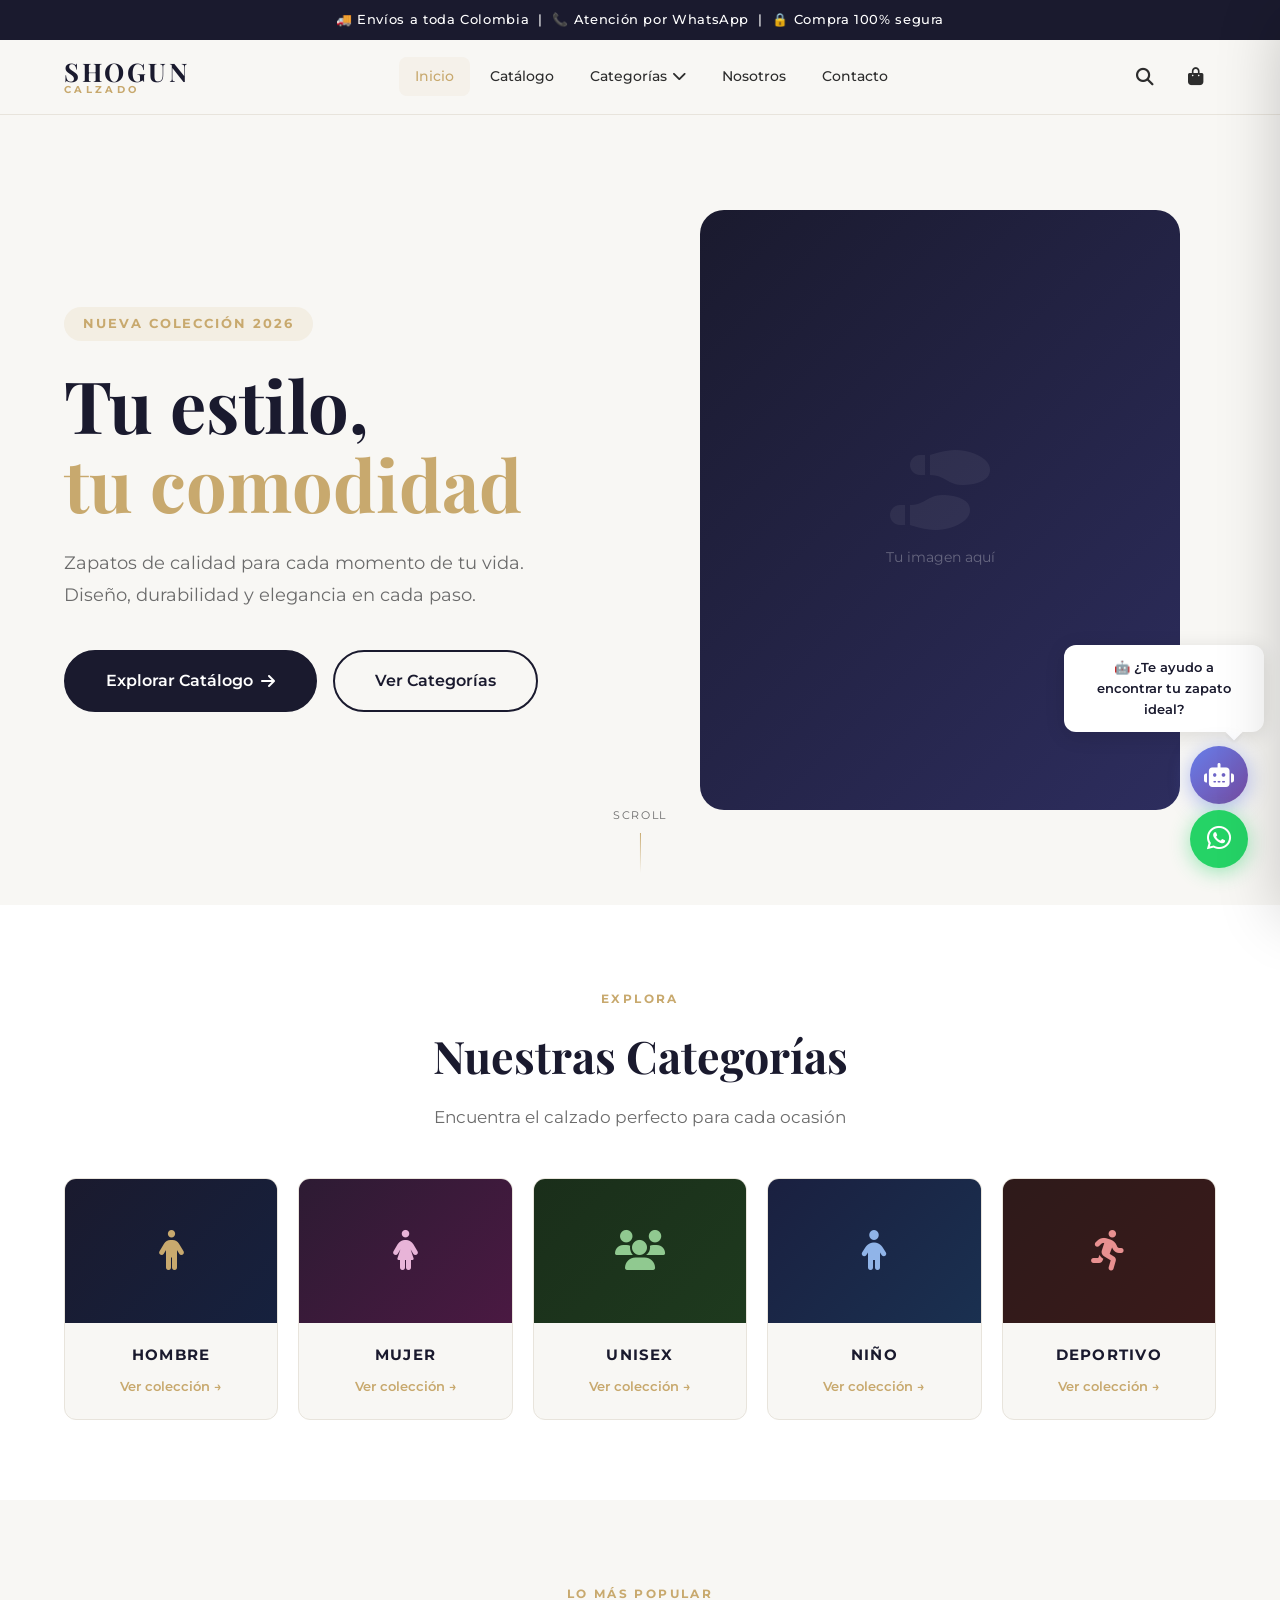
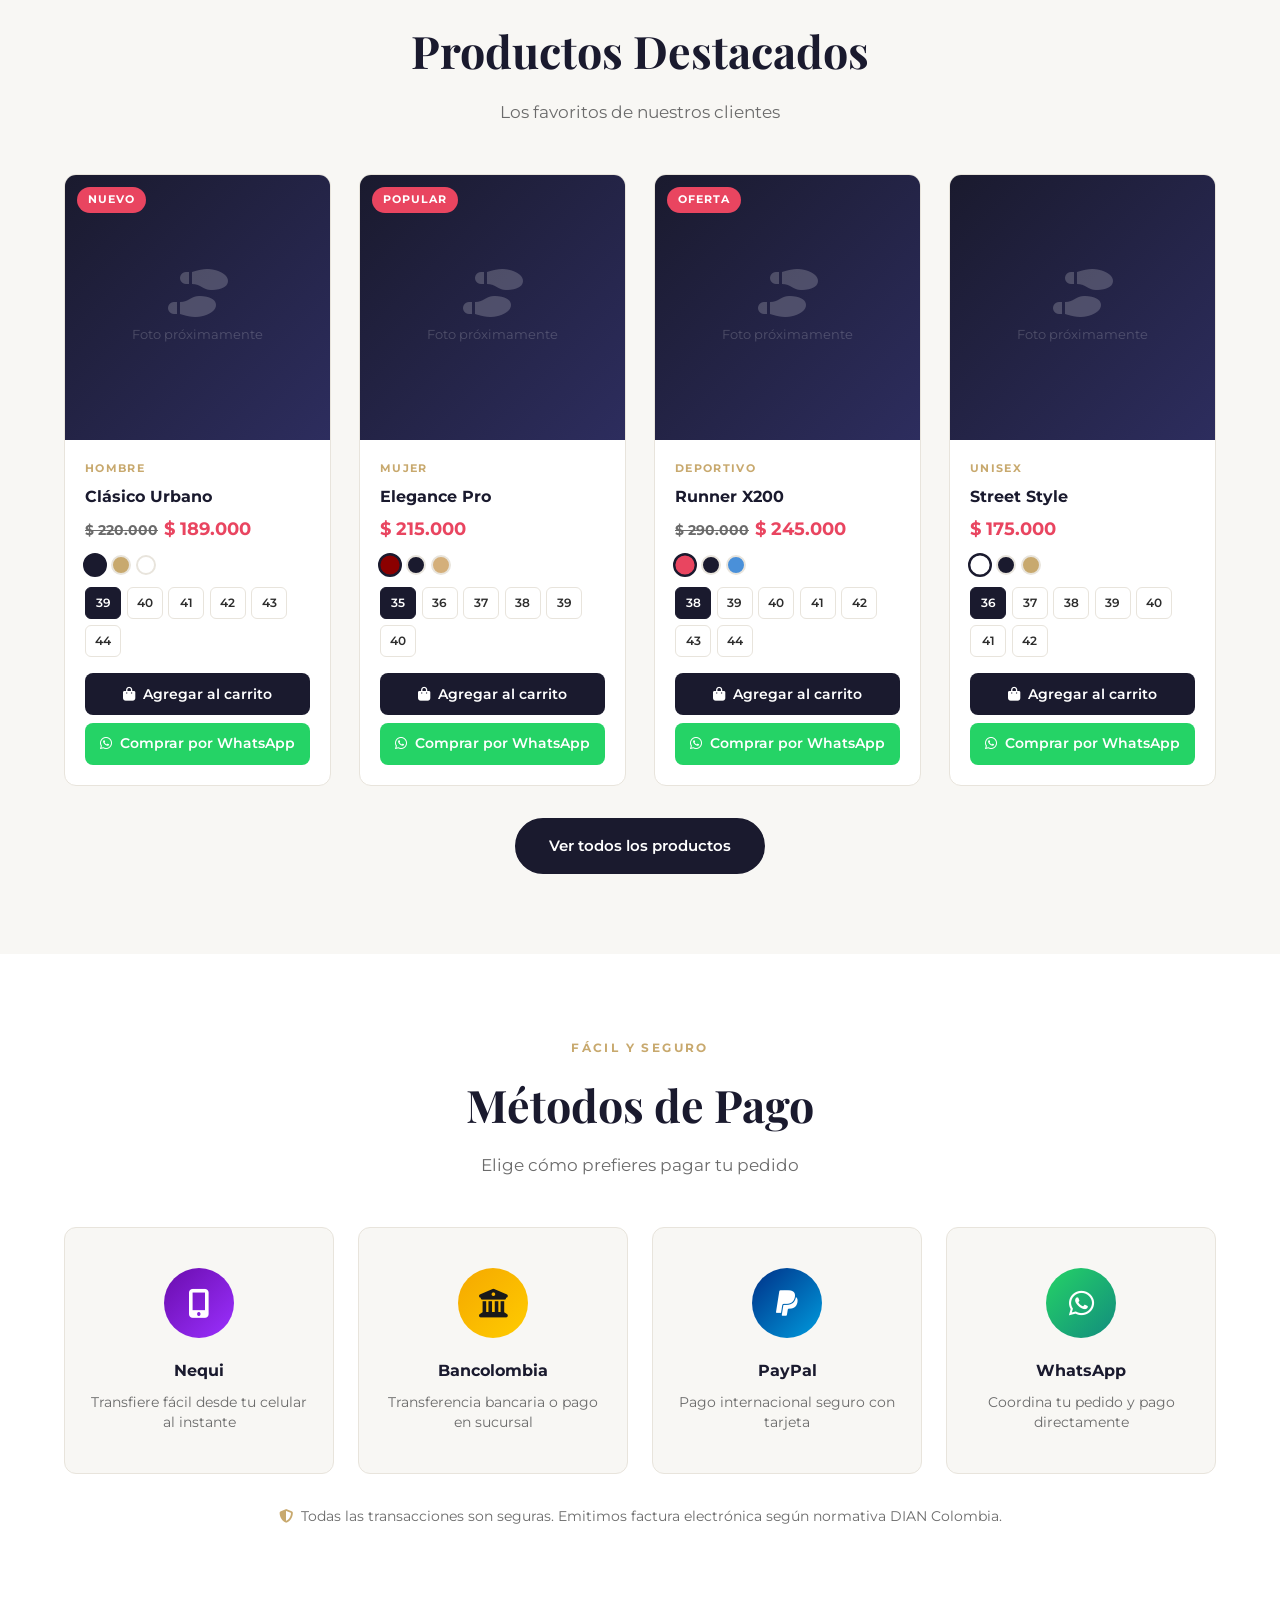
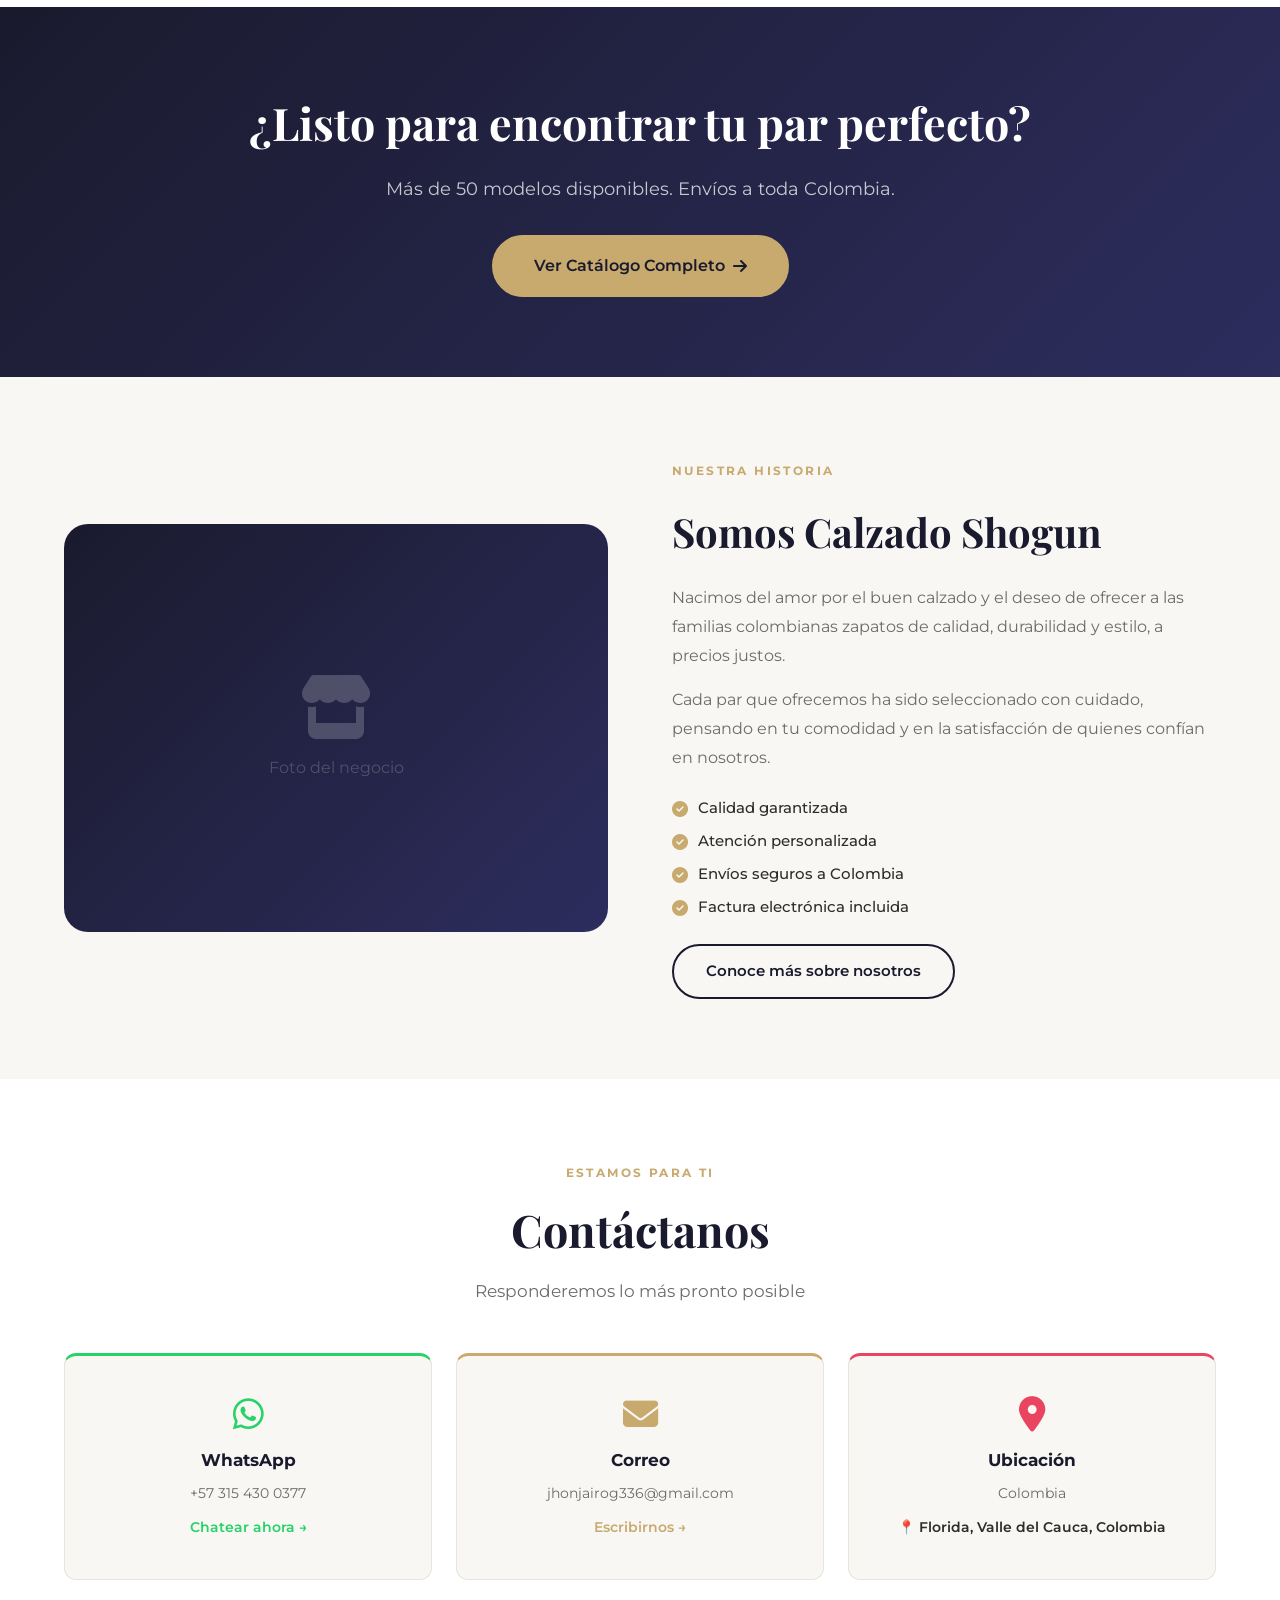
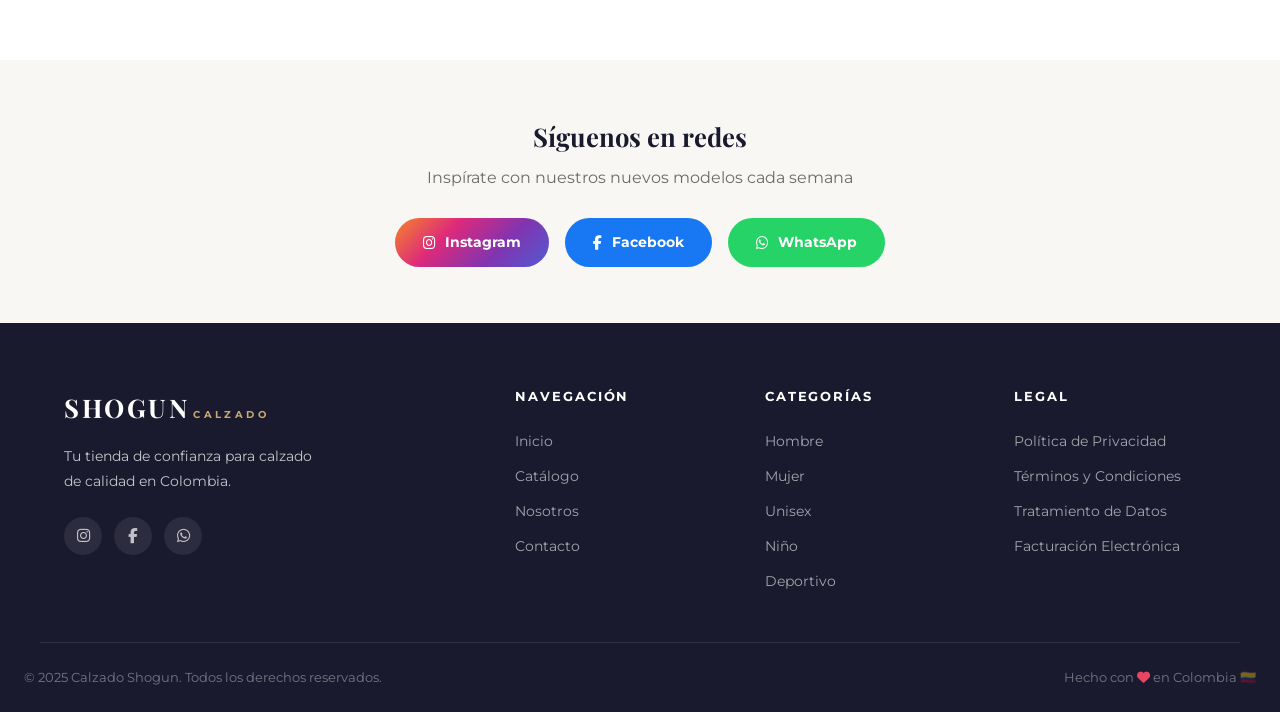
<file: index.html>
<!DOCTYPE html>
<html lang="es">
<head>
  <meta charset="UTF-8" />
  <meta name="viewport" content="width=device-width, initial-scale=1.0" />
  <meta name="description" content="Calzado Shogun – Zapatos de calidad para toda la familia. Envíos a toda Colombia." />
  <meta name="keywords" content="zapatos Colombia, calzado hombre mujer niño, zapatos deportivos, Calzado Shogun" />
  <meta name="author" content="Calzado Shogun" />

  <!-- Open Graph (para compartir en redes sociales) -->
  <meta property="og:title" content="Calzado Shogun – Tu estilo, tu comodidad" />
  <meta property="og:description" content="Encuentra zapatos para hombre, mujer, niño y más. Calidad garantizada." />
  <meta property="og:type" content="website" />

  <title>Calzado Shogun – Tu estilo, tu comodidad</title>

  <!-- Google Fonts -->
  <link rel="preconnect" href="https://fonts.googleapis.com" />
  <link rel="preconnect" href="https://fonts.gstatic.com" crossorigin />
  <link href="https://fonts.googleapis.com/css2?family=Montserrat:wght@300;400;600;700;900&family=Playfair+Display:wght@400;700&display=swap" rel="stylesheet" />

  <!-- Iconos (Font Awesome) -->
  <link rel="stylesheet" href="https://cdnjs.cloudflare.com/ajax/libs/font-awesome/6.5.0/css/all.min.css" />

  <!-- Estilos propios -->
  <link rel="stylesheet" href="css/estilos.css" />
  <link rel="stylesheet" href="css/carrito.css" />
  <link rel="stylesheet" href="css/responsive.css" />
</head>


<body>

  <!-- ========================================
       BARRA DE ANUNCIO SUPERIOR
  ======================================== -->
  <div class="barra-anuncio">
    <p>🚚 Envíos a toda Colombia &nbsp;|&nbsp; 📞 Atención por WhatsApp &nbsp;|&nbsp; 🔒 Compra 100% segura</p>
  </div>

  <!-- ========================================
       HEADER / NAVEGACIÓN
  ======================================== -->
  <header class="header" id="header">
    <div class="header-contenedor">

      <!-- Logo -->

      <div class="logo">
        <a href="index.html">
          <span class="logo-texto">SHOGUN</span>
          <span class="logo-sub">CALZADO</span>
        </a>
      </div>


      <!-- Navegación principal -->
      <nav class="nav-principal" id="navPrincipal">
        <ul class="nav-lista">
          <li><a href="index.html" class="nav-link activo">Inicio</a></li>
          <li><a href="catalogo.html" class="nav-link">Catálogo</a></li>
          <li class="nav-dropdown">
            <a href="#" class="nav-link">Categorías <i class="fas fa-chevron-down"></i></a>
            <ul class="dropdown-menu">
              <li><a href="catalogo.html?categoria=hombre">Hombre</a></li>
              <li><a href="catalogo.html?categoria=mujer">Mujer</a></li>
              <li><a href="catalogo.html?categoria=unisex">Unisex</a></li>
              <li><a href="catalogo.html?categoria=nino">Niño</a></li>
              <li><a href="catalogo.html?categoria=deportivo">Deportivo</a></li>
            </ul>
          </li>
          <li><a href="nosotros.html" class="nav-link">Nosotros</a></li>
          <li><a href="#contacto" class="nav-link">Contacto</a></li>
        </ul>
      </nav>

      <!-- Acciones del header -->
      <div class="header-acciones">

        <!-- Buscador -->
        <div class="buscador-mini" id="buscadorMini">
          <input type="text" placeholder="Buscar zapatos..." id="inputBusqueda" />
          <button class="btn-buscar" onclick="buscar()">
            <i class="fas fa-search"></i>
          </button>
        </div>
        <button class="btn-icono" id="btnBuscador" title="Buscar">
          <i class="fas fa-search"></i>
        </button>

        <!-- Carrito -->
        <button class="btn-icono btn-carrito" id="btnCarrito" title="Ver carrito">
          <i class="fas fa-shopping-bag"></i>
          <span class="carrito-contador" id="carritoContador">0</span>
        </button>

        <!-- Menú hamburguesa (móvil) -->
        <button class="btn-hamburguesa" id="btnHamburguesa" title="Menú">
          <span></span>
          <span></span>
          <span></span>
        </button>

      </div>
    </div>
  </header>

  <!-- ========================================
       PANEL DEL CARRITO (lateral)
  ======================================== -->
  <aside class="carrito-panel" id="carritoPanel">
    <div class="carrito-panel-header">
      <h3><i class="fas fa-shopping-bag"></i> Mi Carrito</h3>
      <button class="btn-cerrar-carrito" id="btnCerrarCarrito">
        <i class="fas fa-times"></i>
      </button>
    </div>
    <div class="carrito-panel-cuerpo" id="carritoCuerpo">
      <div class="carrito-vacio" id="carritoVacio">
        <i class="fas fa-shopping-bag"></i>
        <p>Tu carrito está vacío</p>
        <a href="catalogo.html" class="btn-primario">Ver productos</a>
      </div>
      <ul class="carrito-items" id="carritoItems"></ul>
    </div>
    <div class="carrito-panel-footer" id="carritoFooter" style="display:none;">
      <div class="carrito-total">
        <span>Total:</span>
        <strong id="carritoTotal">$0 COP</strong>
      </div>
      <button class="btn-whatsapp-carrito" id="btnPedidoWhatsapp">
        <i class="fab fa-whatsapp"></i> Pedir por WhatsApp
      </button>
      <p class="carrito-nota">* Te contactaremos para coordinar el pago y envío</p>
    </div>
  </aside>

  <!-- Overlay del carrito -->
  <div class="overlay" id="overlay"></div>

  <!-- ========================================
       SECCIÓN HERO / BANNER PRINCIPAL
  ======================================== -->
  <section class="hero" id="inicio">
    <div class="hero-contenido">
      <span class="hero-etiqueta">Nueva Colección 2026</span>
      <h1 class="hero-titulo">
        Tu estilo,<br />
        <span class="hero-titulo-acento">tu comodidad</span>
      </h1>
      <p class="hero-descripcion">
        Zapatos de calidad para cada momento de tu vida.<br />
        Diseño, durabilidad y elegancia en cada paso.
      </p>
      <div class="hero-botones">
        <a href="catalogo.html" class="btn-primario btn-grande">
          Explorar Catálogo <i class="fas fa-arrow-right"></i>
        </a>
        <a href="#categorias" class="btn-secundario btn-grande">
          Ver Categorías
        </a>
      </div>
    </div>
    <div class="hero-imagen">
      <!-- Placeholder: reemplaza con imagen real -->
      <div class="hero-imagen-placeholder">
        <i class="fas fa-shoe-prints"></i>
        <span>Tu imagen aquí</span>
      </div>
    </div>

    <!-- Indicador scroll -->
    <div class="hero-scroll">
      <span>Scroll</span>
      <div class="hero-scroll-linea"></div>
    </div>
  </section>

  <!-- ========================================
       SECCIÓN CATEGORÍAS
  ======================================== -->
  <section class="categorias" id="categorias">
    <div class="contenedor">
      <div class="seccion-titulo">
        <span class="seccion-etiqueta">Explora</span>
        <h2>Nuestras Categorías</h2>
        <p>Encuentra el calzado perfecto para cada ocasión</p>
      </div>
      
      <div class="categorias-grid">

        <a href="catalogo.html?categoria=hombre" class="categoria-card">
          <div class="categoria-imagen cat-hombre">
            <i class="fas fa-male"></i>
          </div>
          <div class="categoria-info">
            <h3>Hombre</h3>
            <span>Ver colección →</span>
          </div>
        </a>

        <a href="catalogo.html?categoria=mujer" class="categoria-card">
          <div class="categoria-imagen cat-mujer">
            <i class="fas fa-female"></i>
          </div>
          <div class="categoria-info">
            <h3>Mujer</h3>
            <span>Ver colección →</span>
          </div>
        </a>

        <a href="catalogo.html?categoria=unisex" class="categoria-card">
          <div class="categoria-imagen cat-unisex">
            <i class="fas fa-users"></i>
          </div>
          <div class="categoria-info">
            <h3>Unisex</h3>
            <span>Ver colección →</span>
          </div>
        </a>

        <a href="catalogo.html?categoria=nino" class="categoria-card">
          <div class="categoria-imagen cat-nino">
            <i class="fas fa-child"></i>
          </div>
          <div class="categoria-info">
            <h3>Niño</h3>
            <span>Ver colección →</span>
          </div>
        </a>

        <a href="catalogo.html?categoria=deportivo" class="categoria-card">
          <div class="categoria-imagen cat-deportivo">
            <i class="fas fa-running"></i>
          </div>
          <div class="categoria-info">
            <h3>Deportivo</h3>
            <span>Ver colección →</span>
          </div>
        </a>

      </div>
    </div>
  </section>

  <!-- ========================================
       PRODUCTOS DESTACADOS
  ======================================== -->
  <section class="productos-destacados" id="destacados">
    <div class="contenedor">
      <div class="seccion-titulo">
        <span class="seccion-etiqueta">Lo más popular</span>
        <h2>Productos Destacados</h2>
        <p>Los favoritos de nuestros clientes</p>
      </div>
      <!-- Los productos se cargan dinámicamente con JavaScript -->
      <div class="productos-grid" id="productosDestacados"></div>
      <div class="texto-centro" style="margin-top: 2rem;">
        <a href="catalogo.html" class="btn-primario">Ver todos los productos</a>
      </div>
    </div>
  </section>

  <!-- ========================================
       SECCIÓN MÉTODOS DE PAGO
  ======================================== -->
  <section class="pagos" id="pagos">
    <div class="contenedor">
      <div class="seccion-titulo">
        <span class="seccion-etiqueta">Fácil y seguro</span>
        <h2>Métodos de Pago</h2>
        <p>Elige cómo prefieres pagar tu pedido</p>
      </div>
      <div class="pagos-grid">

        <div class="pago-card">
          <div class="pago-icono pago-nequi">
            <i class="fas fa-mobile-alt"></i>
          </div>
          <h3>Nequi</h3>
          <p>Transfiere fácil desde tu celular al instante</p>
        </div>

        <div class="pago-card">
          <div class="pago-icono pago-bancolombia">
            <i class="fas fa-university"></i>
          </div>
          <h3>Bancolombia</h3>
          <p>Transferencia bancaria o pago en sucursal</p>
        </div>

        <div class="pago-card">
          <div class="pago-icono pago-paypal">
            <i class="fab fa-paypal"></i>
          </div>
          <h3>PayPal</h3>
          <p>Pago internacional seguro con tarjeta</p>
        </div>

        <div class="pago-card">
          <div class="pago-icono pago-whatsapp">
            <i class="fab fa-whatsapp"></i>
          </div>
          <h3>WhatsApp</h3>
          <p>Coordina tu pedido y pago directamente</p>
        </div>

      </div>
      <p class="pagos-nota">
        <i class="fas fa-shield-alt"></i>
        Todas las transacciones son seguras. Emitimos factura electrónica según normativa DIAN Colombia.
      </p>
    </div>
  </section>

  <!-- ========================================
       BANNER INTERMEDIO / CTA
  ======================================== -->
  <section class="banner-cta">
    <div class="contenedor">
      <div class="banner-cta-contenido">
        <h2>¿Listo para encontrar tu par perfecto?</h2>
        <p>Más de 50 modelos disponibles. Envíos a toda Colombia.</p>
        <a href="catalogo.html" class="btn-primario btn-grande">
          Ver Catálogo Completo <i class="fas fa-arrow-right"></i>
        </a>
      </div>
    </div>
  </section>

  <!-- ========================================
       SECCIÓN NOSOTROS (resumen)
  ======================================== -->
  <section class="nosotros-resumen" id="nosotros">
    <div class="contenedor nosotros-grid">
      <div class="nosotros-imagen">
        <div class="nosotros-imagen-placeholder">
          <i class="fas fa-store"></i>
          <span>Foto del negocio</span>
        </div>
      </div>
      <div class="nosotros-texto">
        <span class="seccion-etiqueta">Nuestra historia</span>
        <h2>Somos Calzado Shogun</h2>
        <p>
          Nacimos del amor por el buen calzado y el deseo de ofrecer a las familias colombianas
          zapatos de calidad, durabilidad y estilo, a precios justos.
        </p>
        <p>
          Cada par que ofrecemos ha sido seleccionado con cuidado, pensando en tu comodidad
          y en la satisfacción de quienes confían en nosotros.
        </p>
        <ul class="nosotros-valores">
          <li><i class="fas fa-check-circle"></i> Calidad garantizada</li>
          <li><i class="fas fa-check-circle"></i> Atención personalizada</li>
          <li><i class="fas fa-check-circle"></i> Envíos seguros a Colombia</li>
          <li><i class="fas fa-check-circle"></i> Factura electrónica incluida</li>
        </ul>
        <a href="nosotros.html" class="btn-secundario">Conoce más sobre nosotros</a>
      </div>
    </div>
  </section>

  <!-- ========================================
       SECCIÓN CONTACTO
  ======================================== -->
  <section class="contacto" id="contacto">
    <div class="contenedor">
      <div class="seccion-titulo">
        <span class="seccion-etiqueta">Estamos para ti</span>
        <h2>Contáctanos</h2>
        <p>Responderemos lo más pronto posible</p>
      </div>
      <div class="contacto-grid">

        <a href="https://wa.me/+57 315 4300377?text=Hola%2C%20quiero%20información%20sobre%20sus%20productos"
           target="_blank" class="contacto-card contacto-whatsapp">
          <i class="fab fa-whatsapp"></i>
          <h3>WhatsApp</h3>
          <p>+57 315 430 0377</p>
          <span>Chatear ahora →</span>
        </a>

        <a href="mailto:jhonjairog336@gmail.com" class="contacto-card contacto-email">
          <i class="fas fa-envelope"></i>
          <h3>Correo</h3>
          <p>jhonjairog336@gmail.com</p>
          <span>Escribirnos →</span>
        </a>

        <div class="contacto-card contacto-ubicacion">
          <i class="fas fa-map-marker-alt"></i>
          <h3>Ubicación</h3>
          <p>Colombia</p>
          <span>📍 Florida, Valle del Cauca, Colombia</span>
        </div>

      </div>
    </div>
  </section>

  <!-- ========================================
       REDES SOCIALES
  ======================================== -->
  <section class="redes-sociales">
    <div class="contenedor">
      <h3>Síguenos en redes</h3>
      <p>Inspírate con nuestros nuevos modelos cada semana</p>
      <div class="redes-botones">
        <a href="#" target="_blank" class="red-btn red-instagram">
          <i class="fab fa-instagram"></i> Instagram
        </a>
        <a href="#" target="_blank" class="red-btn red-facebook">
          <i class="fab fa-facebook-f"></i> Facebook
        </a>
        <a href="https://wa.me/+57 315 4300377" target="_blank" class="red-btn red-whatsapp">
          <i class="fab fa-whatsapp"></i> WhatsApp
        </a>
      </div>
    </div>
  </section>

  <!-- ========================================
       FOOTER
  ======================================== -->
  <footer class="footer">
    <div class="contenedor footer-grid">

      <div class="footer-marca">
        <div class="logo footer-logo">
          <span class="logo-texto">SHOGUN</span>
          <span class="logo-sub">CALZADO</span>
        </div>
        <p>Tu tienda de confianza para calzado de calidad en Colombia.</p>
        <div class="footer-redes">
          <a href="#" title="Instagram"><i class="fab fa-instagram"></i></a>
          <a href="#" title="Facebook"><i class="fab fa-facebook-f"></i></a>
          <a href="#" title="WhatsApp"><i class="fab fa-whatsapp"></i></a>
        </div>
      </div>

      <div class="footer-links">
        <h4>Navegación</h4>
        <ul>
          <li><a href="index.html">Inicio</a></li>
          <li><a href="catalogo.html">Catálogo</a></li>
          <li><a href="nosotros.html">Nosotros</a></li>
          <li><a href="#contacto">Contacto</a></li>
        </ul>
      </div>

      <div class="footer-links">
        <h4>Categorías</h4>
        <ul>
          <li><a href="catalogo.html?categoria=hombre">Hombre</a></li>
          <li><a href="catalogo.html?categoria=mujer">Mujer</a></li>
          <li><a href="catalogo.html?categoria=unisex">Unisex</a></li>
          <li><a href="catalogo.html?categoria=nino">Niño</a></li>
          <li><a href="catalogo.html?categoria=deportivo">Deportivo</a></li>
        </ul>
      </div>

      <div class="footer-links">
        <h4>Legal</h4>
        <ul>
          <li><a href="legal.html#privacidad">Política de Privacidad</a></li>
          <li><a href="legal.html#terminos">Términos y Condiciones</a></li>
          <li><a href="legal.html#datos">Tratamiento de Datos</a></li>
          <li><a href="legal.html#facturacion">Facturación Electrónica</a></li>
        </ul>
      </div>

    </div>

    <div class="footer-bottom">
      <p>© 2025 Calzado Shogun. Todos los derechos reservados.</p>
      <p>Hecho con <i class="fas fa-heart"></i> en Colombia 🇨🇴</p>
    </div>
  </footer>

  <!-- ========================================
       BOTÓN FLOTANTE WHATSAPP
  ======================================== -->
  <a href="https://wa.me/+57 315 4300377?text=Hola%2C%20me%20interesa%20un%20producto"
     class="whatsapp-flotante" target="_blank" title="Chatea con nosotros">
    <i class="fab fa-whatsapp"></i>
  </a>

  <!-- ========================================
       SCRIPTS
  ======================================== -->
  <script src="js/productos.js"></script>
  <script src="js/carrito.js"></script>
  <script src="js/filtros.js"></script>
  <script src="js/animaciones.js"></script>
  <script src="js/asistente.js"></script>

</body>
</html>
</file>
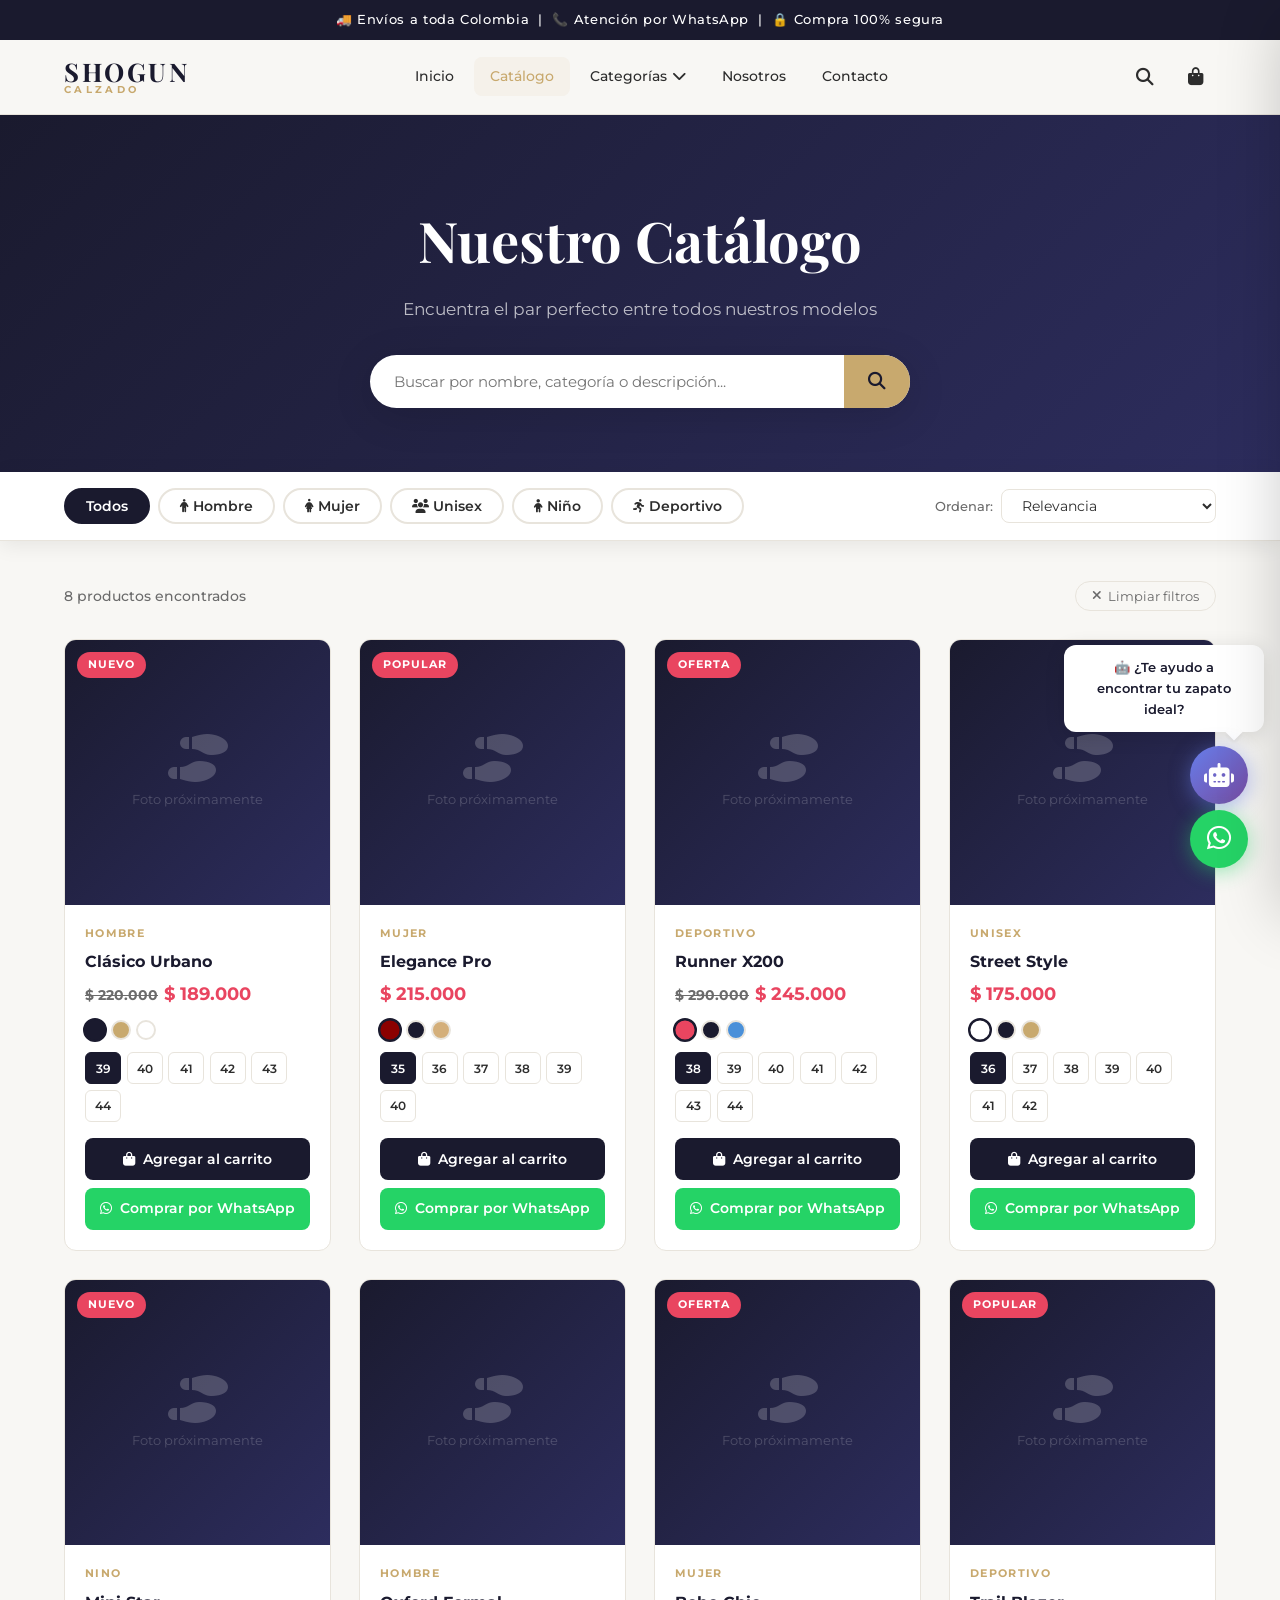
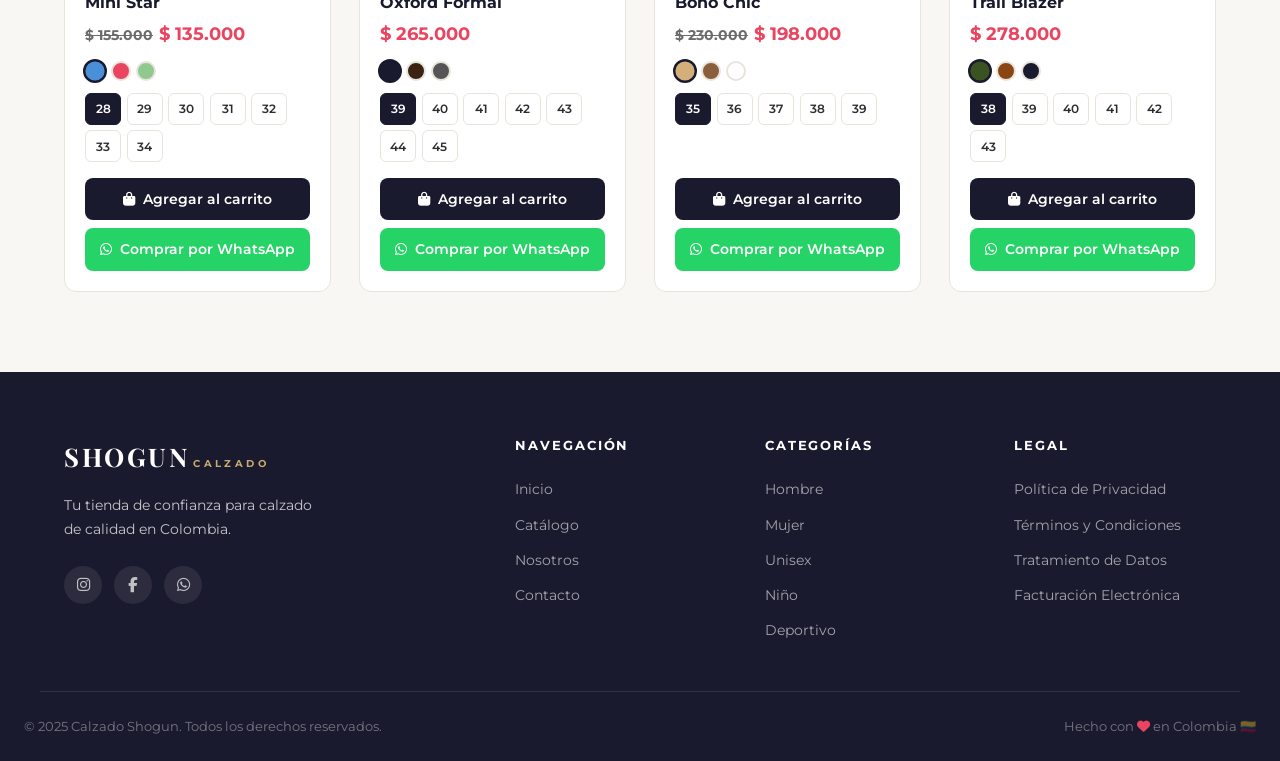
<file: catalogo.html>
<!DOCTYPE html>
<html lang="es">
<head>
  <meta charset="UTF-8" />
  <meta name="viewport" content="width=device-width, initial-scale=1.0" />
  <meta name="description" content="Catálogo completo de Calzado Shogun. Zapatos para hombre, mujer, niño y deportivo." />
  <title>Catálogo – Calzado Shogun</title>

  <link rel="preconnect" href="https://fonts.googleapis.com" />
  <link rel="preconnect" href="https://fonts.gstatic.com" crossorigin />
  <link href="https://fonts.googleapis.com/css2?family=Montserrat:wght@300;400;600;700;900&family=Playfair+Display:wght@400;700&display=swap" rel="stylesheet" />
  <link rel="stylesheet" href="https://cdnjs.cloudflare.com/ajax/libs/font-awesome/6.5.0/css/all.min.css" />

  <link rel="stylesheet" href="css/estilos.css" />
  <link rel="stylesheet" href="css/carrito.css" />
  <link rel="stylesheet" href="css/responsive.css" />

  <style>
    /* ---- Estilos exclusivos del catálogo ---- */

    .catalogo-hero {
      background: linear-gradient(135deg, var(--color-primario) 0%, #2d2d5e 100%);
      padding: 5rem 1.5rem 4rem;
      text-align: center;
      color: var(--color-blanco);
    }

    .catalogo-hero h1 {
      font-family: var(--fuente-titulo);
      font-size: clamp(2rem, 5vw, 3.5rem);
      margin-bottom: 0.75rem;
    }
    
    .catalogo-hero p {
      color: rgba(255,255,255,0.7);
      font-size: 1.05rem;
      margin-bottom: 2rem;
    }

    /* Buscador grande */
    .buscador-catalogo {
      display: flex;
      max-width: 540px;
      margin: 0 auto;
      background: var(--color-blanco);
      border-radius: 50px;
      overflow: hidden;
      box-shadow: var(--sombra-media);
    }

    .buscador-catalogo input {
      flex: 1;
      padding: 1rem 1.5rem;
      border: none;
      font-family: var(--fuente-cuerpo);
      font-size: 0.95rem;
      color: var(--color-texto);
      outline: none;
      background: transparent;
    }

    .buscador-catalogo button {
      padding: 1rem 1.5rem;
      background: var(--color-secundario);
      border: none;
      color: var(--color-primario);
      font-size: 1.1rem;
      cursor: pointer;
      transition: var(--transicion);
      font-weight: 700;
    }

    .buscador-catalogo button:hover {
      background: var(--color-primario);
      color: var(--color-blanco);
    }

    /* Barra de filtros */
    .filtros-barra {
      background: var(--color-blanco);
      border-bottom: 1px solid var(--color-borde);
      position: sticky;
      top: 70px;
      z-index: 100;
      box-shadow: var(--sombra-suave);
    }

    .filtros-contenedor {
      max-width: var(--max-ancho);
      margin: 0 auto;
      padding: 1rem 1.5rem;
      display: flex;
      align-items: center;
      gap: 1rem;
      flex-wrap: wrap;
      justify-content: space-between;
    }

    .filtros-categorias {
      display: flex;
      gap: 0.5rem;
      flex-wrap: wrap;
    }

    .filtro-btn {
      padding: 0.5rem 1.25rem;
      border: 2px solid var(--color-borde);
      border-radius: 50px;
      background: none;
      font-family: var(--fuente-cuerpo);
      font-size: 0.85rem;
      font-weight: 600;
      cursor: pointer;
      transition: var(--transicion);
      color: var(--color-texto);
      white-space: nowrap;
    }

    .filtro-btn:hover {
      border-color: var(--color-secundario);
      color: var(--color-secundario);
    }

    .filtro-btn.activo {
      background: var(--color-primario);
      border-color: var(--color-primario);
      color: var(--color-blanco);
    }

    /* Selector de orden */
    .orden-select {
      display: flex;
      align-items: center;
      gap: 0.5rem;
    }

    .orden-select label {
      font-size: 0.82rem;
      color: var(--color-texto-suave);
      font-weight: 500;
      white-space: nowrap;
    }

    #selectOrden {
      padding: 0.45rem 1rem;
      border: 1px solid var(--color-borde);
      border-radius: 8px;
      font-family: var(--fuente-cuerpo);
      font-size: 0.85rem;
      color: var(--color-texto);
      background: var(--color-blanco);
      cursor: pointer;
      outline: none;
      transition: var(--transicion);
    }

    #selectOrden:focus {
      border-color: var(--color-secundario);
    }

    /* Área principal del catálogo */
    .catalogo-principal {
      padding: 2.5rem 0 5rem;
      background: var(--color-fondo);
    }

    .catalogo-header {
      display: flex;
      align-items: center;
      justify-content: space-between;
      margin-bottom: 1.75rem;
      flex-wrap: wrap;
      gap: 0.75rem;
    }

    #contadorResultados {
      font-size: 0.88rem;
      color: var(--color-texto-suave);
      font-weight: 500;
    }

    .btn-limpiar {
      background: none;
      border: 1px solid var(--color-borde);
      border-radius: 50px;
      padding: 0.4rem 1rem;
      font-size: 0.8rem;
      font-family: var(--fuente-cuerpo);
      cursor: pointer;
      color: var(--color-texto-suave);
      transition: var(--transicion);
      display: flex;
      align-items: center;
      gap: 0.4rem;
    }

    .btn-limpiar:hover {
      border-color: var(--color-acento);
      color: var(--color-acento);
    }

    /* Sin resultados */
    .sin-resultados {
      grid-column: 1 / -1;
      text-align: center;
      padding: 4rem 1rem;
      color: var(--color-texto-suave);
    }

    .sin-resultados i {
      font-size: 4rem;
      opacity: 0.15;
      display: block;
      margin-bottom: 1rem;
    }

    .sin-resultados p {
      font-size: 1.05rem;
      margin-bottom: 1.25rem;
    }

    /* Responsive filtros */
    @media (max-width: 768px) {
      .filtros-contenedor {
        flex-direction: column;
        align-items: flex-start;
        gap: 0.75rem;
      }

      .filtros-categorias {
        width: 100%;
        overflow-x: auto;
        flex-wrap: nowrap;
        padding-bottom: 0.25rem;
        scrollbar-width: none;
      }

      .filtros-categorias::-webkit-scrollbar { display: none; }

      .catalogo-hero { padding: 3rem 1rem 2.5rem; }
    }
  </style>
</head>

<body>

  <!-- Barra de anuncio -->
  <div class="barra-anuncio">
    <p>🚚 Envíos a toda Colombia &nbsp;|&nbsp; 📞 Atención por WhatsApp &nbsp;|&nbsp; 🔒 Compra 100% segura</p>
  </div>

  <!-- ========== HEADER ========== -->
  <header class="header" id="header">
    <div class="header-contenedor">
      <div class="logo">
        <a href="index.html">
          <span class="logo-texto">SHOGUN</span>
          <span class="logo-sub">CALZADO</span>
        </a>
      </div>

      <nav class="nav-principal" id="navPrincipal">
        <ul class="nav-lista">
          <li><a href="index.html" class="nav-link">Inicio</a></li>
          <li><a href="catalogo.html" class="nav-link activo">Catálogo</a></li>
          <li class="nav-dropdown">
            <a href="#" class="nav-link">Categorías <i class="fas fa-chevron-down"></i></a>
            <ul class="dropdown-menu">
              <li><a href="catalogo.html?categoria=hombre">Hombre</a></li>
              <li><a href="catalogo.html?categoria=mujer">Mujer</a></li>
              <li><a href="catalogo.html?categoria=unisex">Unisex</a></li>
              <li><a href="catalogo.html?categoria=nino">Niño</a></li>
              <li><a href="catalogo.html?categoria=deportivo">Deportivo</a></li>
            </ul>
          </li>
          <li><a href="nosotros.html" class="nav-link">Nosotros</a></li>
          <li><a href="index.html#contacto" class="nav-link">Contacto</a></li>
        </ul>
      </nav>

      <div class="header-acciones">
        <div class="buscador-mini" id="buscadorMini">
          <input type="text" placeholder="Buscar..." id="inputBusqueda" />
          <button class="btn-buscar" onclick="buscar()">
            <i class="fas fa-search"></i>
          </button>
        </div>
        <button class="btn-icono" id="btnBuscador"><i class="fas fa-search"></i></button>
        <button class="btn-icono btn-carrito" id="btnCarrito">
          <i class="fas fa-shopping-bag"></i>
          <span class="carrito-contador" id="carritoContador">0</span>
        </button>
        <button class="btn-hamburguesa" id="btnHamburguesa">
          <span></span><span></span><span></span>
        </button>
      </div>
    </div>
  </header>

  <!-- ========== CARRITO PANEL ========== -->
  <aside class="carrito-panel" id="carritoPanel">
    <div class="carrito-panel-header">
      <h3><i class="fas fa-shopping-bag"></i> Mi Carrito</h3>
      <button class="btn-cerrar-carrito" id="btnCerrarCarrito">
        <i class="fas fa-times"></i>
      </button>
    </div>
    <div class="carrito-panel-cuerpo" id="carritoCuerpo">
      <div class="carrito-vacio" id="carritoVacio">
        <i class="fas fa-shopping-bag"></i>
        <p>Tu carrito está vacío</p>
        <a href="catalogo.html" class="btn-primario">Ver productos</a>
      </div>
      <ul class="carrito-items" id="carritoItems"></ul>
    </div>
    <div class="carrito-panel-footer" id="carritoFooter" style="display:none;">
      <div class="carrito-total">
        <span>Total:</span>
        <strong id="carritoTotal">$0 COP</strong>
      </div>
      <button class="btn-whatsapp-carrito" id="btnPedidoWhatsapp">
        <i class="fab fa-whatsapp"></i> Pedir por WhatsApp
      </button>
      <p class="carrito-nota">* Te contactaremos para coordinar el pago y envío</p>
    </div>
  </aside>

  <div class="overlay" id="overlay"></div>

  <!-- ========== HERO CATÁLOGO ========== -->
  <section class="catalogo-hero">
    <h1>Nuestro Catálogo</h1>
    <p>Encuentra el par perfecto entre todos nuestros modelos</p>
    <div class="buscador-catalogo">
      <input
        type="text"
        id="inputCatalogo"
        placeholder="Buscar por nombre, categoría o descripción..."
        autocomplete="off"
      />

      <button onclick="aplicarFiltros()">
        <i class="fas fa-search"></i>
      </button>
    </div>
  </section>

  <!-- ========== BARRA DE FILTROS ========== -->
  <div class="filtros-barra">
    <div class="filtros-contenedor">

      <!-- Botones de categoría -->
      <div class="filtros-categorias">
        <button class="filtro-btn activo" data-categoria="todos"
                onclick="cambiarCategoria('todos')">
          Todos

        </button>
        <button class="filtro-btn" data-categoria="hombre"
                onclick="cambiarCategoria('hombre')">
          <i class="fas fa-male"></i> Hombre
        </button>
        
        <button class="filtro-btn" data-categoria="mujer"
                onclick="cambiarCategoria('mujer')">
          <i class="fas fa-female"></i> Mujer
        </button>
        <button class="filtro-btn" data-categoria="unisex"
                onclick="cambiarCategoria('unisex')">
          <i class="fas fa-users"></i> Unisex
        </button>
        <button class="filtro-btn" data-categoria="nino"
                onclick="cambiarCategoria('nino')">
          <i class="fas fa-child"></i> Niño
        </button>
        <button class="filtro-btn" data-categoria="deportivo"
                onclick="cambiarCategoria('deportivo')">
          <i class="fas fa-running"></i> Deportivo
        </button>
      </div>

      <!-- Selector de orden -->
      <div class="orden-select">
        <label for="selectOrden">Ordenar:</label>
        <select id="selectOrden">
          <option value="default">Relevancia</option>
          <option value="precio-asc">Precio: menor a mayor</option>
          <option value="precio-desc">Precio: mayor a menor</option>
          <option value="nombre-asc">Nombre A–Z</option>
        </select>
      </div>

    </div>
  </div>

  <!-- ========== LISTADO DE PRODUCTOS ========== -->
  <section class="catalogo-principal">
    <div class="contenedor">

      <div class="catalogo-header">
        <span id="contadorResultados">Cargando productos...</span>
        <button class="btn-limpiar" onclick="limpiarFiltros()">
          <i class="fas fa-times"></i> Limpiar filtros
        </button>
      </div>

      <!-- Los productos se renderizan aquí con JavaScript -->
      <div class="productos-grid" id="listadoProductos"></div>

    </div>
  </section>

  <!-- ========== FOOTER ========== -->
  <footer class="footer">
    <div class="contenedor footer-grid">
      <div class="footer-marca">
        <div class="logo footer-logo">
          <span class="logo-texto">SHOGUN</span>
          <span class="logo-sub">CALZADO</span>
        </div>
        <p>Tu tienda de confianza para calzado de calidad en Colombia.</p>
        <div class="footer-redes">
          <a href="#" title="Instagram"><i class="fab fa-instagram"></i></a>
          <a href="#" title="Facebook"><i class="fab fa-facebook-f"></i></a>
          <a href="#" title="WhatsApp"><i class="fab fa-whatsapp"></i></a>
        </div>
      </div>
      <div class="footer-links">
        <h4>Navegación</h4>
        <ul>
          <li><a href="index.html">Inicio</a></li>
          <li><a href="catalogo.html">Catálogo</a></li>
          <li><a href="nosotros.html">Nosotros</a></li>
          <li><a href="index.html#contacto">Contacto</a></li>
        </ul>
      </div>
      <div class="footer-links">
        <h4>Categorías</h4>
        <ul>
          <li><a href="catalogo.html?categoria=hombre">Hombre</a></li>
          <li><a href="catalogo.html?categoria=mujer">Mujer</a></li>
          <li><a href="catalogo.html?categoria=unisex">Unisex</a></li>
          <li><a href="catalogo.html?categoria=nino">Niño</a></li>
          <li><a href="catalogo.html?categoria=deportivo">Deportivo</a></li>
        </ul>
      </div>
      <div class="footer-links">
        <h4>Legal</h4>
        <ul>
          <li><a href="legal.html#privacidad">Política de Privacidad</a></li>
          <li><a href="legal.html#terminos">Términos y Condiciones</a></li>
          <li><a href="legal.html#datos">Tratamiento de Datos</a></li>
          <li><a href="legal.html#facturacion">Facturación Electrónica</a></li>
        </ul>
      </div>
    </div>
    <div class="footer-bottom">
      <p>© 2025 Calzado Shogun. Todos los derechos reservados.</p>
      <p>Hecho con <i class="fas fa-heart"></i> en Colombia 🇨🇴</p>
    </div>
  </footer>

  <!-- Botón flotante WhatsApp -->
  <a href="https://wa.me/+57 315 4300377?text=Hola%2C%20me%20interesa%20un%20producto"
     class="whatsapp-flotante" target="_blank">
    <i class="fab fa-whatsapp"></i>
  </a>

  <!-- Scripts -->
  <script src="js/productos.js"></script>
  <script src="js/carrito.js"></script>
  <script src="js/filtros.js"></script>
  <script src="js/animaciones.js"></script>
  <script src="js/asistente.js"></script>

</body>
</html>
</file>
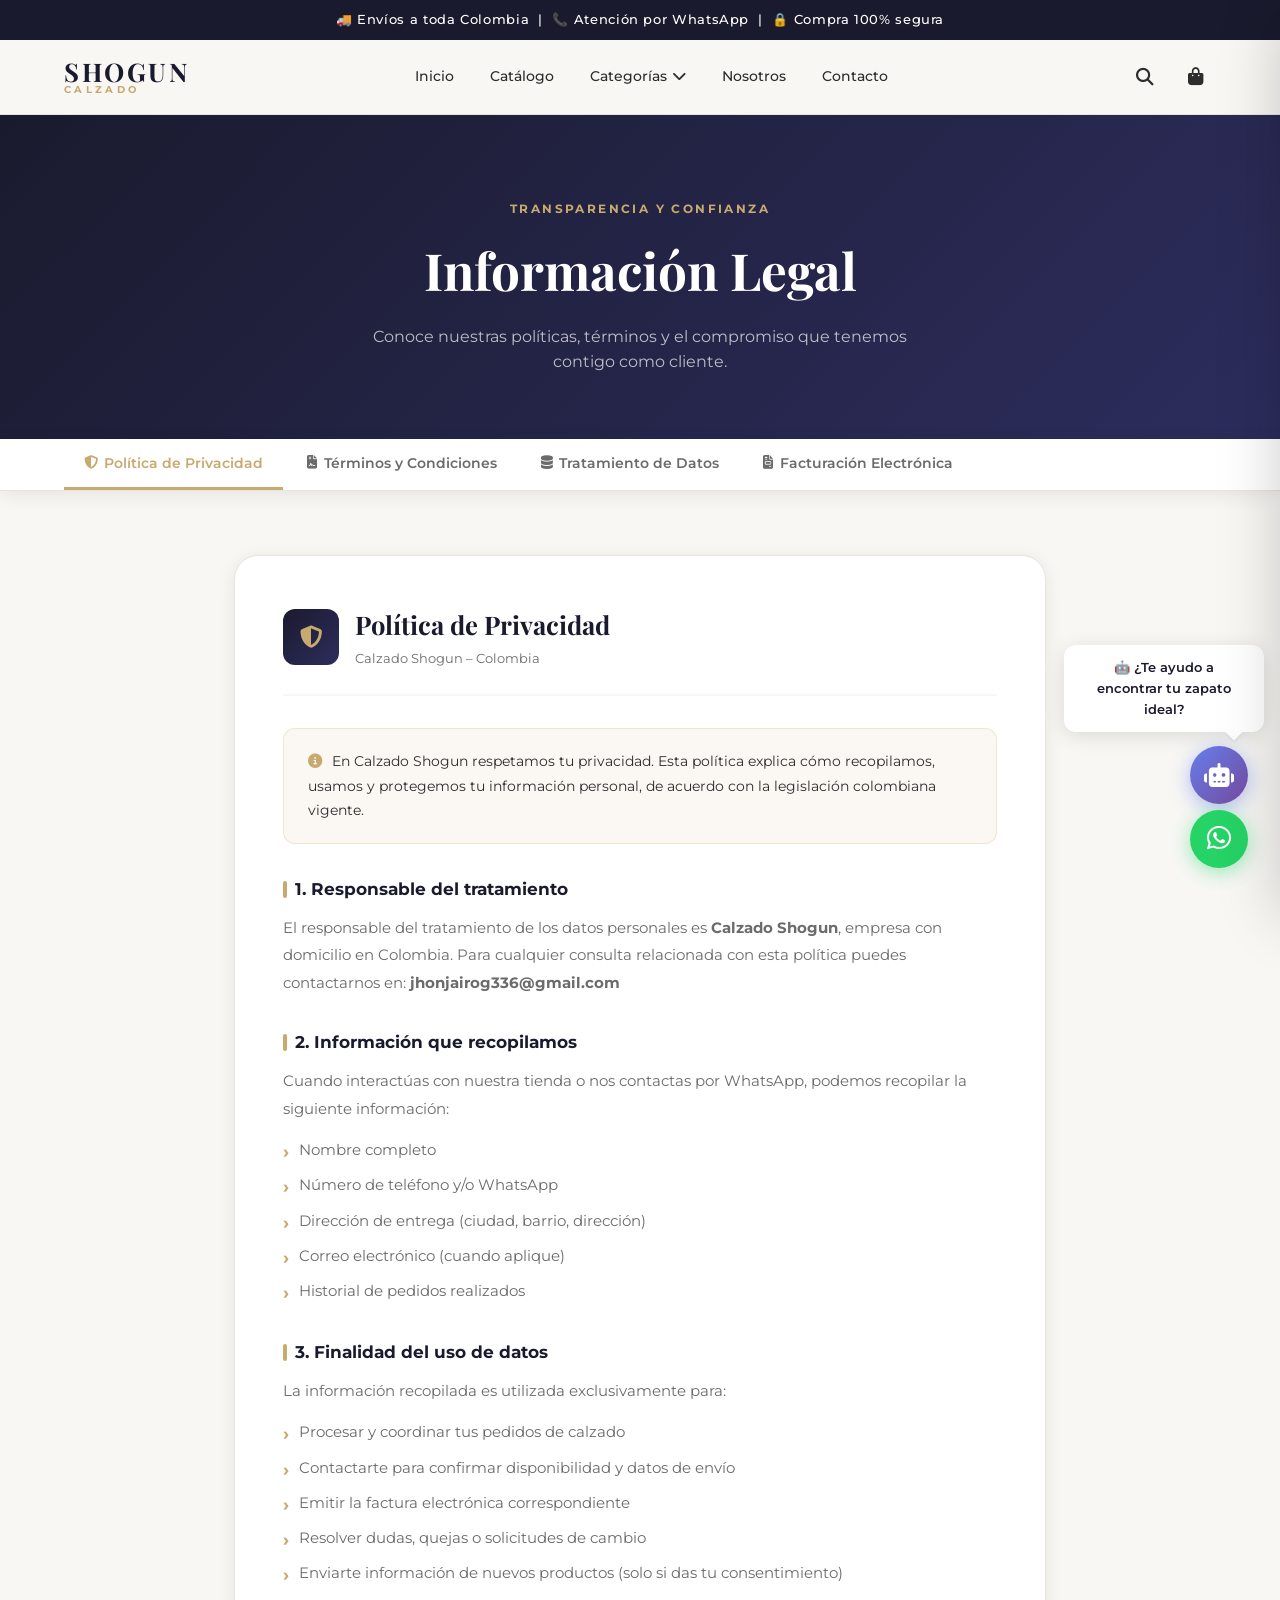
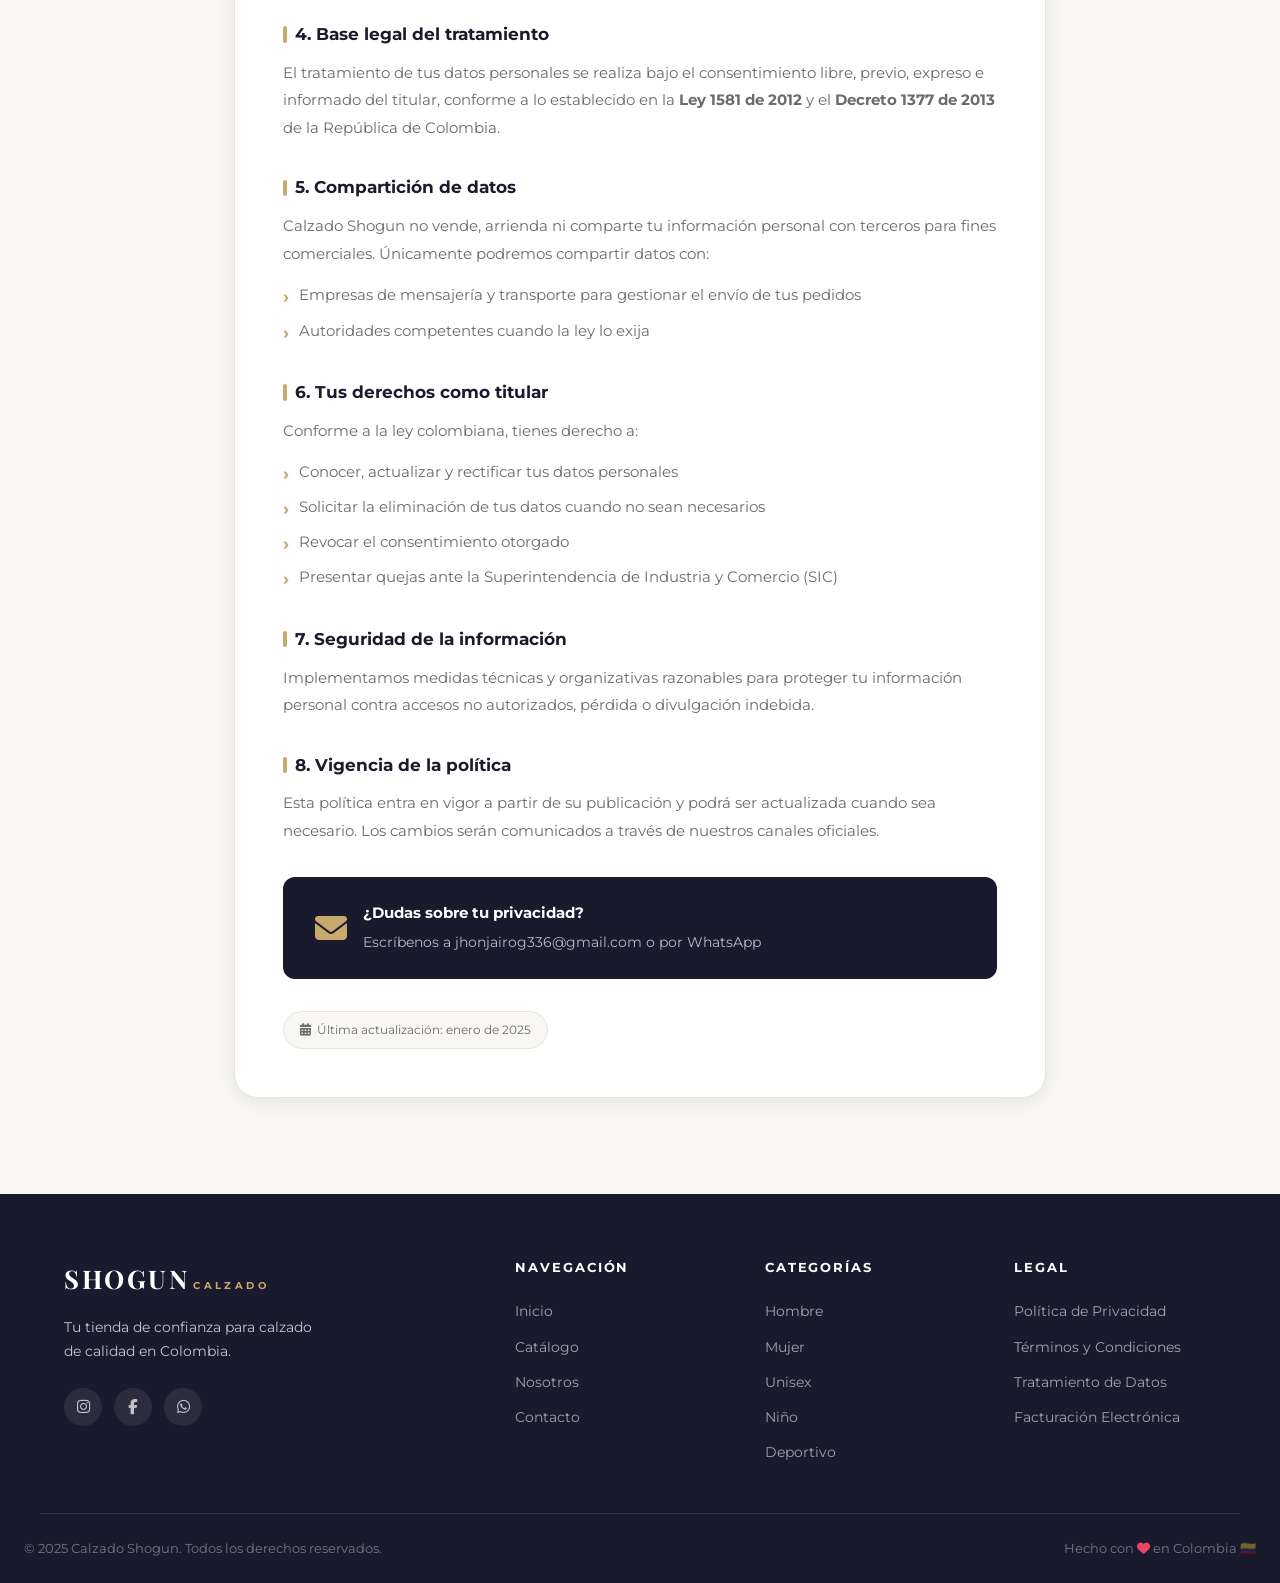
<file: legal.html>
<!DOCTYPE html>
<html lang="es">
<head>
  <meta charset="UTF-8" />
  <meta name="viewport" content="width=device-width, initial-scale=1.0" />
  <meta name="description" content="Política de privacidad, términos y condiciones, tratamiento de datos y facturación electrónica de Calzado Shogun." />
  <title>Legal – Calzado Shogun</title>

  <link rel="preconnect" href="https://fonts.googleapis.com" />
  <link rel="preconnect" href="https://fonts.gstatic.com" crossorigin />
  <link href="https://fonts.googleapis.com/css2?family=Montserrat:wght@300;400;600;700;900&family=Playfair+Display:wght@400;700&display=swap" rel="stylesheet" />
  <link rel="stylesheet" href="https://cdnjs.cloudflare.com/ajax/libs/font-awesome/6.5.0/css/all.min.css" />
  <link rel="stylesheet" href="css/estilos.css" />
  <link rel="stylesheet" href="css/carrito.css" />
  <link rel="stylesheet" href="css/responsive.css" />
  
  <style>
    /* Hero legal */
    .legal-hero {
      background: linear-gradient(135deg, var(--color-primario) 0%, #2d2d5e 100%);
      padding: 5rem 1.5rem 4rem;
      text-align: center;
      color: var(--color-blanco);
    }

    .legal-hero h1 {
      font-family: var(--fuente-titulo);
      font-size: clamp(2rem, 5vw, 3.2rem);
      margin-bottom: 0.75rem;
    }

    .legal-hero p {
      color: rgba(255,255,255,0.7);
      font-size: 1rem;
      max-width: 560px;
      margin: 0 auto;
    }

    /* Navegación interna */
    .legal-nav-wrap {
      background: var(--color-blanco);
      border-bottom: 1px solid var(--color-borde);
      position: sticky;
      top: 70px;
      z-index: 100;
      box-shadow: var(--sombra-suave);
    }

    .legal-nav {
      max-width: var(--max-ancho);
      margin: 0 auto;
      padding: 0 1.5rem;
      display: flex;
      gap: 0.25rem;
      overflow-x: auto;
      scrollbar-width: none;
    }

    .legal-nav::-webkit-scrollbar { display: none; }

    .legal-nav-btn {
      padding: 1rem 1.25rem;
      border: none;
      background: none;
      font-family: var(--fuente-cuerpo);
      font-size: 0.85rem;
      font-weight: 600;
      cursor: pointer;
      color: var(--color-texto-suave);
      border-bottom: 3px solid transparent;
      transition: var(--transicion);
      white-space: nowrap;
      display: flex;
      align-items: center;
      gap: 0.4rem;
    }

    .legal-nav-btn:hover {
      color: var(--color-primario);
    }

    .legal-nav-btn.activo {
      color: var(--color-secundario);
      border-bottom-color: var(--color-secundario);
    }

    /* Contenido legal */
    .legal-contenido {
      padding: 4rem 0 6rem;
      background: var(--color-fondo);
    }

    .legal-seccion {
      display: none;
      max-width: 860px;
      margin: 0 auto;
      padding: 0 1.5rem;
    }

    .legal-seccion.activo {
      display: block;
      animation: fadeInLegal 0.4s ease;
    }

    @keyframes fadeInLegal {
      from { opacity: 0; transform: translateY(12px); }
      to   { opacity: 1; transform: translateY(0); }
    }

    .legal-card {
      background: var(--color-blanco);
      border-radius: var(--radio-grande);
      padding: 3rem;
      box-shadow: var(--sombra-suave);
      border: 1px solid var(--color-borde);
    }

    .legal-card-header {
      display: flex;
      align-items: center;
      gap: 1rem;
      margin-bottom: 2rem;
      padding-bottom: 1.5rem;
      border-bottom: 2px solid var(--color-fondo);
    }

    .legal-card-icono {
      width: 56px;
      height: 56px;
      background: linear-gradient(135deg, var(--color-primario), #2d2d5e);
      border-radius: var(--radio);
      display: flex;
      align-items: center;
      justify-content: center;
      font-size: 1.4rem;
      color: var(--color-secundario);
      flex-shrink: 0;
    }

    .legal-card-header div h2 {
      font-family: var(--fuente-titulo);
      font-size: 1.6rem;
      color: var(--color-primario);
    }

    .legal-card-header div span {
      font-size: 0.8rem;
      color: var(--color-texto-suave);
    }

    /* Tipografía del contenido legal */
    .legal-card h3 {
      font-size: 1.05rem;
      font-weight: 700;
      color: var(--color-primario);
      margin: 2rem 0 0.75rem;
      display: flex;
      align-items: center;
      gap: 0.5rem;
    }

    .legal-card h3::before {
      content: '';
      display: inline-block;
      width: 4px;
      height: 1em;
      background: var(--color-secundario);
      border-radius: 2px;
    }

    .legal-card p {
      color: var(--color-texto-suave);
      line-height: 1.85;
      font-size: 0.93rem;
      margin-bottom: 1rem;
    }

    .legal-card ul {
      list-style: none;
      margin: 0.75rem 0 1rem;
      display: flex;
      flex-direction: column;
      gap: 0.5rem;
    }

    .legal-card ul li {
      display: flex;
      align-items: flex-start;
      gap: 0.6rem;
      font-size: 0.92rem;
      color: var(--color-texto-suave);
      line-height: 1.6;
    }

    .legal-card ul li::before {
      content: '›';
      color: var(--color-secundario);
      font-weight: 700;
      font-size: 1.1rem;
      flex-shrink: 0;
      margin-top: -1px;
    }

    .legal-destacado {
      background: rgba(200, 169, 110, 0.08);
      border: 1px solid rgba(200, 169, 110, 0.25);
      border-radius: var(--radio);
      padding: 1.25rem 1.5rem;
      margin: 1.5rem 0;
      font-size: 0.9rem;
      color: var(--color-texto);
      line-height: 1.7;
    }

    .legal-destacado i {
      color: var(--color-secundario);
      margin-right: 0.4rem;
    }

    .legal-actualizacion {
      display: inline-flex;
      align-items: center;
      gap: 0.4rem;
      background: var(--color-fondo);
      padding: 0.5rem 1rem;
      border-radius: 50px;
      font-size: 0.78rem;
      color: var(--color-texto-suave);
      margin-top: 2rem;
      border: 1px solid var(--color-borde);
    }

    .legal-contacto-box {
      background: var(--color-primario);
      color: var(--color-blanco);
      border-radius: var(--radio);
      padding: 1.5rem 2rem;
      margin-top: 2rem;
      display: flex;
      align-items: center;
      gap: 1rem;
      flex-wrap: wrap;
    }

    .legal-contacto-box i {
      font-size: 2rem;
      color: var(--color-secundario);
    }

    .legal-contacto-box div h4 {
      font-size: 0.95rem;
      font-weight: 700;
      margin-bottom: 0.25rem;
    }

    .legal-contacto-box div p {
      font-size: 0.85rem;
      color: rgba(255,255,255,0.7);
      margin: 0;
    }

    /* Responsive */
    @media (max-width: 768px) {
      .legal-card { padding: 1.75rem 1.25rem; }
      .legal-card-header { flex-direction: column; align-items: flex-start; }
    }
  </style>
</head>

<body>

  <!-- Barra anuncio -->
  <div class="barra-anuncio">
    <p>🚚 Envíos a toda Colombia &nbsp;|&nbsp; 📞 Atención por WhatsApp &nbsp;|&nbsp; 🔒 Compra 100% segura</p>
  </div>

  <!-- ========== HEADER ========== -->
  <header class="header" id="header">
    <div class="header-contenedor">
      <div class="logo">
        <a href="index.html">
          <span class="logo-texto">SHOGUN</span>
          <span class="logo-sub">CALZADO</span>
        </a>
      </div>
      <nav class="nav-principal" id="navPrincipal">
        <ul class="nav-lista">
          <li><a href="index.html" class="nav-link">Inicio</a></li>
          <li><a href="catalogo.html" class="nav-link">Catálogo</a></li>
          <li class="nav-dropdown">
            <a href="#" class="nav-link">Categorías <i class="fas fa-chevron-down"></i></a>
            <ul class="dropdown-menu">
              <li><a href="catalogo.html?categoria=hombre">Hombre</a></li>
              <li><a href="catalogo.html?categoria=mujer">Mujer</a></li>
              <li><a href="catalogo.html?categoria=unisex">Unisex</a></li>
              <li><a href="catalogo.html?categoria=nino">Niño</a></li>
              <li><a href="catalogo.html?categoria=deportivo">Deportivo</a></li>
            </ul>
          </li>
          <li><a href="nosotros.html" class="nav-link">Nosotros</a></li>
          <li><a href="index.html#contacto" class="nav-link">Contacto</a></li>
        </ul>
      </nav>
      <div class="header-acciones">
        <div class="buscador-mini" id="buscadorMini">
          <input type="text" placeholder="Buscar..." id="inputBusqueda" />
          <button class="btn-buscar" onclick="buscar()"><i class="fas fa-search"></i></button>
        </div>
        <button class="btn-icono" id="btnBuscador"><i class="fas fa-search"></i></button>
        <button class="btn-icono btn-carrito" id="btnCarrito">
          <i class="fas fa-shopping-bag"></i>
          <span class="carrito-contador" id="carritoContador">0</span>
        </button>
        <button class="btn-hamburguesa" id="btnHamburguesa">
          <span></span><span></span><span></span>
        </button>
      </div>
    </div>
  </header>

  <!-- Carrito panel -->
  <aside class="carrito-panel" id="carritoPanel">
    <div class="carrito-panel-header">
      <h3><i class="fas fa-shopping-bag"></i> Mi Carrito</h3>
      <button class="btn-cerrar-carrito" id="btnCerrarCarrito"><i class="fas fa-times"></i></button>
    </div>
    <div class="carrito-panel-cuerpo" id="carritoCuerpo">
      <div class="carrito-vacio" id="carritoVacio">
        <i class="fas fa-shopping-bag"></i>
        <p>Tu carrito está vacío</p>
        <a href="catalogo.html" class="btn-primario">Ver productos</a>
      </div>
      <ul class="carrito-items" id="carritoItems"></ul>
    </div>
    <div class="carrito-panel-footer" id="carritoFooter" style="display:none;">
      <div class="carrito-total">
        <span>Total:</span>
        <strong id="carritoTotal">$0 COP</strong>
      </div>
      <button class="btn-whatsapp-carrito" id="btnPedidoWhatsapp">
        <i class="fab fa-whatsapp"></i> Pedir por WhatsApp
      </button>
      <p class="carrito-nota">* Te contactaremos para coordinar el pago y envío</p>
    </div>
  </aside>
  <div class="overlay" id="overlay"></div>

  <!-- ========== HERO ========== -->
  <section class="legal-hero">
    <span class="seccion-etiqueta" style="color:var(--color-secundario);">Transparencia y confianza</span>
    <h1>Información Legal</h1>
    <p>Conoce nuestras políticas, términos y el compromiso que tenemos contigo como cliente.</p>
  </section>

  <!-- ========== NAVEGACIÓN LEGAL ========== -->
  <div class="legal-nav-wrap">
    <nav class="legal-nav" id="legalNav">
      <button class="legal-nav-btn activo" data-seccion="privacidad" onclick="mostrarSeccion('privacidad')">
        <i class="fas fa-shield-alt"></i> Política de Privacidad
      </button>
      <button class="legal-nav-btn" data-seccion="terminos" onclick="mostrarSeccion('terminos')">
        <i class="fas fa-file-contract"></i> Términos y Condiciones
      </button>
      <button class="legal-nav-btn" data-seccion="datos" onclick="mostrarSeccion('datos')">
        <i class="fas fa-database"></i> Tratamiento de Datos
      </button>
      <button class="legal-nav-btn" data-seccion="facturacion" onclick="mostrarSeccion('facturacion')">
        <i class="fas fa-file-invoice"></i> Facturación Electrónica
      </button>
    </nav>
  </div>

  <!-- ========== CONTENIDO LEGAL ========== -->
  <main class="legal-contenido">

    <!-- PRIVACIDAD -->
    <section class="legal-seccion activo" id="seccion-privacidad">
      <div class="legal-card">
        <div class="legal-card-header">
          <div class="legal-card-icono"><i class="fas fa-shield-alt"></i></div>
          <div>
            <h2>Política de Privacidad</h2>
            <span>Calzado Shogun – Colombia</span>
          </div>
        </div>

        <div class="legal-destacado">
          <i class="fas fa-info-circle"></i>
          En Calzado Shogun respetamos tu privacidad. Esta política explica cómo recopilamos, usamos y protegemos tu información personal, de acuerdo con la legislación colombiana vigente.
        </div>

        <h3>1. Responsable del tratamiento</h3>
        <p>El responsable del tratamiento de los datos personales es <strong>Calzado Shogun</strong>, empresa con domicilio en Colombia. Para cualquier consulta relacionada con esta política puedes contactarnos en: <strong>jhonjairog336@gmail.com</strong></p>

        <h3>2. Información que recopilamos</h3>
        <p>Cuando interactúas con nuestra tienda o nos contactas por WhatsApp, podemos recopilar la siguiente información:</p>
        <ul>
          <li>Nombre completo</li>
          <li>Número de teléfono y/o WhatsApp</li>
          <li>Dirección de entrega (ciudad, barrio, dirección)</li>
          <li>Correo electrónico (cuando aplique)</li>
          <li>Historial de pedidos realizados</li>
        </ul>

        <h3>3. Finalidad del uso de datos</h3>
        <p>La información recopilada es utilizada exclusivamente para:</p>
        <ul>
          <li>Procesar y coordinar tus pedidos de calzado</li>
          <li>Contactarte para confirmar disponibilidad y datos de envío</li>
          <li>Emitir la factura electrónica correspondiente</li>
          <li>Resolver dudas, quejas o solicitudes de cambio</li>
          <li>Enviarte información de nuevos productos (solo si das tu consentimiento)</li>
        </ul>

        <h3>4. Base legal del tratamiento</h3>
        <p>El tratamiento de tus datos personales se realiza bajo el consentimiento libre, previo, expreso e informado del titular, conforme a lo establecido en la <strong>Ley 1581 de 2012</strong> y el <strong>Decreto 1377 de 2013</strong> de la República de Colombia.</p>

        <h3>5. Compartición de datos</h3>
        <p>Calzado Shogun no vende, arrienda ni comparte tu información personal con terceros para fines comerciales. Únicamente podremos compartir datos con:</p>
        <ul>
          <li>Empresas de mensajería y transporte para gestionar el envío de tus pedidos</li>
          <li>Autoridades competentes cuando la ley lo exija</li>
        </ul>

        <h3>6. Tus derechos como titular</h3>
        <p>Conforme a la ley colombiana, tienes derecho a:</p>
        <ul>
          <li>Conocer, actualizar y rectificar tus datos personales</li>
          <li>Solicitar la eliminación de tus datos cuando no sean necesarios</li>
          <li>Revocar el consentimiento otorgado</li>
          <li>Presentar quejas ante la Superintendencia de Industria y Comercio (SIC)</li>
        </ul>

        <h3>7. Seguridad de la información</h3>
        <p>Implementamos medidas técnicas y organizativas razonables para proteger tu información personal contra accesos no autorizados, pérdida o divulgación indebida.</p>

        <h3>8. Vigencia de la política</h3>
        <p>Esta política entra en vigor a partir de su publicación y podrá ser actualizada cuando sea necesario. Los cambios serán comunicados a través de nuestros canales oficiales.</p>

        <div class="legal-contacto-box">
          <i class="fas fa-envelope"></i>
          <div>
            <h4>¿Dudas sobre tu privacidad?</h4>
            <p>Escríbenos a jhonjairog336@gmail.com o por WhatsApp</p>
          </div>
        </div>

        <span class="legal-actualizacion">
          <i class="fas fa-calendar-alt"></i> Última actualización: enero de 2025
        </span>
      </div>
    </section>

    <!-- TÉRMINOS Y CONDICIONES -->
    <section class="legal-seccion" id="seccion-terminos">
      <div class="legal-card">
        <div class="legal-card-header">
          <div class="legal-card-icono"><i class="fas fa-file-contract"></i></div>
          <div>
            <h2>Términos y Condiciones</h2>
            <span>Calzado Shogun – Colombia</span>
          </div>
        </div>

        <div class="legal-destacado">
          <i class="fas fa-info-circle"></i>
          Al realizar una compra o usar nuestra tienda en línea, aceptas los presentes términos y condiciones. Te recomendamos leerlos detenidamente antes de realizar tu pedido.
        </div>

        <h3>1. Identificación del vendedor</h3>
        <p><strong>Calzado Shogun</strong> es una empresa comercial con domicilio en Colombia, dedicada a la venta de calzado para toda la familia a través de canales digitales.</p>

        <h3>2. Productos y disponibilidad</h3>
        <p>Todos los productos mostrados en nuestra tienda están sujetos a disponibilidad de inventario. Nos comprometemos a informarte oportunamente si un producto no está disponible al momento de tu pedido.</p>
        <ul>
          <li>Las imágenes de los productos son referenciales y pueden tener leves variaciones de color según el dispositivo</li>
          <li>Las tallas se rigen por la numeración estándar colombiana</li>
          <li>Los precios están expresados en pesos colombianos (COP) e incluyen IVA cuando aplique</li>
        </ul>

        <h3>3. Proceso de compra</h3>
        <p>El proceso de compra en Calzado Shogun funciona de la siguiente manera:</p>
        <ul>
          <li>El cliente selecciona el producto, talla y color de su preferencia</li>
          <li>Realiza su pedido a través del carrito de compras o por WhatsApp</li>
          <li>Nuestro equipo confirma la disponibilidad y los datos de envío</li>
          <li>El cliente realiza el pago mediante los métodos disponibles</li>
          <li>Se confirma el pedido y se procede con el envío</li>
        </ul>

        <h3>4. Precios y pagos</h3>
        <p>Los precios publicados son los vigentes al momento de la compra. Aceptamos los siguientes métodos de pago:</p>
        <ul>
          <li>Nequi (transferencia inmediata)</li>
          <li>Bancolombia (transferencia bancaria)</li>
          <li>PayPal (pagos internacionales)</li>
          <li>Coordinación directa por WhatsApp</li>
        </ul>

        <h3>5. Envíos y tiempos de entrega</h3>
        <p>Realizamos envíos a todo el territorio colombiano. Los tiempos estimados de entrega son:</p>
        <ul>
          <li>Ciudades principales: 2 a 4 días hábiles</li>
          <li>Municipios intermedios: 4 a 7 días hábiles</li>
          <li>Zonas apartadas: sujeto a disponibilidad del transportador</li>
        </ul>
        <p>Los costos de envío serán informados al momento de confirmar el pedido y dependen del destino.</p>

        <h3>6. Política de cambios</h3>
        <p>Aceptamos cambios de productos en los siguientes casos:</p>
        <ul>
          <li>El producto llegó en mal estado o con defecto de fábrica</li>
          <li>Se envió un producto diferente al solicitado</li>
          <li>La talla no corresponde a la solicitada</li>
        </ul>
        <p>Para gestionar un cambio, el cliente debe contactarnos dentro de los <strong>5 días hábiles</strong> siguientes a la recepción del producto, con fotografías del inconveniente.</p>

        <h3>7. Limitación de responsabilidad</h3>
        <p>Calzado Shogun no será responsable por demoras en la entrega causadas por factores externos como huelgas, desastres naturales, fallas en servicios de transporte o situaciones de orden público.</p>

        <h3>8. Modificaciones</h3>
        <p>Nos reservamos el derecho de modificar estos términos en cualquier momento. Las modificaciones entrarán en vigor desde su publicación en el sitio web.</p>

        <span class="legal-actualizacion">
          <i class="fas fa-calendar-alt"></i> Última actualización: enero de 2025
        </span>
      </div>
    </section>

    <!-- TRATAMIENTO DE DATOS -->
    <section class="legal-seccion" id="seccion-datos">
      <div class="legal-card">
        <div class="legal-card-header">
          <div class="legal-card-icono"><i class="fas fa-database"></i></div>
          <div>
            <h2>Tratamiento de Datos Personales</h2>
            <span>Ley 1581 de 2012 – Colombia</span>
          </div>
        </div>

        <div class="legal-destacado">
          <i class="fas fa-balance-scale"></i>
          Este aviso de tratamiento de datos personales se emite en cumplimiento de la <strong>Ley Estatutaria 1581 de 2012</strong> y el <strong>Decreto Reglamentario 1377 de 2013</strong> de la República de Colombia, sobre Protección de Datos Personales.
        </div>

        <h3>1. Responsable del tratamiento</h3>
        <p><strong>Razón social:</strong> Calzado Shogun</p>
        <p><strong>Domicilio:</strong> Colombia</p>
        <p><strong>Correo de contacto:</strong> jhonjairog336@gmail.com</p>
        <p><strong>Canal de atención:</strong> WhatsApp +57 300 000 0000</p>

        <h3>2. Datos que tratamos</h3>
        <ul>
          <li>Datos de identificación: nombre completo</li>
          <li>Datos de contacto: teléfono, WhatsApp, correo electrónico</li>
          <li>Datos de ubicación: dirección de entrega, ciudad, departamento</li>
          <li>Datos transaccionales: historial de pedidos y compras</li>
        </ul>

        <h3>3. Finalidades del tratamiento</h3>
        <ul>
          <li>Gestión y procesamiento de pedidos de productos</li>
          <li>Coordinación de envíos y entregas</li>
          <li>Emisión de factura electrónica según normas DIAN</li>
          <li>Atención al cliente y gestión de cambios</li>
          <li>Envío de información comercial (con autorización expresa del titular)</li>
          <li>Cumplimiento de obligaciones legales y fiscales</li>
        </ul>

        <h3>4. Derechos del titular</h3>
        <p>Como titular de tus datos personales, tienes los siguientes derechos:</p>
        <ul>
          <li><strong>Acceso:</strong> conocer qué datos tuyos tenemos almacenados</li>
          <li><strong>Rectificación:</strong> corregir datos inexactos o desactualizados</li>
          <li><strong>Supresión:</strong> solicitar la eliminación de tus datos</li>
          <li><strong>Revocación:</strong> retirar el consentimiento otorgado</li>
          <li><strong>Queja:</strong> presentar reclamo ante la Superintendencia de Industria y Comercio</li>
        </ul>

        <h3>5. Cómo ejercer tus derechos</h3>
        <p>Para ejercer cualquiera de tus derechos puedes contactarnos por alguno de los siguientes canales:</p>
        <ul>
          <li>Correo electrónico: jhonjairog336@gmail.com</li>
          <li>WhatsApp: +57 300 000 0000</li>
        </ul>
        <p>Daremos respuesta a tu solicitud dentro de los plazos establecidos por la ley colombiana (máximo <strong>10 días hábiles</strong> para consultas y <strong>15 días hábiles</strong> para reclamos).</p>

        <h3>6. Transferencia de datos</h3>
        <p>Calzado Shogun no realiza transferencia internacional de datos personales. La información únicamente se comparte con empresas de transporte nacionales para gestionar los envíos, quienes también están sujetas a la legislación colombiana de protección de datos.</p>

        <h3>7. Vigencia</h3>
        <p>Los datos personales serán conservados durante el tiempo que sea necesario para cumplir con la finalidad del tratamiento y las obligaciones legales aplicables, o hasta que el titular solicite su supresión.</p>

        <h3>8. Autorización</h3>
        <p>Al proporcionar tus datos personales a Calzado Shogun, ya sea para realizar un pedido, contactarnos por WhatsApp o cualquier otro medio, estás otorgando tu autorización libre, previa, expresa e informada para el tratamiento de los mismos conforme a esta política.</p>

        <div class="legal-contacto-box">
          <i class="fas fa-user-shield"></i>
          <div>
            <h4>Oficial de Protección de Datos</h4>
            <p>jhonjairog336@gmail.com | WhatsApp +57 300 000 0000</p>
          </div>
        </div>

        <span class="legal-actualizacion">
          <i class="fas fa-calendar-alt"></i> Última actualización: enero de 2025
        </span>
      </div>
    </section>

    <!-- FACTURACIÓN ELECTRÓNICA -->
    <section class="legal-seccion" id="seccion-facturacion">
      <div class="legal-card">
        <div class="legal-card-header">
          <div class="legal-card-icono"><i class="fas fa-file-invoice"></i></div>
          <div>
            <h2>Facturación Electrónica</h2>
            <span>Normativa DIAN – Colombia</span>
          </div>
        </div>

        <div class="legal-destacado">
          <i class="fas fa-certificate"></i>
          Calzado Shogun cumple con la obligación de facturación electrónica establecida por la <strong>DIAN (Dirección de Impuestos y Aduanas Nacionales)</strong> de Colombia, conforme a la <strong>Resolución 000042 de 2020</strong> y sus modificaciones.
        </div>

        <h3>1. ¿Qué es la factura electrónica?</h3>
        <p>La factura electrónica es el documento equivalente a la factura de venta tradicional, pero generado, transmitido y conservado en formato digital. En Colombia, su uso es obligatorio para los comerciantes y tiene plena validez legal y fiscal ante la DIAN.</p>

        <h3>2. ¿Cuándo recibes tu factura?</h3>
        <p>Emitimos la factura electrónica en el momento en que se confirma y procesa tu pedido. La recibirás:</p>
        <ul>
          <li>Por correo electrónico (si nos lo proporcionas)</li>
          <li>Por WhatsApp en formato PDF o XML validado por DIAN</li>
          <li>A solicitud del cliente en cualquier momento posterior a la compra</li>
        </ul>

        <h3>3. Información que contiene tu factura</h3>
        <ul>
          <li>Nombre o razón social del vendedor (Calzado Shogun)</li>
          <li>NIT o identificación tributaria del vendedor</li>
          <li>Nombre e identificación del comprador (cuando aplique)</li>
          <li>Descripción detallada del producto adquirido</li>
          <li>Valor unitario, cantidad y valor total en COP</li>
          <li>IVA discriminado cuando aplique</li>
          <li>Fecha y número único de factura</li>
          <li>CUFE (Código Único de Factura Electrónica) validado por DIAN</li>
        </ul>

        <h3>4. Validez tributaria</h3>
        <p>Nuestra factura electrónica es un documento con plena validez tributaria, lo que significa que puedes utilizarla para:</p>
        <ul>
          <li>Soportar tus gastos ante la DIAN si eres contribuyente</li>
          <li>Reclamar garantías o hacer valer tus derechos como consumidor</li>
          <li>Presentar reclamaciones ante entidades de control</li>
        </ul>

        <h3>5. Conservación del documento</h3>
        <p>Conforme a la normativa colombiana, Calzado Shogun conserva las facturas electrónicas por un mínimo de <strong>5 años</strong>. Si necesitas una copia de tu factura, puedes solicitarla en cualquier momento contactándonos por nuestros canales de atención.</p>

        <h3>6. Derechos del consumidor</h3>
        <p>De acuerdo con la <strong>Ley 1480 de 2011 (Estatuto del Consumidor)</strong> de Colombia, tienes derecho a recibir factura por toda compra realizada. Si no recibes tu factura, tienes derecho a exigirla.</p>

        <h3>7. Régimen tributario</h3>
        <p>Calzado Shogun opera conforme al régimen tributario colombiano aplicable a su actividad comercial. Para consultas específicas sobre aspectos tributarios de tu compra, puedes contactarnos directamente.</p>

        <div class="legal-contacto-box">
          <i class="fas fa-file-invoice-dollar"></i>
          <div>
            <h4>¿Necesitas tu factura electrónica?</h4>
            <p>Escríbenos y te la enviamos de inmediato: jhonjairog336@gmail.com</p>
          </div>
        </div>

        <span class="legal-actualizacion">
          <i class="fas fa-calendar-alt"></i> Última actualización: enero de 2025
        </span>
      </div>
    </section>

  </main>

  <!-- ========== FOOTER ========== -->
  <footer class="footer">
    <div class="contenedor footer-grid">
      <div class="footer-marca">
        <div class="logo footer-logo">
          <span class="logo-texto">SHOGUN</span>
          <span class="logo-sub">CALZADO</span>
        </div>
        <p>Tu tienda de confianza para calzado de calidad en Colombia.</p>
        <div class="footer-redes">
          <a href="#" title="Instagram"><i class="fab fa-instagram"></i></a>
          <a href="#" title="Facebook"><i class="fab fa-facebook-f"></i></a>
          <a href="#" title="WhatsApp"><i class="fab fa-whatsapp"></i></a>
        </div>
      </div>
      <div class="footer-links">
        <h4>Navegación</h4>
        <ul>
          <li><a href="index.html">Inicio</a></li>
          <li><a href="catalogo.html">Catálogo</a></li>
          <li><a href="nosotros.html">Nosotros</a></li>
          <li><a href="index.html#contacto">Contacto</a></li>
        </ul>
      </div>
      <div class="footer-links">
        <h4>Categorías</h4>
        <ul>
          <li><a href="catalogo.html?categoria=hombre">Hombre</a></li>
          <li><a href="catalogo.html?categoria=mujer">Mujer</a></li>
          <li><a href="catalogo.html?categoria=unisex">Unisex</a></li>
          <li><a href="catalogo.html?categoria=nino">Niño</a></li>
          <li><a href="catalogo.html?categoria=deportivo">Deportivo</a></li>
        </ul>
      </div>
      <div class="footer-links">
        <h4>Legal</h4>
        <ul>
          <li><a href="legal.html#privacidad">Política de Privacidad</a></li>
          <li><a href="legal.html#terminos">Términos y Condiciones</a></li>
          <li><a href="legal.html#datos">Tratamiento de Datos</a></li>
          <li><a href="legal.html#facturacion">Facturación Electrónica</a></li>
        </ul>
      </div>
    </div>
    <div class="footer-bottom">
      <p>© 2025 Calzado Shogun. Todos los derechos reservados.</p>
      <p>Hecho con <i class="fas fa-heart"></i> en Colombia 🇨🇴</p>
    </div>
  </footer>

  <a href="https://wa.me/+57 315 4300377" class="whatsapp-flotante" target="_blank">
    <i class="fab fa-whatsapp"></i>
  </a>

  <!-- Scripts -->
  <script src="js/productos.js"></script>
  <script src="js/carrito.js"></script>
  <script src="js/filtros.js"></script>
  <script src="js/animaciones.js"></script>
  <script src="js/asistente.js"></script>

  <script>
    // Navegación entre secciones legales
    function mostrarSeccion(id) {
      // Ocultar todas
      document.querySelectorAll('.legal-seccion').forEach(s => s.classList.remove('activo'));
      document.querySelectorAll('.legal-nav-btn').forEach(b => b.classList.remove('activo'));

      // Mostrar la seleccionada
      const seccion = document.getElementById('seccion-' + id);
      const btn     = document.querySelector(`[data-seccion="${id}"]`);
      if (seccion) seccion.classList.add('activo');
      if (btn)     btn.classList.add('activo');

      // Scroll al contenido
      document.querySelector('.legal-contenido').scrollIntoView({ behavior: 'smooth' });
    }

    // Leer hash de URL para abrir sección directa
    document.addEventListener('DOMContentLoaded', () => {
      const hash = window.location.hash.replace('#', '');
      const secciones = ['privacidad', 'terminos', 'datos', 'facturacion'];
      if (hash && secciones.includes(hash)) {
        mostrarSeccion(hash);
      }
    });
  </script>

</body>
</html>
</file>
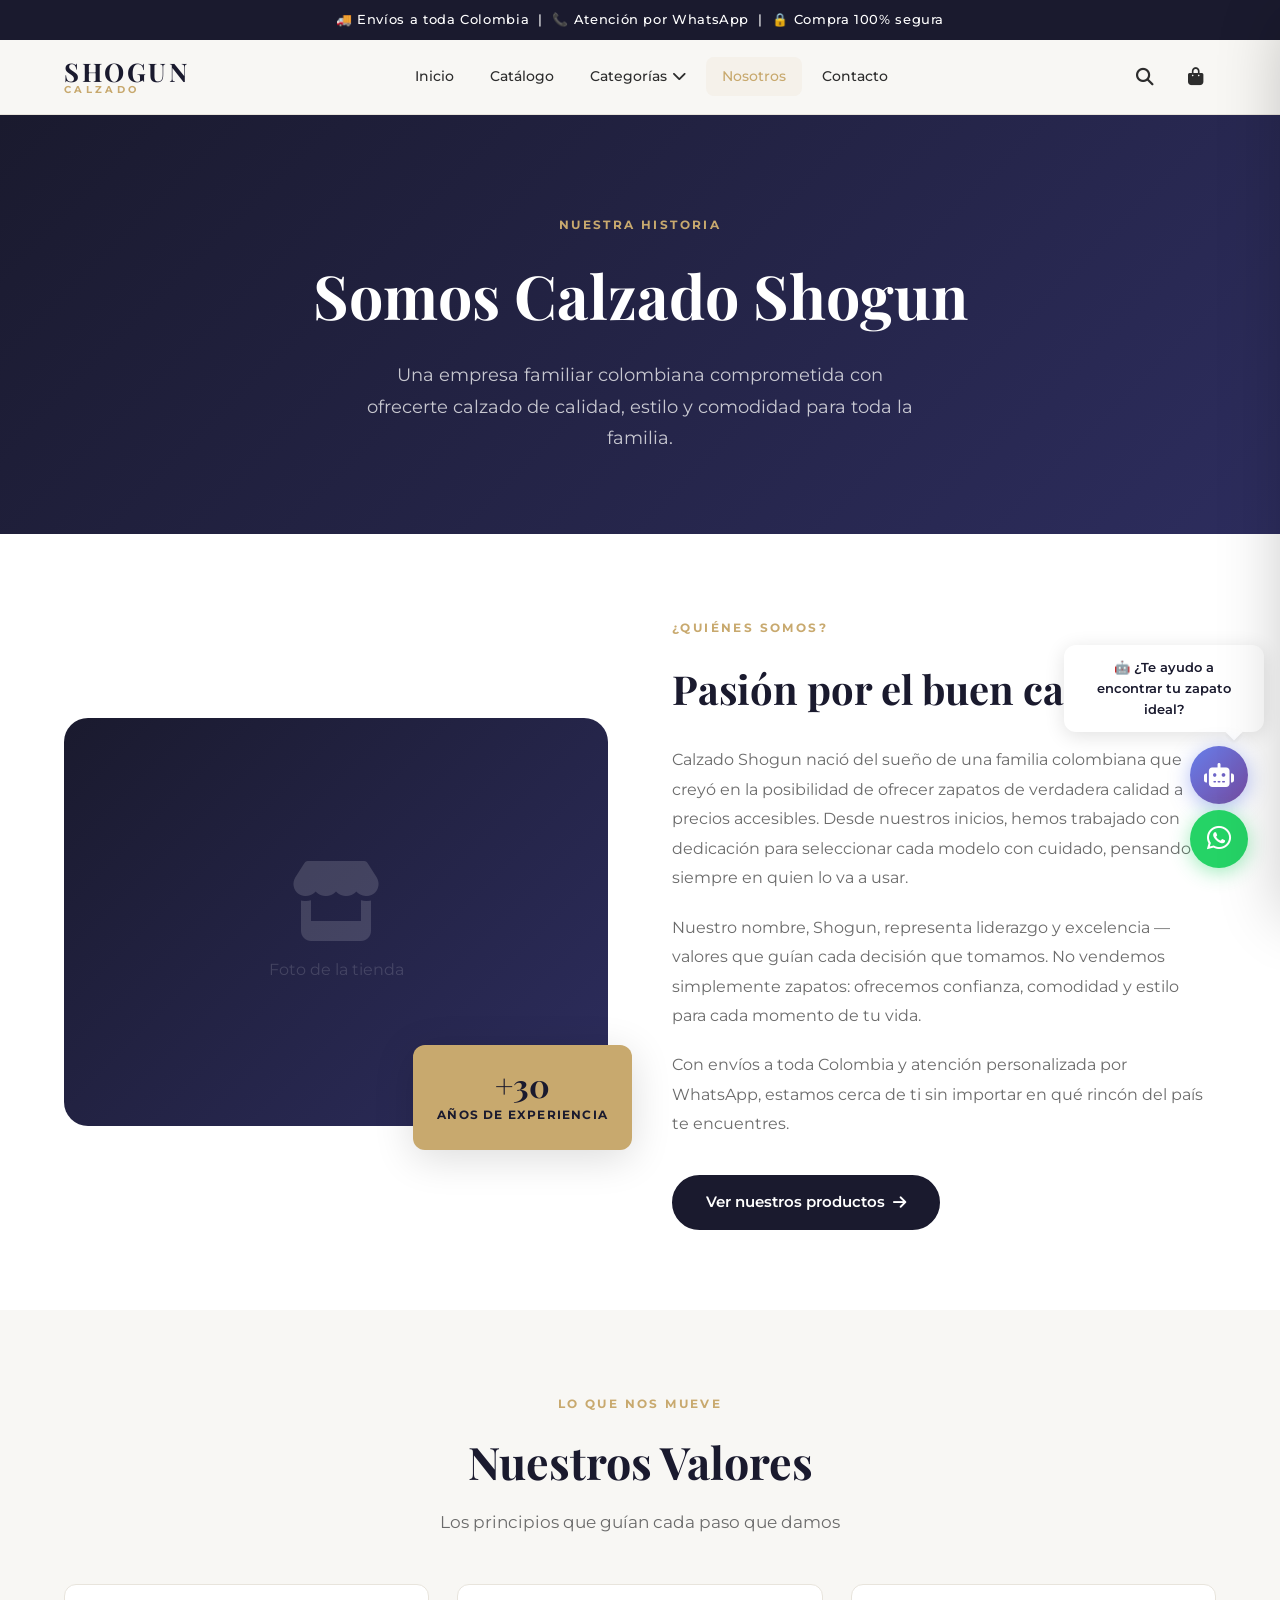
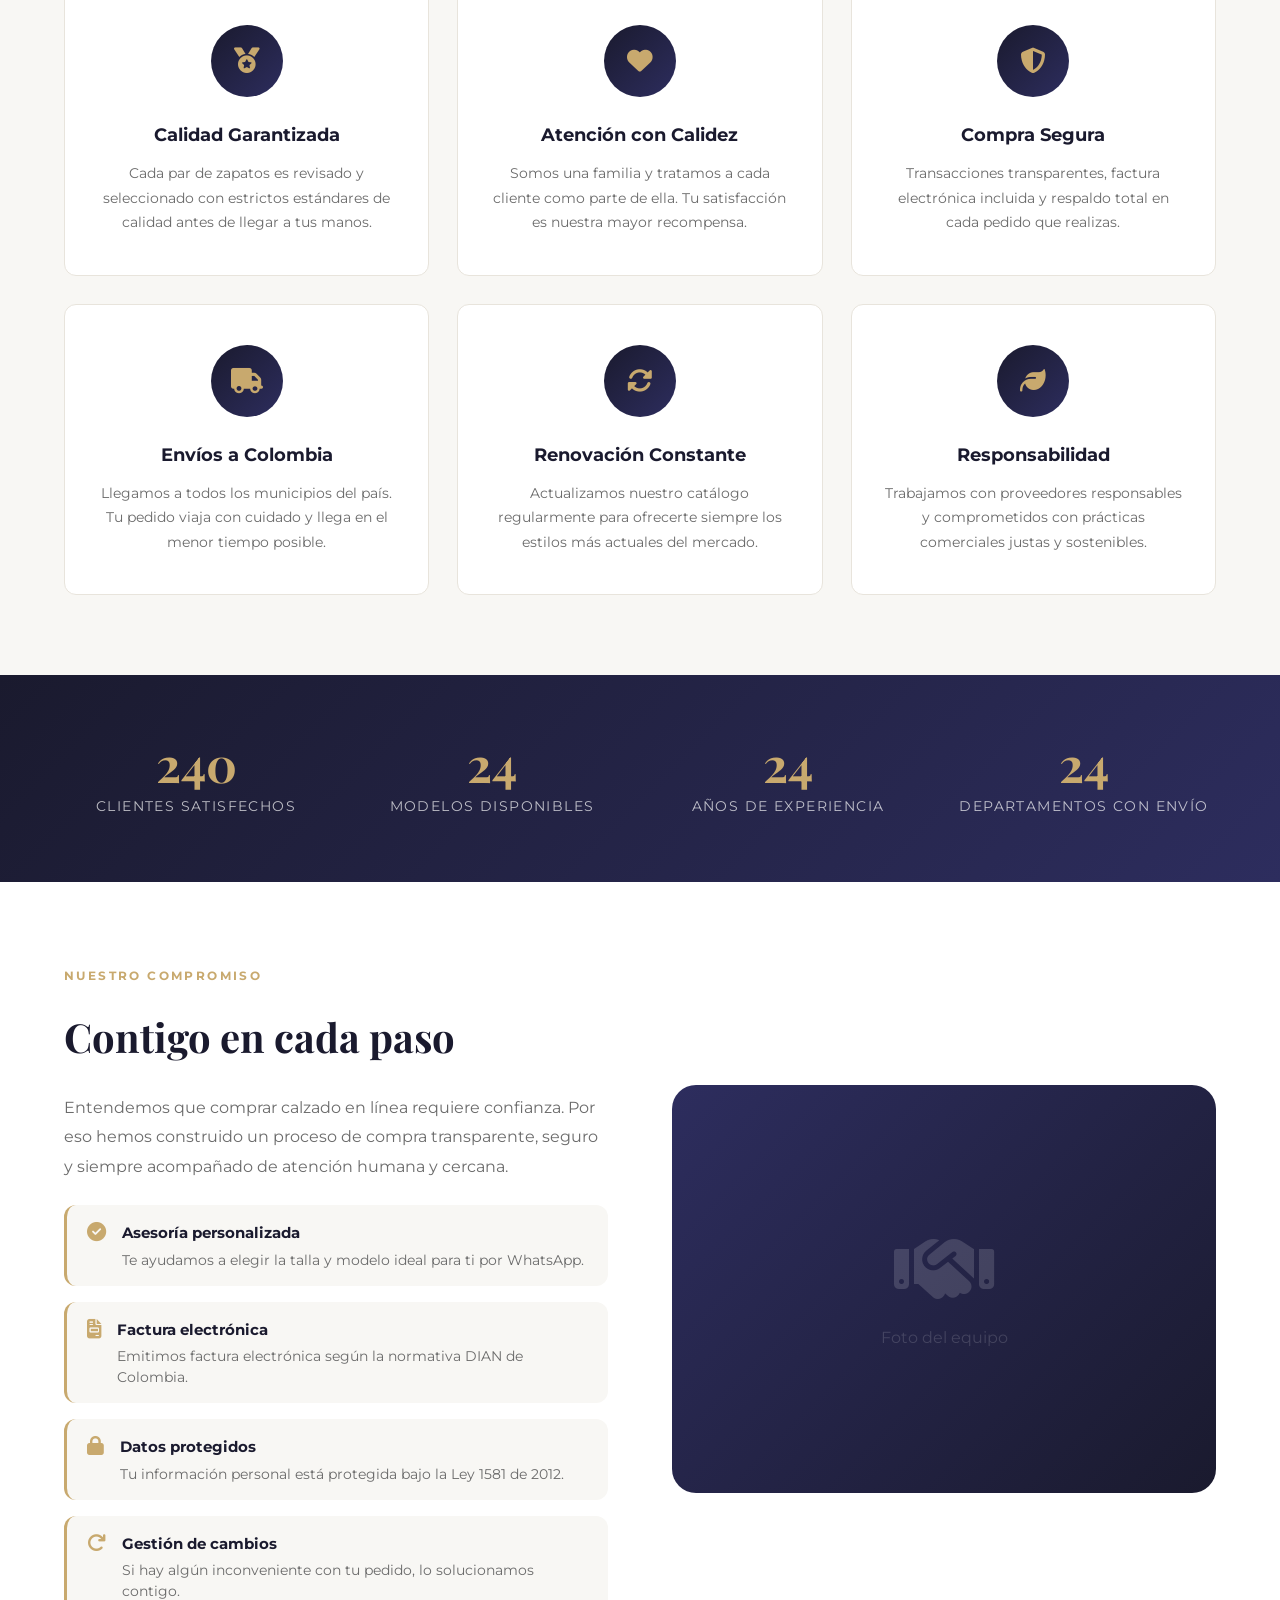
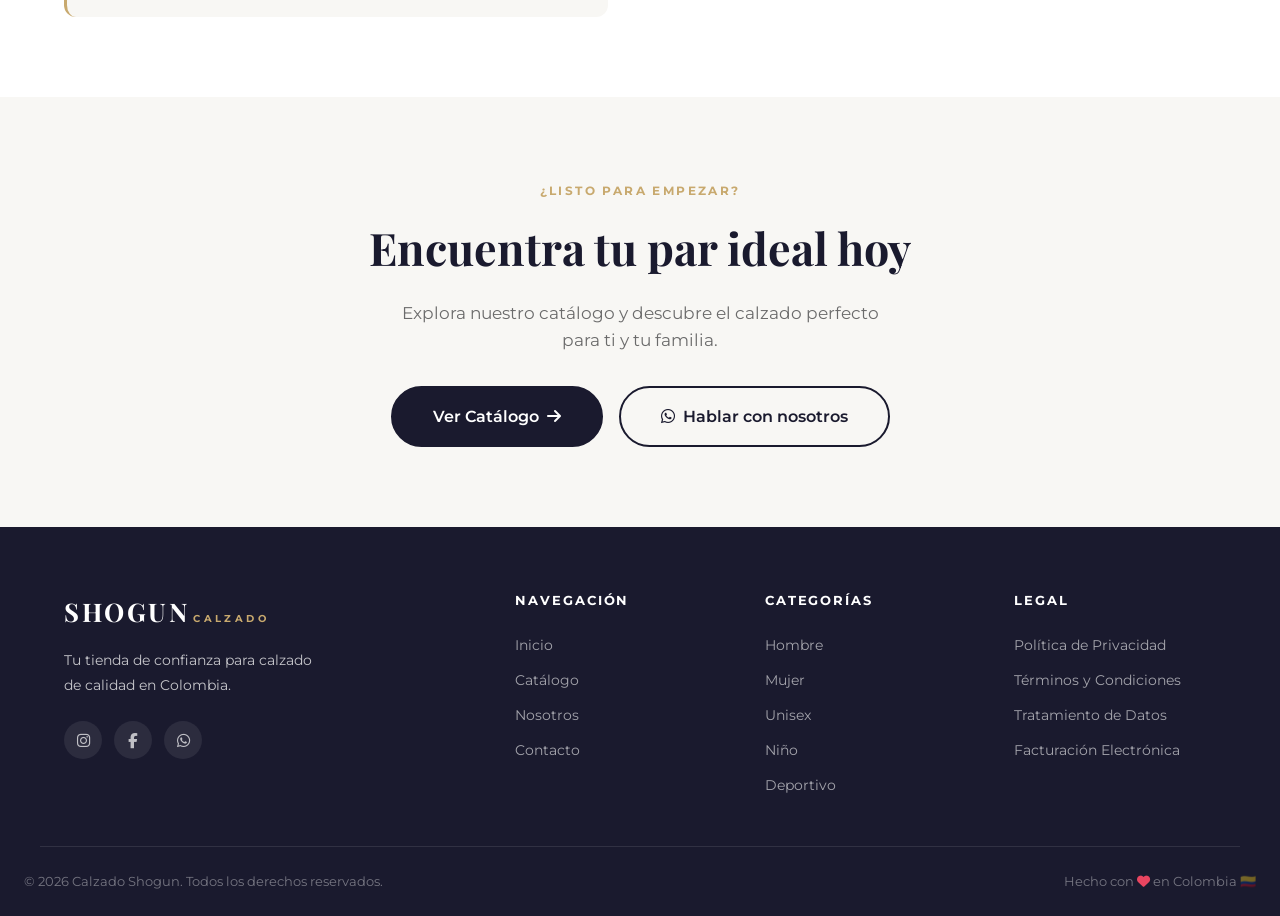
<file: nosotros.html>
<!DOCTYPE html>
<html lang="es">
<head>
  <meta charset="UTF-8" />
  <meta name="viewport" content="width=device-width, initial-scale=1.0" />
  <meta name="description" content="Conoce la historia de Calzado Shogun, una empresa familiar colombiana dedicada al calzado de calidad." />
  <title>Nosotros – Calzado Shogun</title>

  <link rel="preconnect" href="https://fonts.googleapis.com" />
  <link rel="preconnect" href="https://fonts.gstatic.com" crossorigin />
  <link href="https://fonts.googleapis.com/css2?family=Montserrat:wght@300;400;600;700;900&family=Playfair+Display:wght@400;700&display=swap" rel="stylesheet" />
  <link rel="stylesheet" href="https://cdnjs.cloudflare.com/ajax/libs/font-awesome/6.5.0/css/all.min.css" />
  <link rel="stylesheet" href="css/estilos.css" />
  <link rel="stylesheet" href="css/carrito.css" />
  <link rel="stylesheet" href="css/responsive.css" />
  
  <style>
    /* Hero nosotros */
    .nosotros-hero {
      background: linear-gradient(135deg, var(--color-primario) 0%, #2d2d5e 100%);
      padding: 6rem 1.5rem 5rem;
      text-align: center;
      color: var(--color-blanco);
    }

    .nosotros-hero h1 {
      font-family: var(--fuente-titulo);
      font-size: clamp(2.2rem, 5vw, 3.8rem);
      margin-bottom: 1rem;
    }

    .nosotros-hero p {
      color: rgba(255,255,255,0.75);
      font-size: 1.1rem;
      max-width: 560px;
      margin: 0 auto;
      line-height: 1.8;
    }

    /* Historia */
    .historia {
      padding: 5rem 0;
      background: var(--color-blanco);
    }

    .historia-grid {
      display: grid;
      grid-template-columns: 1fr 1fr;
      gap: 4rem;
      align-items: center;
    }

    .historia-imagen-wrap {
      position: relative;
    }

    .historia-placeholder {
      width: 100%;
      aspect-ratio: 4/3;
      background: linear-gradient(135deg, var(--color-primario), #2d2d5e);
      border-radius: var(--radio-grande);
      display: flex;
      flex-direction: column;
      align-items: center;
      justify-content: center;
      color: rgba(255,255,255,0.15);
      font-size: 1rem;
      gap: 1rem;
    }

    .historia-placeholder i { font-size: 5rem; }

    .historia-badge {
      position: absolute;
      bottom: -1.5rem;
      right: -1.5rem;
      background: var(--color-secundario);
      color: var(--color-primario);
      padding: 1.5rem;
      border-radius: var(--radio);
      text-align: center;
      font-weight: 700;
      box-shadow: var(--sombra-media);
    }

    .historia-badge span {
      display: block;
      font-size: 2rem;
      font-family: var(--fuente-titulo);
      line-height: 1;
    }

    .historia-badge small {
      font-size: 0.75rem;
      text-transform: uppercase;
      letter-spacing: 0.1em;
    }

    .historia-contenido h2 {
      font-family: var(--fuente-titulo);
      font-size: clamp(1.8rem, 3.5vw, 2.5rem);
      color: var(--color-primario);
      margin: 0.5rem 0 1.5rem;
    }

    .historia-contenido p {
      color: var(--color-texto-suave);
      line-height: 1.9;
      margin-bottom: 1.25rem;
      font-size: 0.97rem;
    }

    /* Valores */
    .valores {
      padding: 5rem 0;
      background: var(--color-fondo);
    }

    .valores-grid {
      display: grid;
      grid-template-columns: repeat(3, 1fr);
      gap: 1.75rem;
      margin-top: 1rem;
    }

    .valor-card {
      background: var(--color-blanco);
      border-radius: var(--radio);
      padding: 2.5rem 2rem;
      text-align: center;
      border: 1px solid var(--color-borde);
      transition: var(--transicion);
    }

    .valor-card:hover {
      transform: translateY(-6px);
      box-shadow: var(--sombra-media);
      border-color: var(--color-secundario);
    }

    .valor-icono {
      width: 72px;
      height: 72px;
      border-radius: 50%;
      background: linear-gradient(135deg, var(--color-primario), #2d2d5e);
      display: flex;
      align-items: center;
      justify-content: center;
      margin: 0 auto 1.5rem;
      font-size: 1.6rem;
      color: var(--color-secundario);
    }

    .valor-card h3 {
      font-size: 1.1rem;
      font-weight: 700;
      color: var(--color-primario);
      margin-bottom: 0.75rem;
    }

    .valor-card p {
      font-size: 0.9rem;
      color: var(--color-texto-suave);
      line-height: 1.7;
    }

    /* Estadísticas */
    .estadisticas {
      background: linear-gradient(135deg, var(--color-primario) 0%, #2d2d5e 100%);
      padding: 4rem 0;
    }

    .estadisticas-grid {
      display: grid;
      grid-template-columns: repeat(4, 1fr);
      gap: 2rem;
      text-align: center;
    }

    .estadistica-item {
      color: var(--color-blanco);
    }

    .estadistica-numero {
      font-family: var(--fuente-titulo);
      font-size: 3rem;
      font-weight: 700;
      color: var(--color-secundario);
      line-height: 1;
      margin-bottom: 0.5rem;
    }

    .estadistica-label {
      font-size: 0.88rem;
      color: rgba(255,255,255,0.7);
      text-transform: uppercase;
      letter-spacing: 0.1em;
    }

    /* Equipo / Compromiso */
    .compromiso {
      padding: 5rem 0;
      background: var(--color-blanco);
    }

    .compromiso-grid {
      display: grid;
      grid-template-columns: 1fr 1fr;
      gap: 4rem;
      align-items: center;
    }

    .compromiso-texto h2 {
      font-family: var(--fuente-titulo);
      font-size: clamp(1.8rem, 3.5vw, 2.5rem);
      color: var(--color-primario);
      margin: 0.5rem 0 1.5rem;
    }

    .compromiso-texto p {
      color: var(--color-texto-suave);
      line-height: 1.9;
      margin-bottom: 1.25rem;
      font-size: 0.97rem;
    }

    .compromiso-lista {
      display: flex;
      flex-direction: column;
      gap: 1rem;
      margin-top: 1.5rem;
    }

    .compromiso-item {
      display: flex;
      align-items: flex-start;
      gap: 1rem;
      padding: 1rem 1.25rem;
      background: var(--color-fondo);
      border-radius: var(--radio);
      border-left: 3px solid var(--color-secundario);
    }

    .compromiso-item i {
      color: var(--color-secundario);
      font-size: 1.2rem;
      margin-top: 0.1rem;
      flex-shrink: 0;
    }

    .compromiso-item div h4 {
      font-size: 0.95rem;
      font-weight: 700;
      color: var(--color-primario);
      margin-bottom: 0.25rem;
    }

    .compromiso-item div p {
      font-size: 0.85rem;
      color: var(--color-texto-suave);
      margin: 0;
      line-height: 1.5;
    }

    .compromiso-imagen-placeholder {
      width: 100%;
      aspect-ratio: 4/3;
      background: linear-gradient(135deg, #2d2d5e, var(--color-primario));
      border-radius: var(--radio-grande);
      display: flex;
      flex-direction: column;
      align-items: center;
      justify-content: center;
      color: rgba(255,255,255,0.15);
      gap: 1rem;
      font-size: 1rem;
    }

    .compromiso-imagen-placeholder i { font-size: 5rem; }

    /* CTA final */
    .nosotros-cta {
      padding: 5rem 0;
      background: var(--color-fondo);
      text-align: center;
    }

    .nosotros-cta h2 {
      font-family: var(--fuente-titulo);
      font-size: clamp(1.8rem, 4vw, 2.8rem);
      color: var(--color-primario);
      margin-bottom: 1rem;
    }

    .nosotros-cta p {
      color: var(--color-texto-suave);
      font-size: 1.05rem;
      margin-bottom: 2rem;
      max-width: 500px;
      margin-left: auto;
      margin-right: auto;
    }

    .nosotros-cta-botones {
      display: flex;
      gap: 1rem;
      justify-content: center;
      flex-wrap: wrap;
    }

    /* Responsive */
    @media (max-width: 768px) {
      .historia-grid,
      .compromiso-grid { grid-template-columns: 1fr; gap: 2rem; }
      .valores-grid    { grid-template-columns: 1fr; }
      .estadisticas-grid { grid-template-columns: repeat(2, 1fr); }
      .historia-badge  { right: 0; bottom: -1rem; }
    }

    @media (max-width: 480px) {
      .estadisticas-grid { grid-template-columns: 1fr 1fr; gap: 1.5rem; }
      .estadistica-numero { font-size: 2.2rem; }
    }
  </style>
</head>

<body>

  <!-- Barra anuncio -->
  <div class="barra-anuncio">
    <p>🚚 Envíos a toda Colombia &nbsp;|&nbsp; 📞 Atención por WhatsApp &nbsp;|&nbsp; 🔒 Compra 100% segura</p>
  </div>

  <!-- ========== HEADER ========== -->
  <header class="header" id="header">
    <div class="header-contenedor">
      <div class="logo">
        <a href="index.html">
          <span class="logo-texto">SHOGUN</span>
          <span class="logo-sub">CALZADO</span>
        </a>
      </div>
      <nav class="nav-principal" id="navPrincipal">
        <ul class="nav-lista">
          <li><a href="index.html" class="nav-link">Inicio</a></li>
          <li><a href="catalogo.html" class="nav-link">Catálogo</a></li>
          <li class="nav-dropdown">
            <a href="#" class="nav-link">Categorías <i class="fas fa-chevron-down"></i></a>
            <ul class="dropdown-menu">
              <li><a href="catalogo.html?categoria=hombre">Hombre</a></li>
              <li><a href="catalogo.html?categoria=mujer">Mujer</a></li>
              <li><a href="catalogo.html?categoria=unisex">Unisex</a></li>
              <li><a href="catalogo.html?categoria=nino">Niño</a></li>
              <li><a href="catalogo.html?categoria=deportivo">Deportivo</a></li>
            </ul>
          </li>
          <li><a href="nosotros.html" class="nav-link activo">Nosotros</a></li>
          <li><a href="index.html#contacto" class="nav-link">Contacto</a></li>
        </ul>
      </nav>
      <div class="header-acciones">
        <div class="buscador-mini" id="buscadorMini">
          <input type="text" placeholder="Buscar..." id="inputBusqueda" />
          <button class="btn-buscar" onclick="buscar()"><i class="fas fa-search"></i></button>
        </div>
        <button class="btn-icono" id="btnBuscador"><i class="fas fa-search"></i></button>
        <button class="btn-icono btn-carrito" id="btnCarrito">
          <i class="fas fa-shopping-bag"></i>
          <span class="carrito-contador" id="carritoContador">0</span>
        </button>
        <button class="btn-hamburguesa" id="btnHamburguesa">
          <span></span><span></span><span></span>
        </button>
      </div>
    </div>
  </header>

  <!-- Carrito panel -->
  <aside class="carrito-panel" id="carritoPanel">
    <div class="carrito-panel-header">
      <h3><i class="fas fa-shopping-bag"></i> Mi Carrito</h3>
      <button class="btn-cerrar-carrito" id="btnCerrarCarrito"><i class="fas fa-times"></i></button>
    </div>
    <div class="carrito-panel-cuerpo" id="carritoCuerpo">
      <div class="carrito-vacio" id="carritoVacio">
        <i class="fas fa-shopping-bag"></i>
        <p>Tu carrito está vacío</p>
        <a href="catalogo.html" class="btn-primario">Ver productos</a>
      </div>
      <ul class="carrito-items" id="carritoItems"></ul>
    </div>
    <div class="carrito-panel-footer" id="carritoFooter" style="display:none;">
      <div class="carrito-total">
        <span>Total:</span>
        <strong id="carritoTotal">$0 COP</strong>
      </div>
      <button class="btn-whatsapp-carrito" id="btnPedidoWhatsapp">
        <i class="fab fa-whatsapp"></i> Pedir por WhatsApp
      </button>
      <p class="carrito-nota">* Te contactaremos para coordinar el pago y envío</p>
    </div>
  </aside>
  <div class="overlay" id="overlay"></div>

  <!-- ========== HERO ========== -->
  <section class="nosotros-hero">
    <span class="seccion-etiqueta" style="color:var(--color-secundario);">Nuestra historia</span>
    <h1>Somos Calzado Shogun</h1>
    <p>Una empresa familiar colombiana comprometida con ofrecerte calzado de calidad, estilo y comodidad para toda la familia.</p>
  </section>

  <!-- ========== HISTORIA ========== -->
  <section class="historia">
    <div class="contenedor historia-grid">
      <div class="historia-imagen-wrap">
        <div class="historia-placeholder">
          <i class="fas fa-store"></i>
          <span>Foto de la tienda</span>
        </div>
        <div class="historia-badge">
          <span>+30</span>
          <small>años de experiencia</small>
        </div>
      </div>
      <div class="historia-contenido">
        <span class="seccion-etiqueta">¿Quiénes somos?</span>
        <h2>Pasión por el buen calzado</h2>
        <p>
          Calzado Shogun nació del sueño de una familia colombiana que creyó en la posibilidad
          de ofrecer zapatos de verdadera calidad a precios accesibles. Desde nuestros inicios,
          hemos trabajado con dedicación para seleccionar cada modelo con cuidado, pensando
          siempre en quien lo va a usar.
        </p>
        <p>
          Nuestro nombre, Shogun, representa liderazgo y excelencia — valores que guían
          cada decisión que tomamos. No vendemos simplemente zapatos: ofrecemos confianza,
          comodidad y estilo para cada momento de tu vida.
        </p>
        <p>
          Con envíos a toda Colombia y atención personalizada por WhatsApp, estamos cerca
          de ti sin importar en qué rincón del país te encuentres.
        </p>
        <a href="catalogo.html" class="btn-primario" style="margin-top:1rem;">
          Ver nuestros productos <i class="fas fa-arrow-right"></i>
        </a>
      </div>
    </div>
  </section>

  <!-- ========== VALORES ========== -->
  <section class="valores">
    <div class="contenedor">
      <div class="seccion-titulo">
        <span class="seccion-etiqueta">Lo que nos mueve</span>
        <h2>Nuestros Valores</h2>
        <p>Los principios que guían cada paso que damos</p>
      </div>
      <div class="valores-grid">

        <div class="valor-card">
          <div class="valor-icono"><i class="fas fa-medal"></i></div>
          <h3>Calidad Garantizada</h3>
          <p>Cada par de zapatos es revisado y seleccionado con estrictos estándares de calidad antes de llegar a tus manos.</p>
        </div>

        <div class="valor-card">
          <div class="valor-icono"><i class="fas fa-heart"></i></div>
          <h3>Atención con Calidez</h3>
          <p>Somos una familia y tratamos a cada cliente como parte de ella. Tu satisfacción es nuestra mayor recompensa.</p>
        </div>

        <div class="valor-card">
          <div class="valor-icono"><i class="fas fa-shield-alt"></i></div>
          <h3>Compra Segura</h3>
          <p>Transacciones transparentes, factura electrónica incluida y respaldo total en cada pedido que realizas.</p>
        </div>

        <div class="valor-card">
          <div class="valor-icono"><i class="fas fa-truck"></i></div>
          <h3>Envíos a Colombia</h3>
          <p>Llegamos a todos los municipios del país. Tu pedido viaja con cuidado y llega en el menor tiempo posible.</p>
        </div>

        <div class="valor-card">
          <div class="valor-icono"><i class="fas fa-sync-alt"></i></div>
          <h3>Renovación Constante</h3>
          <p>Actualizamos nuestro catálogo regularmente para ofrecerte siempre los estilos más actuales del mercado.</p>
        </div>

        <div class="valor-card">
          <div class="valor-icono"><i class="fas fa-leaf"></i></div>
          <h3>Responsabilidad</h3>
          <p>Trabajamos con proveedores responsables y comprometidos con prácticas comerciales justas y sostenibles.</p>
        </div>

      </div>
    </div>
  </section>

  <!-- ========== ESTADÍSTICAS ========== -->
  <section class="estadisticas">
    <div class="contenedor">
      <div class="estadisticas-grid">
        <div class="estadistica-item">
          <div class="estadistica-numero" data-contador="500">0</div>
          <div class="estadistica-label">Clientes satisfechos</div>
        </div>
        <div class="estadistica-item">
          <div class="estadistica-numero" data-contador="50">0</div>
          <div class="estadistica-label">Modelos disponibles</div>
        </div>
        <div class="estadistica-item">
          <div class="estadistica-numero" data-contador="30">0</div>
          <div class="estadistica-label">Años de experiencia</div>
        </div>
        <div class="estadistica-item">
          <div class="estadistica-numero" data-contador="32">0</div>
          <div class="estadistica-label">Departamentos con envío</div>
        </div>
      </div>
    </div>
  </section>

  <!-- ========== COMPROMISO ========== -->
  <section class="compromiso">
    <div class="contenedor compromiso-grid">
      <div class="compromiso-texto">
        <span class="seccion-etiqueta">Nuestro compromiso</span>
        <h2>Contigo en cada paso</h2>
        <p>
          Entendemos que comprar calzado en línea requiere confianza.
          Por eso hemos construido un proceso de compra transparente,
          seguro y siempre acompañado de atención humana y cercana.
        </p>
        <div class="compromiso-lista">
          <div class="compromiso-item">
            <i class="fas fa-check-circle"></i>
            <div>
              <h4>Asesoría personalizada</h4>
              <p>Te ayudamos a elegir la talla y modelo ideal para ti por WhatsApp.</p>
            </div>
          </div>
          <div class="compromiso-item">
            <i class="fas fa-file-invoice"></i>
            <div>
              <h4>Factura electrónica</h4>
              <p>Emitimos factura electrónica según la normativa DIAN de Colombia.</p>
            </div>
          </div>
          <div class="compromiso-item">
            <i class="fas fa-lock"></i>
            <div>
              <h4>Datos protegidos</h4>
              <p>Tu información personal está protegida bajo la Ley 1581 de 2012.</p>
            </div>
          </div>
          <div class="compromiso-item">
            <i class="fas fa-redo"></i>
            <div>
              <h4>Gestión de cambios</h4>
              <p>Si hay algún inconveniente con tu pedido, lo solucionamos contigo.</p>
            </div>
          </div>
        </div>
      </div>
      <div>
        <div class="compromiso-imagen-placeholder">
          <i class="fas fa-handshake"></i>
          <span>Foto del equipo</span>
        </div>
      </div>
    </div>
  </section>

  <!-- ========== CTA FINAL ========== -->
  <section class="nosotros-cta">
    <div class="contenedor">
      <span class="seccion-etiqueta">¿Listo para empezar?</span>
      <h2>Encuentra tu par ideal hoy</h2>
      <p>Explora nuestro catálogo y descubre el calzado perfecto para ti y tu familia.</p>
      <div class="nosotros-cta-botones">
        <a href="catalogo.html" class="btn-primario btn-grande">
          Ver Catálogo <i class="fas fa-arrow-right"></i>
        </a>
        <a href="https://wa.me/+57 315 4300377?text=Hola%2C%20quiero%20asesoría%20para%20elegir%20un%20zapato"
           target="_blank" class="btn-secundario btn-grande">
          <i class="fab fa-whatsapp"></i> Hablar con nosotros
        </a>
      </div>
    </div>
  </section>

  <!-- ========== FOOTER ========== -->
  <footer class="footer">
    <div class="contenedor footer-grid">
      <div class="footer-marca">
        <div class="logo footer-logo">
          <span class="logo-texto">SHOGUN</span>
          <span class="logo-sub">CALZADO</span>
        </div>
        <p>Tu tienda de confianza para calzado de calidad en Colombia.</p>
        <div class="footer-redes">
          <a href="#" title="Instagram"><i class="fab fa-instagram"></i></a>
          <a href="#" title="Facebook"><i class="fab fa-facebook-f"></i></a>
          <a href="#" title="WhatsApp"><i class="fab fa-whatsapp"></i></a>
        </div>
      </div>
      <div class="footer-links">
        <h4>Navegación</h4>
        <ul>
          <li><a href="index.html">Inicio</a></li>
          <li><a href="catalogo.html">Catálogo</a></li>
          <li><a href="nosotros.html">Nosotros</a></li>
          <li><a href="index.html#contacto">Contacto</a></li>
        </ul>
      </div>
      <div class="footer-links">
        <h4>Categorías</h4>
        <ul>
          <li><a href="catalogo.html?categoria=hombre">Hombre</a></li>
          <li><a href="catalogo.html?categoria=mujer">Mujer</a></li>
          <li><a href="catalogo.html?categoria=unisex">Unisex</a></li>
          <li><a href="catalogo.html?categoria=nino">Niño</a></li>
          <li><a href="catalogo.html?categoria=deportivo">Deportivo</a></li>
        </ul>
      </div>
      <div class="footer-links">
        <h4>Legal</h4>
        <ul>
          <li><a href="legal.html#privacidad">Política de Privacidad</a></li>
          <li><a href="legal.html#terminos">Términos y Condiciones</a></li>
          <li><a href="legal.html#datos">Tratamiento de Datos</a></li>
          <li><a href="legal.html#facturacion">Facturación Electrónica</a></li>
        </ul>
      </div>
    </div>
    <div class="footer-bottom">
      <p>© 2026 Calzado Shogun. Todos los derechos reservados.</p>
      <p>Hecho con <i class="fas fa-heart"></i> en Colombia 🇨🇴</p>
    </div>
  </footer>

  <a href="https://wa.me/+57 315 4300377" class="whatsapp-flotante" target="_blank">
    <i class="fab fa-whatsapp"></i>
  </a>

  <script src="js/productos.js"></script>
  <script src="js/carrito.js"></script>
  <script src="js/filtros.js"></script>
  <script src="js/animaciones.js"></script>
  <script src="js/asistente.js"></script>

</body>
</html>
</file>
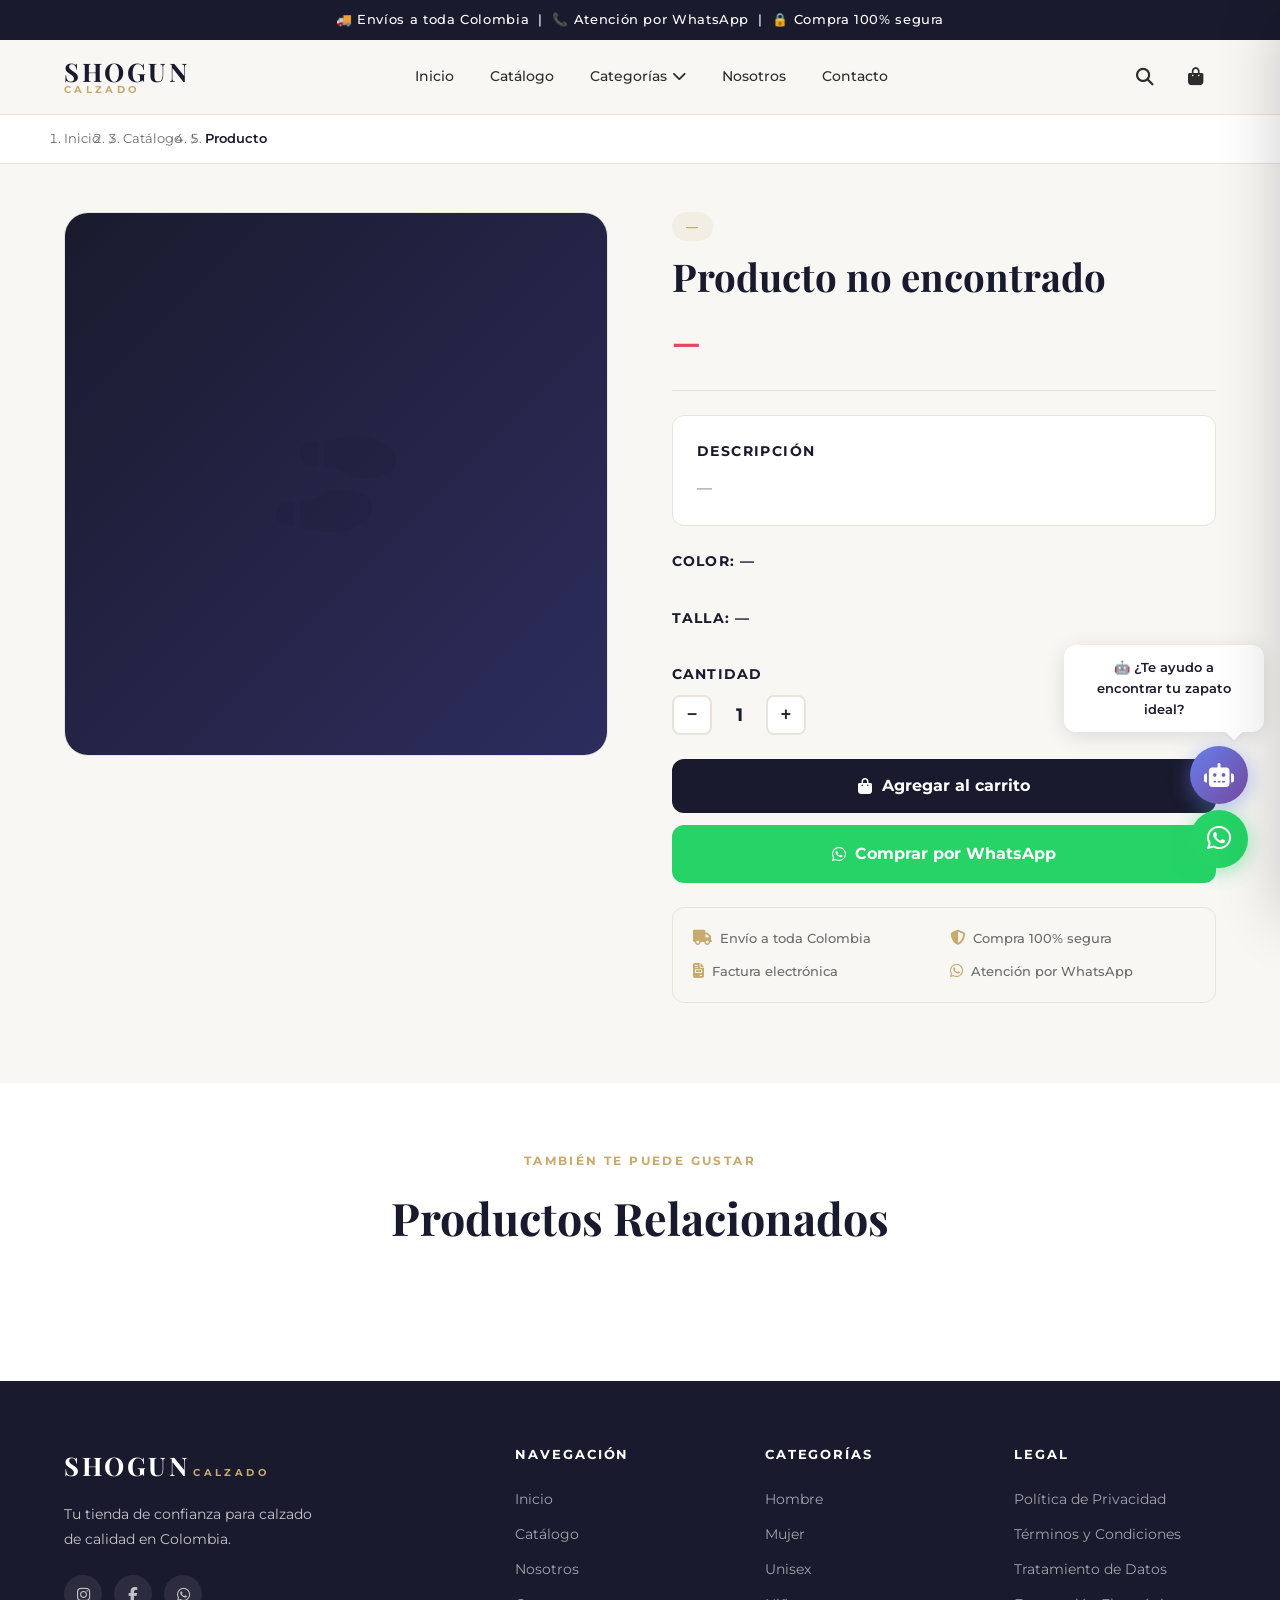
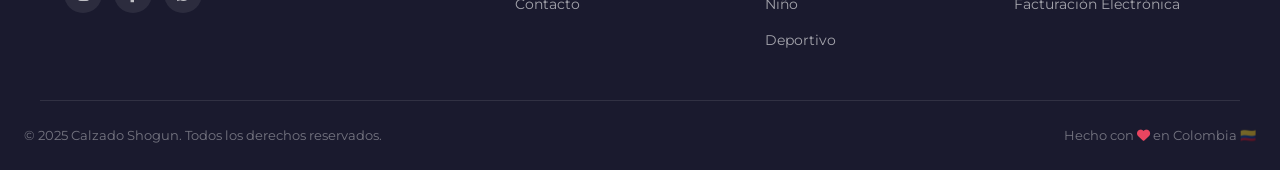
<file: producto.html>
<!DOCTYPE html>
<html lang="es">
<head>
  <meta charset="UTF-8" />
  <meta name="viewport" content="width=device-width, initial-scale=1.0" />
  <title>Producto – Calzado Shogun</title>

  <link rel="preconnect" href="https://fonts.googleapis.com" />
  <link rel="preconnect" href="https://fonts.gstatic.com" crossorigin />
  <link href="https://fonts.googleapis.com/css2?family=Montserrat:wght@300;400;600;700;900&family=Playfair+Display:wght@400;700&display=swap" rel="stylesheet" />
  <link rel="stylesheet" href="https://cdnjs.cloudflare.com/ajax/libs/font-awesome/6.5.0/css/all.min.css" />
  <link rel="stylesheet" href="css/estilos.css" />
  <link rel="stylesheet" href="css/carrito.css" />
  <link rel="stylesheet" href="css/responsive.css" />
  
  <style>
    /* Migas de pan */
    .breadcrumb {
      background: var(--color-blanco);
      border-bottom: 1px solid var(--color-borde);
      padding: 0.85rem 0;
    }

    .breadcrumb-lista {
      display: flex;
      align-items: center;
      gap: 0.5rem;
      font-size: 0.83rem;
      color: var(--color-texto-suave);
      flex-wrap: wrap;
    }

    .breadcrumb-lista a {
      color: var(--color-texto-suave);
      transition: var(--transicion);
    }

    .breadcrumb-lista a:hover { color: var(--color-secundario); }

    .breadcrumb-lista i {
      font-size: 0.65rem;
      opacity: 0.5;
    }

    .breadcrumb-lista span {
      color: var(--color-primario);
      font-weight: 600;
    }

    /* Layout principal del producto */
    .producto-detalle {
      padding: 3rem 0 5rem;
      background: var(--color-fondo);
    }

    .producto-detalle-grid {
      display: grid;
      grid-template-columns: 1fr 1fr;
      gap: 4rem;
      align-items: start;
    }

    /* Galería de imágenes */
    .galeria {
      position: sticky;
      top: 90px;
    }

    .galeria-principal {
      width: 100%;
      aspect-ratio: 1/1;
      background: var(--color-blanco);
      border-radius: var(--radio-grande);
      overflow: hidden;
      border: 1px solid var(--color-borde);
      display: flex;
      align-items: center;
      justify-content: center;
      margin-bottom: 1rem;
      position: relative;
    }

    .galeria-principal img {
      width: 100%;
      height: 100%;
      object-fit: cover;
      transition: transform 0.5s ease;
    }

    .galeria-principal:hover img {
      transform: scale(1.04);
    }

    .galeria-placeholder {
      display: flex;
      flex-direction: column;
      align-items: center;
      justify-content: center;
      gap: 1rem;
      color: rgba(26,26,46,0.15);
      font-size: 1rem;
      width: 100%;
      height: 100%;
      background: linear-gradient(135deg, var(--color-primario), #2d2d5e);
    }

    .galeria-placeholder i { font-size: 6rem; }

    .galeria-badge-detalle {
      position: absolute;
      top: 1rem;
      left: 1rem;
      background: var(--color-acento);
      color: white;
      font-size: 0.75rem;
      font-weight: 700;
      padding: 0.3rem 0.85rem;
      border-radius: 50px;
      text-transform: uppercase;
    }

    /* Miniaturas */
    .galeria-miniaturas {
      display: grid;
      grid-template-columns: repeat(4, 1fr);
      gap: 0.6rem;
    }

    .miniatura {
      aspect-ratio: 1/1;
      border-radius: var(--radio);
      overflow: hidden;
      border: 2px solid var(--color-borde);
      cursor: pointer;
      transition: var(--transicion);
      background: var(--color-blanco);
      display: flex;
      align-items: center;
      justify-content: center;
      color: rgba(26,26,46,0.15);
      font-size: 1.4rem;
    }

    .miniatura:hover,
    .miniatura.activa {
      border-color: var(--color-secundario);
      transform: scale(1.04);
    }

    .miniatura img {
      width: 100%;
      height: 100%;
      object-fit: cover;
    }

    /* Información del producto */
    .producto-info-detalle {
      display: flex;
      flex-direction: column;
      gap: 1.5rem;
    }

    .producto-info-top {
      padding-bottom: 1.5rem;
      border-bottom: 1px solid var(--color-borde);
    }

    .producto-categoria-badge {
      display: inline-block;
      background: rgba(200,169,110,0.12);
      color: var(--color-secundario);
      padding: 0.3rem 0.85rem;
      border-radius: 50px;
      font-size: 0.75rem;
      font-weight: 700;
      letter-spacing: 0.12em;
      text-transform: uppercase;
      margin-bottom: 0.75rem;
    }

    .producto-nombre-detalle {
      font-family: var(--fuente-titulo);
      font-size: clamp(1.8rem, 3.5vw, 2.4rem);
      color: var(--color-primario);
      line-height: 1.2;
      margin-bottom: 1rem;
    }

    .producto-precio-detalle {
      display: flex;
      align-items: center;
      gap: 0.75rem;
      flex-wrap: wrap;
    }

    .precio-actual {
      font-size: 2rem;
      font-weight: 700;
      color: var(--color-acento);
      font-family: var(--fuente-titulo);
    }

    .precio-tachado {
      font-size: 1.1rem;
      color: var(--color-texto-suave);
      text-decoration: line-through;
    }

    .precio-descuento {
      background: var(--color-acento);
      color: white;
      font-size: 0.75rem;
      font-weight: 700;
      padding: 0.2rem 0.6rem;
      border-radius: 50px;
    }

    /* Selector de colores */
    .selector-titulo {
      font-size: 0.88rem;
      font-weight: 700;
      color: var(--color-primario);
      margin-bottom: 0.6rem;
      text-transform: uppercase;
      letter-spacing: 0.08em;
    }

    .colores-detalle {
      display: flex;
      gap: 0.6rem;
      flex-wrap: wrap;
    }

    .color-opcion {
      width: 32px;
      height: 32px;
      border-radius: 50%;
      border: 3px solid var(--color-borde);
      cursor: pointer;
      transition: var(--transicion);
      position: relative;
    }

    .color-opcion:hover,
    .color-opcion.activo {
      border-color: var(--color-primario);
      transform: scale(1.15);
    }

    .color-opcion.activo::after {
      content: '✓';
      position: absolute;
      inset: 0;
      display: flex;
      align-items: center;
      justify-content: center;
      font-size: 0.7rem;
      color: white;
      text-shadow: 0 1px 2px rgba(0,0,0,0.5);
    }

    /* Selector de tallas */
    .tallas-detalle {
      display: flex;
      gap: 0.5rem;
      flex-wrap: wrap;
    }

    .talla-opcion {
      min-width: 48px;
      height: 44px;
      padding: 0 0.75rem;
      border: 2px solid var(--color-borde);
      border-radius: 8px;
      background: var(--color-blanco);
      font-size: 0.9rem;
      font-weight: 600;
      cursor: pointer;
      transition: var(--transicion);
      font-family: var(--fuente-cuerpo);
      color: var(--color-texto);
      display: flex;
      align-items: center;
      justify-content: center;
    }

    .talla-opcion:hover {
      border-color: var(--color-secundario);
      color: var(--color-secundario);
    }

    .talla-opcion.activo {
      background: var(--color-primario);
      border-color: var(--color-primario);
      color: var(--color-blanco);
    }

    /* Cantidad */
    .cantidad-detalle {
      display: flex;
      align-items: center;
      gap: 0.75rem;
    }

    .btn-cantidad-detalle {
      width: 40px;
      height: 40px;
      border: 2px solid var(--color-borde);
      border-radius: 8px;
      background: var(--color-blanco);
      font-size: 1.1rem;
      font-weight: 700;
      cursor: pointer;
      transition: var(--transicion);
      display: flex;
      align-items: center;
      justify-content: center;
      color: var(--color-texto);
    }

    .btn-cantidad-detalle:hover {
      background: var(--color-primario);
      color: white;
      border-color: var(--color-primario);
    }

    #cantidadProducto {
      font-size: 1.1rem;
      font-weight: 700;
      min-width: 30px;
      text-align: center;
      color: var(--color-primario);
    }

    /* Botones de acción */
    .acciones-detalle {
      display: flex;
      flex-direction: column;
      gap: 0.75rem;
    }

    .btn-carrito-detalle {
      width: 100%;
      padding: 1.1rem;
      background: var(--color-primario);
      color: white;
      border: none;
      border-radius: 12px;
      font-size: 1rem;
      font-weight: 700;
      cursor: pointer;
      transition: var(--transicion);
      font-family: var(--fuente-cuerpo);
      display: flex;
      align-items: center;
      justify-content: center;
      gap: 0.6rem;
    }

    .btn-carrito-detalle:hover {
      background: var(--color-secundario);
      transform: translateY(-2px);
      box-shadow: var(--sombra-media);
    }

    .btn-whatsapp-detalle {
      width: 100%;
      padding: 1rem;
      background: #25d366;
      color: white;
      border: none;
      border-radius: 12px;
      font-size: 1rem;
      font-weight: 700;
      cursor: pointer;
      transition: var(--transicion);
      font-family: var(--fuente-cuerpo);
      display: flex;
      align-items: center;
      justify-content: center;
      gap: 0.6rem;
      text-decoration: none;
    }

    .btn-whatsapp-detalle:hover {
      background: #1da851;
      transform: translateY(-2px);
    }

    /* Beneficios */
    .beneficios-detalle {
      display: grid;
      grid-template-columns: 1fr 1fr;
      gap: 0.75rem;
      padding: 1.25rem;
      background: var(--color-fondo);
      border-radius: var(--radio);
      border: 1px solid var(--color-borde);
    }

    .beneficio-item {
      display: flex;
      align-items: center;
      gap: 0.5rem;
      font-size: 0.82rem;
      color: var(--color-texto-suave);
      font-weight: 500;
    }

    .beneficio-item i {
      color: var(--color-secundario);
      font-size: 0.95rem;
    }

    /* Descripción */
    .descripcion-detalle {
      padding: 1.5rem;
      background: var(--color-blanco);
      border-radius: var(--radio);
      border: 1px solid var(--color-borde);
    }

    .descripcion-detalle h4 {
      font-size: 0.88rem;
      font-weight: 700;
      text-transform: uppercase;
      letter-spacing: 0.1em;
      color: var(--color-primario);
      margin-bottom: 0.75rem;
    }

    .descripcion-detalle p {
      font-size: 0.93rem;
      color: var(--color-texto-suave);
      line-height: 1.8;
    }

    /* Productos relacionados */
    .relacionados {
      padding: 4rem 0 5rem;
      background: var(--color-blanco);
    }

    /* Responsive */
    @media (max-width: 768px) {
      .producto-detalle-grid {
        grid-template-columns: 1fr;
        gap: 2rem;
      }

      .galeria { position: static; }

      .beneficios-detalle {
        grid-template-columns: 1fr;
      }
    }

    @media (max-width: 480px) {
      .galeria-miniaturas {
        grid-template-columns: repeat(4, 1fr);
      }

      .precio-actual { font-size: 1.6rem; }
    }
  </style>
</head>

<body>

  <!-- Barra anuncio -->
  <div class="barra-anuncio">
    <p>🚚 Envíos a toda Colombia &nbsp;|&nbsp; 📞 Atención por WhatsApp &nbsp;|&nbsp; 🔒 Compra 100% segura</p>
  </div>

  <!-- ========== HEADER ========== -->
  <header class="header" id="header">
    <div class="header-contenedor">
      <div class="logo">
        <a href="index.html">
          <span class="logo-texto">SHOGUN</span>
          <span class="logo-sub">CALZADO</span>
        </a>
      </div>
      <nav class="nav-principal" id="navPrincipal">
        <ul class="nav-lista">
          <li><a href="index.html" class="nav-link">Inicio</a></li>
          <li><a href="catalogo.html" class="nav-link">Catálogo</a></li>
          <li class="nav-dropdown">
            <a href="#" class="nav-link">Categorías <i class="fas fa-chevron-down"></i></a>
            <ul class="dropdown-menu">
              <li><a href="catalogo.html?categoria=hombre">Hombre</a></li>
              <li><a href="catalogo.html?categoria=mujer">Mujer</a></li>
              <li><a href="catalogo.html?categoria=unisex">Unisex</a></li>
              <li><a href="catalogo.html?categoria=nino">Niño</a></li>
              <li><a href="catalogo.html?categoria=deportivo">Deportivo</a></li>
            </ul>
          </li>
          <li><a href="nosotros.html" class="nav-link">Nosotros</a></li>
          <li><a href="index.html#contacto" class="nav-link">Contacto</a></li>
        </ul>
      </nav>
      <div class="header-acciones">
        <div class="buscador-mini" id="buscadorMini">
          <input type="text" placeholder="Buscar..." id="inputBusqueda" />
          <button class="btn-buscar" onclick="buscar()"><i class="fas fa-search"></i></button>
        </div>
        <button class="btn-icono" id="btnBuscador"><i class="fas fa-search"></i></button>
        <button class="btn-icono btn-carrito" id="btnCarrito">
          <i class="fas fa-shopping-bag"></i>
          <span class="carrito-contador" id="carritoContador">0</span>
        </button>
        <button class="btn-hamburguesa" id="btnHamburguesa">
          <span></span><span></span><span></span>
        </button>
      </div>
    </div>
  </header>

  <!-- Carrito panel -->
  <aside class="carrito-panel" id="carritoPanel">
    <div class="carrito-panel-header">
      <h3><i class="fas fa-shopping-bag"></i> Mi Carrito</h3>
      <button class="btn-cerrar-carrito" id="btnCerrarCarrito"><i class="fas fa-times"></i></button>
    </div>
    <div class="carrito-panel-cuerpo" id="carritoCuerpo">
      <div class="carrito-vacio" id="carritoVacio">
        <i class="fas fa-shopping-bag"></i>
        <p>Tu carrito está vacío</p>
        <a href="catalogo.html" class="btn-primario">Ver productos</a>
      </div>
      <ul class="carrito-items" id="carritoItems"></ul>
    </div>
    <div class="carrito-panel-footer" id="carritoFooter" style="display:none;">
      <div class="carrito-total">
        <span>Total:</span>
        <strong id="carritoTotal">$0 COP</strong>
      </div>
      <button class="btn-whatsapp-carrito" id="btnPedidoWhatsapp">
        <i class="fab fa-whatsapp"></i> Pedir por WhatsApp
      </button>
      <p class="carrito-nota">* Te contactaremos para coordinar el pago y envío</p>
    </div>
  </aside>
  <div class="overlay" id="overlay"></div>

  <!-- ========== MIGAS DE PAN ========== -->
  <nav class="breadcrumb">
    <div class="contenedor">
      <ol class="breadcrumb-lista">
        <li><a href="index.html">Inicio</a></li>
        <li><i class="fas fa-chevron-right"></i></li>
        <li><a href="catalogo.html">Catálogo</a></li>
        <li><i class="fas fa-chevron-right"></i></li>
        <li><span id="breadcrumbNombre">Producto</span></li>
      </ol>
    </div>
  </nav>

  <!-- ========== DETALLE DEL PRODUCTO ========== -->
  <section class="producto-detalle">
    <div class="contenedor">
      <div class="producto-detalle-grid">

        <!-- Galería -->
        <div class="galeria">
          <div class="galeria-principal" id="galeriaPrincipal">
            <div class="galeria-placeholder" id="galeriaPlaceholder">
              <i class="fas fa-shoe-prints"></i>
            </div>
            <span class="galeria-badge-detalle" id="galeriaBadge" style="display:none;"></span>
          </div>
          <div class="galeria-miniaturas" id="galeriaMiniaturas">
            <!-- Se generan con JS -->
          </div>
        </div>

        <!-- Info del producto -->
        <div class="producto-info-detalle" id="productoInfoDetalle">

          <div class="producto-info-top">
            <span class="producto-categoria-badge" id="detalleCat">—</span>
            <h1 class="producto-nombre-detalle" id="detalleNombre">Cargando...</h1>
            <div class="producto-precio-detalle">
              <span class="precio-actual" id="detallePrecio">—</span>
              <span class="precio-tachado" id="detallePrecioOrig" style="display:none;"></span>
              <span class="precio-descuento" id="detalleDescuento" style="display:none;"></span>
            </div>
          </div>

          <!-- Descripción corta -->
          <div class="descripcion-detalle">
            <h4>Descripción</h4>
            <p id="detalleDesc">—</p>
          </div>

          <!-- Selector de colores -->
          <div>
            <p class="selector-titulo">Color: <span id="colorSeleccionado">—</span></p>
            <div class="colores-detalle" id="detalleColores"></div>
          </div>

          <!-- Selector de tallas -->
          <div>
            <p class="selector-titulo">Talla: <span id="tallaSeleccionada">—</span></p>
            <div class="tallas-detalle" id="detalleTallas"></div>
          </div>

          <!-- Cantidad -->
          <div>
            <p class="selector-titulo">Cantidad</p>
            <div class="cantidad-detalle">
              <button class="btn-cantidad-detalle" onclick="cambiarCantidadDetalle(-1)">−</button>
              <span id="cantidadProducto">1</span>
              <button class="btn-cantidad-detalle" onclick="cambiarCantidadDetalle(1)">+</button>
            </div>
          </div>

          <!-- Botones de acción -->
          <div class="acciones-detalle">
            <button class="btn-carrito-detalle" id="btnAgregarDetalle">
              <i class="fas fa-shopping-bag"></i> Agregar al carrito
            </button>
            <a href="#" class="btn-whatsapp-detalle" id="btnWhatsappDetalle" target="_blank">
              <i class="fab fa-whatsapp"></i> Comprar por WhatsApp
            </a>
          </div>

          <!-- Beneficios -->
          <div class="beneficios-detalle">
            <div class="beneficio-item">
              <i class="fas fa-truck"></i> Envío a toda Colombia
            </div>
            <div class="beneficio-item">
              <i class="fas fa-shield-alt"></i> Compra 100% segura
            </div>
            <div class="beneficio-item">
              <i class="fas fa-file-invoice"></i> Factura electrónica
            </div>
            <div class="beneficio-item">
              <i class="fab fa-whatsapp"></i> Atención por WhatsApp
            </div>
          </div>

        </div>
      </div>
    </div>
  </section>

  <!-- ========== PRODUCTOS RELACIONADOS ========== -->
  <section class="relacionados">
    <div class="contenedor">
      <div class="seccion-titulo">
        <span class="seccion-etiqueta">También te puede gustar</span>
        <h2>Productos Relacionados</h2>
      </div>
      <div class="productos-grid" id="productosRelacionados"></div>
    </div>
  </section>

  <!-- ========== FOOTER ========== -->
  <footer class="footer">
    <div class="contenedor footer-grid">
      <div class="footer-marca">
        <div class="logo footer-logo">
          <span class="logo-texto">SHOGUN</span>
          <span class="logo-sub">CALZADO</span>
        </div>
        <p>Tu tienda de confianza para calzado de calidad en Colombia.</p>
        <div class="footer-redes">
          <a href="#" title="Instagram"><i class="fab fa-instagram"></i></a>
          <a href="#" title="Facebook"><i class="fab fa-facebook-f"></i></a>
          <a href="#" title="WhatsApp"><i class="fab fa-whatsapp"></i></a>
        </div>
      </div>
      <div class="footer-links">
        <h4>Navegación</h4>
        <ul>
          <li><a href="index.html">Inicio</a></li>
          <li><a href="catalogo.html">Catálogo</a></li>
          <li><a href="nosotros.html">Nosotros</a></li>
          <li><a href="index.html#contacto">Contacto</a></li>
        </ul>
      </div>
      <div class="footer-links">
        <h4>Categorías</h4>
        <ul>
          <li><a href="catalogo.html?categoria=hombre">Hombre</a></li>
          <li><a href="catalogo.html?categoria=mujer">Mujer</a></li>
          <li><a href="catalogo.html?categoria=unisex">Unisex</a></li>
          <li><a href="catalogo.html?categoria=nino">Niño</a></li>
          <li><a href="catalogo.html?categoria=deportivo">Deportivo</a></li>
        </ul>
      </div>
      <div class="footer-links">
        <h4>Legal</h4>
        <ul>
          <li><a href="legal.html#privacidad">Política de Privacidad</a></li>
          <li><a href="legal.html#terminos">Términos y Condiciones</a></li>
          <li><a href="legal.html#datos">Tratamiento de Datos</a></li>
          <li><a href="legal.html#facturacion">Facturación Electrónica</a></li>
        </ul>
      </div>
    </div>
    <div class="footer-bottom">
      <p>© 2025 Calzado Shogun. Todos los derechos reservados.</p>
      <p>Hecho con <i class="fas fa-heart"></i> en Colombia 🇨🇴</p>
    </div>
  </footer>

  <a href="https://wa.me/+57 315 4300377" class="whatsapp-flotante" target="_blank">
    <i class="fab fa-whatsapp"></i>
  </a>

  <script src="js/productos.js"></script>
  <script src="js/carrito.js"></script>
  <script src="js/filtros.js"></script>
  <script src="js/animaciones.js"></script>
  <script src="js/asistente.js"></script>

  <script>
  /* ========================================
     LÓGICA DE PÁGINA DE PRODUCTO
  ======================================== */

  let productoActual = null;
  let cantidadDetalle = 1;
  let colorSeleccionado = null;
  let tallaSeleccionada = null;

  function cambiarCantidadDetalle(delta) {
    cantidadDetalle = Math.max(1, cantidadDetalle + delta);
    document.getElementById('cantidadProducto').textContent = cantidadDetalle;
  }

  function cargarProducto() {
    const params  = new URLSearchParams(window.location.search);
    const id      = params.get('id');
    const producto = obtenerPorId(id);

    if (!producto) {
      document.getElementById('detalleNombre').textContent = 'Producto no encontrado';
      return;
    }

    productoActual = producto;

    // Título de página y breadcrumb
    document.title = `${producto.nombre} – Calzado Shogun`;
    document.getElementById('breadcrumbNombre').textContent = producto.nombre;

    // Datos básicos
    document.getElementById('detalleCat').textContent    = producto.categoria;
    document.getElementById('detalleNombre').textContent = producto.nombre;
    document.getElementById('detallePrecio').textContent = formatearPrecio(producto.precio);
    document.getElementById('detalleDesc').textContent   = producto.descripcion;

    // Precio original y descuento
    if (producto.precioOriginal) {
      const descPct = Math.round((1 - producto.precio / producto.precioOriginal) * 100);
      const origEl  = document.getElementById('detallePrecioOrig');
      const descEl  = document.getElementById('detalleDescuento');
      origEl.textContent    = formatearPrecio(producto.precioOriginal);
      origEl.style.display  = 'inline';
      descEl.textContent    = `-${descPct}%`;
      descEl.style.display  = 'inline';
    }

    // Badge
    if (producto.badge) {
      const badgeEl = document.getElementById('galeriaBadge');
      badgeEl.textContent   = producto.badge;
      badgeEl.style.display = 'block';
    }

    // Galería (placeholder x4 miniaturas)
    const miniaturas = document.getElementById('galeriaMiniaturas');
    miniaturas.innerHTML = [1,2,3,4].map((_, i) => `
      <div class="miniatura ${i === 0 ? 'activa' : ''}"
           onclick="seleccionarMiniatura(this)">
        <i class="fas fa-shoe-prints"></i>
      </div>`).join('');

    // Colores
    colorSeleccionado = producto.colores[0];
    document.getElementById('colorSeleccionado').textContent = colorSeleccionado;
    const coloresEl = document.getElementById('detalleColores');
    coloresEl.innerHTML = producto.colores.map((color, i) => `
      <div class="color-opcion ${i === 0 ? 'activo' : ''}"
           style="background:${color}"
           onclick="elegirColor(this, '${color}')"
           title="${color}"></div>`).join('');

    // Tallas
    tallaSeleccionada = producto.tallas[0];
    document.getElementById('tallaSeleccionada').textContent = tallaSeleccionada;
    const tallasEl = document.getElementById('detalleTallas');
    tallasEl.innerHTML = producto.tallas.map((talla, i) => `
      <button class="talla-opcion ${i === 0 ? 'activo' : ''}"
              onclick="elegirTalla(this, '${talla}')">${talla}</button>`).join('');

    // Botón agregar al carrito
    document.getElementById('btnAgregarDetalle').onclick = () => {
      for (let i = 0; i < cantidadDetalle; i++) {
        agregarAlCarritoDetalle();
      }
    };

    // Botón WhatsApp
    actualizarWhatsApp();

    // Productos relacionados
    const relacionados = PRODUCTOS
      .filter(p => p.categoria === producto.categoria && p.id !== producto.id)
      .slice(0, 4);
    renderizarProductos(relacionados, 'productosRelacionados');
  }

  function elegirColor(el, color) {
    document.querySelectorAll('.color-opcion').forEach(c => c.classList.remove('activo'));
    el.classList.add('activo');
    colorSeleccionado = color;
    document.getElementById('colorSeleccionado').textContent = color;
    actualizarWhatsApp();
  }

  function elegirTalla(el, talla) {
    document.querySelectorAll('.talla-opcion').forEach(t => t.classList.remove('activo'));
    el.classList.add('activo');
    tallaSeleccionada = talla;
    document.getElementById('tallaSeleccionada').textContent = talla;
    actualizarWhatsApp();
  }

  function seleccionarMiniatura(el) {
    document.querySelectorAll('.miniatura').forEach(m => m.classList.remove('activa'));
    el.classList.add('activa');
  }

  function actualizarWhatsApp() {
    if (!productoActual) return;
    const msg = encodeURIComponent(
      `Hola! Me interesa:\n*${productoActual.nombre}*\nTalla: ${tallaSeleccionada}\nColor: ${colorSeleccionado}\nPrecio: ${formatearPrecio(productoActual.precio)}\n¿Tienen disponibilidad?`
    );
    document.getElementById('btnWhatsappDetalle').href =
      `https://wa.me/+57 315 4300377?text=${msg}`;
  }

  function agregarAlCarritoDetalle() {
    if (!productoActual) return;
    const clave = `${productoActual.id}-${tallaSeleccionada}-${colorSeleccionado}`;
    const existente = carrito.find(i => i.clave === clave);
    if (existente) {
      existente.cantidad += 1;
    } else {
      carrito.push({
        clave,
        id:       productoActual.id,
        nombre:   productoActual.nombre,
        precio:   productoActual.precio,
        talla:    tallaSeleccionada,
        color:    colorSeleccionado,
        imagen:   productoActual.imagen,
        cantidad: 1
      });
    }
    guardarCarrito();
    actualizarContador();
    renderizarCarrito();
    mostrarToast(`✓ ${productoActual.nombre} agregado al carrito`);
    abrirCarrito();
  }

  document.addEventListener('DOMContentLoaded', cargarProducto);
  </script>

</body>
</html>
</file>
<file: css/estilos.css>
/* ========================================
   CALZADO SHOGUN - Estilos Principales
   ======================================== */

/* ---- Variables de diseño ---- */
:root {
  --color-primario: #1a1a2e;
  --color-secundario: #c8a96e;
  --color-acento: #e94560;
  --color-fondo: #f8f7f4;
  --color-blanco: #ffffff;
  --color-texto: #2d2d2d;
  --color-texto-suave: #6b6b6b;
  --color-borde: #e8e4dc;

  --fuente-titulo: 'Playfair Display', serif;
  --fuente-cuerpo: 'Montserrat', sans-serif;

  --sombra-suave: 0 4px 20px rgba(0,0,0,0.08);
  --sombra-media: 0 8px 40px rgba(0,0,0,0.14);
  --sombra-fuerte: 0 16px 60px rgba(0,0,0,0.2);

  --radio: 12px;
  --radio-grande: 24px;
  --transicion: all 0.3s ease;
  --max-ancho: 1200px;
}

/* ---- Reset y base ---- */
*, *::before, *::after {
  margin: 0;
  padding: 0;
  box-sizing: border-box;
}

html {
  scroll-behavior: smooth;
  font-size: 16px;
}

body {
  font-family: var(--fuente-cuerpo);
  background-color: var(--color-fondo);
  color: var(--color-texto);
  line-height: 1.6;
  overflow-x: hidden;
}

a {
  text-decoration: none;
  color: inherit;
  transition: var(--transicion);
}

ul { list-style: none; }

img {
  max-width: 100%;
  display: block;
}

/* ---- Contenedor global ---- */
.contenedor {
  max-width: var(--max-ancho);
  margin: 0 auto;
  padding: 0 1.5rem;
}

/* ---- Títulos de sección ---- */
.seccion-titulo {
  text-align: center;
  margin-bottom: 3rem;
}

.seccion-etiqueta {
  display: inline-block;
  font-size: 0.75rem;
  font-weight: 700;
  letter-spacing: 0.2em;
  text-transform: uppercase;
  color: var(--color-secundario);
  margin-bottom: 0.75rem;
}

.seccion-titulo h2 {
  font-family: var(--fuente-titulo);
  font-size: clamp(1.8rem, 4vw, 2.8rem);
  color: var(--color-primario);
  margin-bottom: 0.75rem;
}

.seccion-titulo p {
  color: var(--color-texto-suave);
  font-size: 1.05rem;
  max-width: 500px;
  margin: 0 auto;
}

/* ---- Botones ---- */
.btn-primario {
  display: inline-flex;
  align-items: center;
  gap: 0.5rem;
  background: var(--color-primario);
  color: var(--color-blanco);
  padding: 0.85rem 2rem;
  border-radius: 50px;
  font-weight: 600;
  font-size: 0.95rem;
  border: 2px solid var(--color-primario);
  cursor: pointer;
  transition: var(--transicion);
}

.btn-primario:hover {
  background: var(--color-secundario);
  border-color: var(--color-secundario);
  transform: translateY(-2px);
  box-shadow: var(--sombra-media);
}

.btn-secundario {
  display: inline-flex;
  align-items: center;
  gap: 0.5rem;
  background: transparent;
  color: var(--color-primario);
  padding: 0.85rem 2rem;
  border-radius: 50px;
  font-weight: 600;
  font-size: 0.95rem;
  border: 2px solid var(--color-primario);
  cursor: pointer;
  transition: var(--transicion);
}

.btn-secundario:hover {
  background: var(--color-primario);
  color: var(--color-blanco);
  transform: translateY(-2px);
}

.btn-grande {
  padding: 1rem 2.5rem;
  font-size: 1rem;
}

.texto-centro { text-align: center; }

/* ========================================
   BARRA DE ANUNCIO
   ======================================== */
.barra-anuncio {
  background: var(--color-primario);
  color: var(--color-blanco);
  text-align: center;
  padding: 0.6rem 1rem;
  font-size: 0.8rem;
  font-weight: 500;
  letter-spacing: 0.05em;
}

/* ========================================
   HEADER
   ======================================== */
.header {
  position: sticky;
  top: 0;
  z-index: 1000;
  background: rgba(248, 247, 244, 0.95);
  backdrop-filter: blur(12px);
  border-bottom: 1px solid var(--color-borde);
  transition: var(--transicion);
}

.header.scrolled {
  box-shadow: var(--sombra-suave);
}

.header-contenedor {
  max-width: var(--max-ancho);
  margin: 0 auto;
  padding: 1rem 1.5rem;
  display: flex;
  align-items: center;
  justify-content: space-between;
  gap: 1.5rem;
}

/* Logo */
.logo a {
  display: flex;
  flex-direction: column;
  line-height: 1;
}

.logo-texto {
  font-family: var(--fuente-titulo);
  font-size: 1.6rem;
  font-weight: 700;
  color: var(--color-primario);
  letter-spacing: 0.1em;
}

.logo-sub {
  font-size: 0.6rem;
  font-weight: 700;
  letter-spacing: 0.35em;
  color: var(--color-secundario);
  text-transform: uppercase;
}

/* Navegación */
.nav-lista {
  display: flex;
  align-items: center;
  gap: 0.25rem;
}

.nav-link {
  padding: 0.5rem 1rem;
  font-size: 0.9rem;
  font-weight: 500;
  color: var(--color-texto);
  border-radius: 8px;
  transition: var(--transicion);
  display: flex;
  align-items: center;
  gap: 0.35rem;
}

.nav-link:hover,
.nav-link.activo {
  color: var(--color-secundario);
  background: rgba(200, 169, 110, 0.08);
}

/* Dropdown */
.nav-dropdown {
  position: relative;
}

.dropdown-menu {
  position: absolute;
  top: calc(100% + 0.5rem);
  left: 0;
  background: var(--color-blanco);
  border: 1px solid var(--color-borde);
  border-radius: var(--radio);
  padding: 0.5rem;
  min-width: 160px;
  box-shadow: var(--sombra-media);
  opacity: 0;
  visibility: hidden;
  transform: translateY(-8px);
  transition: var(--transicion);
  z-index: 100;
}

.nav-dropdown:hover .dropdown-menu {
  opacity: 1;
  visibility: visible;
  transform: translateY(0);
}

.dropdown-menu li a {
  display: block;
  padding: 0.6rem 1rem;
  font-size: 0.88rem;
  border-radius: 6px;
  color: var(--color-texto);
}

.dropdown-menu li a:hover {
  background: var(--color-fondo);
  color: var(--color-secundario);
}

/* Acciones header */
.header-acciones {
  display: flex;
  align-items: center;
  gap: 0.5rem;
}

.btn-icono {
  background: none;
  border: none;
  width: 42px;
  height: 42px;
  border-radius: 50%;
  display: flex;
  align-items: center;
  justify-content: center;
  font-size: 1.1rem;
  color: var(--color-texto);
  cursor: pointer;
  transition: var(--transicion);
  position: relative;
}

.btn-icono:hover {
  background: var(--color-fondo);
  color: var(--color-secundario);
}

.carrito-contador {
  position: absolute;
  top: 2px;
  right: 2px;
  background: var(--color-acento);
  color: white;
  font-size: 0.65rem;
  font-weight: 700;
  width: 18px;
  height: 18px;
  border-radius: 50%;
  display: flex;
  align-items: center;
  justify-content: center;
}

/* Buscador mini */
.buscador-mini {
  display: flex;
  align-items: center;
  background: var(--color-fondo);
  border: 1px solid var(--color-borde);
  border-radius: 50px;
  overflow: hidden;
  max-width: 0;
  opacity: 0;
  transition: var(--transicion);
}

.buscador-mini.activo {
  max-width: 260px;
  opacity: 1;
  padding: 0 0.5rem 0 1rem;
}

.buscador-mini input {
  border: none;
  background: none;
  padding: 0.5rem 0;
  font-family: var(--fuente-cuerpo);
  font-size: 0.9rem;
  width: 200px;
  outline: none;
  color: var(--color-texto);
}

.btn-buscar {
  background: none;
  border: none;
  cursor: pointer;
  color: var(--color-texto-suave);
  padding: 0.4rem;
  transition: var(--transicion);
}

.btn-buscar:hover { color: var(--color-secundario); }

/* Hamburguesa */
.btn-hamburguesa {
  display: none;
  flex-direction: column;
  gap: 5px;
  background: none;
  border: none;
  cursor: pointer;
  padding: 4px;
}

.btn-hamburguesa span {
  display: block;
  width: 24px;
  height: 2px;
  background: var(--color-texto);
  border-radius: 2px;
  transition: var(--transicion);
}

/* ========================================
   HERO / BANNER PRINCIPAL
   ======================================== */
.hero {
  min-height: calc(100vh - 110px);
  display: grid;
  grid-template-columns: 1fr 1fr;
  align-items: center;
  gap: 3rem;
  padding: 4rem 1.5rem;
  max-width: var(--max-ancho);
  margin: 0 auto;
  position: relative;
}

.hero-etiqueta {
  display: inline-block;
  background: rgba(200, 169, 110, 0.12);
  color: var(--color-secundario);
  padding: 0.4rem 1.2rem;
  border-radius: 50px;
  font-size: 0.8rem;
  font-weight: 700;
  letter-spacing: 0.15em;
  text-transform: uppercase;
  margin-bottom: 1.5rem;
}

.hero-titulo {
  font-family: var(--fuente-titulo);
  font-size: clamp(2.5rem, 6vw, 4.5rem);
  line-height: 1.1;
  color: var(--color-primario);
  margin-bottom: 1.5rem;
}

.hero-titulo-acento {
  color: var(--color-secundario);
}

.hero-descripcion {
  font-size: 1.1rem;
  color: var(--color-texto-suave);
  margin-bottom: 2.5rem;
  line-height: 1.8;
}

.hero-botones {
  display: flex;
  gap: 1rem;
  flex-wrap: wrap;
}

.hero-imagen {
  display: flex;
  align-items: center;
  justify-content: center;
}

.hero-imagen-placeholder {
  width: 100%;
  max-width: 480px;
  aspect-ratio: 4/5;
  background: linear-gradient(135deg, var(--color-primario) 0%, #2d2d5e 100%);
  border-radius: var(--radio-grande);
  display: flex;
  flex-direction: column;
  align-items: center;
  justify-content: center;
  gap: 1rem;
  color: rgba(255,255,255,0.3);
  font-size: 0.9rem;
}

.hero-imagen-placeholder i {
  font-size: 5rem;
  opacity: 0.2;
}

.hero-scroll {
  position: absolute;
  bottom: 2rem;
  left: 50%;
  transform: translateX(-50%);
  display: flex;
  flex-direction: column;
  align-items: center;
  gap: 0.5rem;
  color: var(--color-texto-suave);
  font-size: 0.7rem;
  letter-spacing: 0.15em;
  text-transform: uppercase;
}

.hero-scroll-linea {
  width: 1px;
  height: 40px;
  background: linear-gradient(to bottom, var(--color-secundario), transparent);
  animation: scrollLinea 1.5s ease-in-out infinite;
}

@keyframes scrollLinea {
  0%, 100% { opacity: 0.3; transform: scaleY(1); }
  50% { opacity: 1; transform: scaleY(1.2); }
}

/* ========================================
   CATEGORÍAS
   ======================================== */
.categorias {
  padding: 5rem 0;
  background: var(--color-blanco);
}

.categorias-grid {
  display: grid;
  grid-template-columns: repeat(5, 1fr);
  gap: 1.25rem;
}

.categoria-card {
  display: block;
  border-radius: var(--radio);
  overflow: hidden;
  background: var(--color-fondo);
  border: 1px solid var(--color-borde);
  transition: var(--transicion);
  text-align: center;
}

.categoria-card:hover {
  transform: translateY(-6px);
  box-shadow: var(--sombra-media);
  border-color: var(--color-secundario);
}

.categoria-imagen {
  padding: 2.5rem 1rem;
  font-size: 2.5rem;
  transition: var(--transicion);
}

.cat-hombre  { background: linear-gradient(135deg, #1a1a2e, #16213e); color: #c8a96e; }
.cat-mujer   { background: linear-gradient(135deg, #2d1b33, #4a1942); color: #e8b4d8; }
.cat-unisex  { background: linear-gradient(135deg, #1a2e1a, #1e3a1e); color: #90c990; }
.cat-nino    { background: linear-gradient(135deg, #1a2040, #1a3050); color: #90b4e8; }
.cat-deportivo { background: linear-gradient(135deg, #2e1a1a, #3a1a1a); color: #e89090; }

.categoria-card:hover .categoria-imagen {
  transform: scale(1.05);
}

.categoria-info {
  padding: 1.25rem 1rem;
}

.categoria-info h3 {
  font-size: 0.95rem;
  font-weight: 700;
  color: var(--color-primario);
  margin-bottom: 0.35rem;
  text-transform: uppercase;
  letter-spacing: 0.08em;
}

.categoria-info span {
  font-size: 0.8rem;
  color: var(--color-secundario);
  font-weight: 600;
}

/* ========================================
   PRODUCTOS DESTACADOS
   ======================================== */
.productos-destacados {
  padding: 5rem 0;
  background: var(--color-fondo);
}

.productos-grid {
  display: grid;
  grid-template-columns: repeat(auto-fill, minmax(260px, 1fr));
  gap: 1.75rem;
}

/* Tarjeta de producto */
.producto-card {
  background: var(--color-blanco);
  border-radius: var(--radio);
  overflow: hidden;
  border: 1px solid var(--color-borde);
  transition: var(--transicion);
  position: relative;
  display: flex;
  flex-direction: column;
}

.producto-card:hover {
  transform: translateY(-6px);
  box-shadow: var(--sombra-media);
}

.producto-imagen-wrap {
  position: relative;
  aspect-ratio: 1/1;
  overflow: hidden;
  background: var(--color-fondo);
}

.producto-imagen-wrap img {
  width: 100%;
  height: 100%;
  object-fit: cover;
  transition: transform 0.5s ease;
}

.producto-card:hover .producto-imagen-wrap img {
  transform: scale(1.06);
}

.producto-badge {
  position: absolute;
  top: 0.75rem;
  left: 0.75rem;
  background: var(--color-acento);
  color: white;
  font-size: 0.7rem;
  font-weight: 700;
  padding: 0.25rem 0.7rem;
  border-radius: 50px;
  text-transform: uppercase;
  letter-spacing: 0.08em;
}

.producto-acciones-rapidas {
  position: absolute;
  top: 0.75rem;
  right: 0.75rem;
  display: flex;
  flex-direction: column;
  gap: 0.4rem;
  opacity: 0;
  transform: translateX(10px);
  transition: var(--transicion);
}

.producto-card:hover .producto-acciones-rapidas {
  opacity: 1;
  transform: translateX(0);
}

.btn-accion-rapida {
  width: 36px;
  height: 36px;
  background: var(--color-blanco);
  border: 1px solid var(--color-borde);
  border-radius: 50%;
  display: flex;
  align-items: center;
  justify-content: center;
  font-size: 0.85rem;
  color: var(--color-texto);
  cursor: pointer;
  transition: var(--transicion);
  box-shadow: var(--sombra-suave);
}

.btn-accion-rapida:hover {
  background: var(--color-primario);
  color: var(--color-blanco);
  border-color: var(--color-primario);
}

/* Placeholder imagen producto */
.producto-imagen-placeholder {
  width: 100%;
  height: 100%;
  display: flex;
  flex-direction: column;
  align-items: center;
  justify-content: center;
  background: linear-gradient(135deg, var(--color-primario) 0%, #2d2d5e 100%);
  color: rgba(255,255,255,0.2);
  gap: 0.5rem;
  font-size: 0.8rem;
}

.producto-imagen-placeholder i { font-size: 3rem; }

.producto-info {
  padding: 1.25rem;
  flex: 1;
  display: flex;
  flex-direction: column;
}

.producto-categoria-tag {
  font-size: 0.7rem;
  font-weight: 700;
  text-transform: uppercase;
  letter-spacing: 0.12em;
  color: var(--color-secundario);
  margin-bottom: 0.4rem;
}

.producto-nombre {
  font-size: 1rem;
  font-weight: 700;
  color: var(--color-primario);
  margin-bottom: 0.25rem;
}

.producto-precio {
  font-size: 1.15rem;
  font-weight: 700;
  color: var(--color-acento);
  margin-bottom: 0.75rem;
}

.producto-precio-original {
  font-size: 0.85rem;
  color: var(--color-texto-suave);
  text-decoration: line-through;
  margin-right: 0.4rem;
}

.producto-colores {
  display: flex;
  gap: 0.35rem;
  margin-bottom: 0.75rem;
  flex-wrap: wrap;
}

.color-circulo {
  width: 20px;
  height: 20px;
  border-radius: 50%;
  border: 2px solid var(--color-borde);
  cursor: pointer;
  transition: var(--transicion);
}

.color-circulo:hover,
.color-circulo.activo {
  border-color: var(--color-primario);
  transform: scale(1.2);
}

.producto-tallas {
  display: flex;
  gap: 0.35rem;
  margin-bottom: 1rem;
  flex-wrap: wrap;
}

.talla-btn {
  min-width: 36px;
  height: 32px;
  padding: 0 0.5rem;
  border: 1px solid var(--color-borde);
  border-radius: 6px;
  background: none;
  font-size: 0.78rem;
  font-weight: 600;
  cursor: pointer;
  transition: var(--transicion);
  font-family: var(--fuente-cuerpo);
  color: var(--color-texto);
}

.talla-btn:hover,
.talla-btn.activo {
  background: var(--color-primario);
  color: var(--color-blanco);
  border-color: var(--color-primario);
}

.producto-botones {
  display: flex;
  flex-direction: column;
  gap: 0.5rem;
  margin-top: auto;
}

.btn-agregar-carrito {
  width: 100%;
  padding: 0.75rem;
  background: var(--color-primario);
  color: white;
  border: none;
  border-radius: 8px;
  font-size: 0.88rem;
  font-weight: 600;
  cursor: pointer;
  transition: var(--transicion);
  font-family: var(--fuente-cuerpo);
  display: flex;
  align-items: center;
  justify-content: center;
  gap: 0.5rem;
}

.btn-agregar-carrito:hover {
  background: var(--color-secundario);
  transform: translateY(-1px);
}

.btn-whatsapp-producto {
  width: 100%;
  padding: 0.65rem;
  background: #25d366;
  color: white;
  border: none;
  border-radius: 8px;
  font-size: 0.85rem;
  font-weight: 600;
  cursor: pointer;
  transition: var(--transicion);
  font-family: var(--fuente-cuerpo);
  display: flex;
  align-items: center;
  justify-content: center;
  gap: 0.5rem;
}

.btn-whatsapp-producto:hover {
  background: #1da851;
  transform: translateY(-1px);
}

/* ========================================
   PAGOS
   ======================================== */
.pagos {
  padding: 5rem 0;
  background: var(--color-blanco);
}

.pagos-grid {
  display: grid;
  grid-template-columns: repeat(4, 1fr);
  gap: 1.5rem;
  margin-bottom: 2rem;
}

.pago-card {
  text-align: center;
  padding: 2.5rem 1.5rem;
  border-radius: var(--radio);
  border: 1px solid var(--color-borde);
  background: var(--color-fondo);
  transition: var(--transicion);
}

.pago-card:hover {
  transform: translateY(-4px);
  box-shadow: var(--sombra-suave);
  border-color: var(--color-secundario);
}

.pago-icono {
  width: 70px;
  height: 70px;
  border-radius: 50%;
  display: flex;
  align-items: center;
  justify-content: center;
  font-size: 1.8rem;
  margin: 0 auto 1.25rem;
}

.pago-nequi      { background: linear-gradient(135deg, #6a0dad, #9b30ff); color: white; }
.pago-bancolombia{ background: linear-gradient(135deg, #f5a800, #ffcc00); color: #1a1a1a; }
.pago-paypal     { background: linear-gradient(135deg, #003087, #009cde); color: white; }
.pago-whatsapp   { background: linear-gradient(135deg, #25d366, #128c7e); color: white; }

.pago-card h3 {
  font-size: 1rem;
  font-weight: 700;
  color: var(--color-primario);
  margin-bottom: 0.5rem;
}

.pago-card p {
  font-size: 0.85rem;
  color: var(--color-texto-suave);
  line-height: 1.5;
}

.pagos-nota {
  text-align: center;
  font-size: 0.85rem;
  color: var(--color-texto-suave);
  display: flex;
  align-items: center;
  justify-content: center;
  gap: 0.5rem;
}

.pagos-nota i { color: var(--color-secundario); }

/* ========================================
   BANNER CTA
   ======================================== */
.banner-cta {
  background: linear-gradient(135deg, var(--color-primario) 0%, #2d2d5e 100%);
  padding: 5rem 0;
  text-align: center;
}

.banner-cta-contenido h2 {
  font-family: var(--fuente-titulo);
  font-size: clamp(1.8rem, 4vw, 2.8rem);
  color: var(--color-blanco);
  margin-bottom: 1rem;
}

.banner-cta-contenido p {
  color: rgba(255,255,255,0.75);
  font-size: 1.1rem;
  margin-bottom: 2rem;
}

.banner-cta .btn-primario {
  background: var(--color-secundario);
  border-color: var(--color-secundario);
  color: var(--color-primario);
}

.banner-cta .btn-primario:hover {
  background: var(--color-blanco);
  border-color: var(--color-blanco);
}

/* ========================================
   NOSOTROS RESUMEN
   ======================================== */
.nosotros-resumen {
  padding: 5rem 0;
  background: var(--color-fondo);
}

.nosotros-grid {
  display: grid;
  grid-template-columns: 1fr 1fr;
  gap: 4rem;
  align-items: center;
}

.nosotros-imagen-placeholder {
  width: 100%;
  aspect-ratio: 4/3;
  background: linear-gradient(135deg, var(--color-primario), #2d2d5e);
  border-radius: var(--radio-grande);
  display: flex;
  flex-direction: column;
  align-items: center;
  justify-content: center;
  color: rgba(255,255,255,0.2);
  gap: 1rem;
  font-size: 1rem;
}

.nosotros-imagen-placeholder i { font-size: 4rem; }

.nosotros-texto h2 {
  font-family: var(--fuente-titulo);
  font-size: clamp(1.8rem, 3.5vw, 2.5rem);
  color: var(--color-primario);
  margin: 0.5rem 0 1.25rem;
}

.nosotros-texto p {
  color: var(--color-texto-suave);
  line-height: 1.8;
  margin-bottom: 1rem;
}

.nosotros-valores {
  margin: 1.5rem 0;
  display: flex;
  flex-direction: column;
  gap: 0.6rem;
}

.nosotros-valores li {
  display: flex;
  align-items: center;
  gap: 0.6rem;
  font-size: 0.92rem;
  font-weight: 500;
}

.nosotros-valores li i {
  color: var(--color-secundario);
  font-size: 1rem;
}

/* ========================================
   CONTACTO
   ======================================== */
.contacto {
  padding: 5rem 0;
  background: var(--color-blanco);
}

.contacto-grid {
  display: grid;
  grid-template-columns: repeat(3, 1fr);
  gap: 1.5rem;
}

.contacto-card {
  display: flex;
  flex-direction: column;
  align-items: center;
  text-align: center;
  padding: 2.5rem 1.5rem;
  border-radius: var(--radio);
  border: 1px solid var(--color-borde);
  background: var(--color-fondo);
  transition: var(--transicion);
  gap: 0.5rem;
}

.contacto-card:hover {
  transform: translateY(-4px);
  box-shadow: var(--sombra-suave);
}

.contacto-card i {
  font-size: 2.2rem;
  margin-bottom: 0.5rem;
}

.contacto-card h3 {
  font-size: 1.05rem;
  font-weight: 700;
  color: var(--color-primario);
}

.contacto-card p {
  font-size: 0.9rem;
  color: var(--color-texto-suave);
}

.contacto-card span {
  font-size: 0.85rem;
  font-weight: 600;
  margin-top: 0.25rem;
}

.contacto-whatsapp { border-top: 3px solid #25d366; }
.contacto-whatsapp i { color: #25d366; }
.contacto-whatsapp span { color: #25d366; }

.contacto-email { border-top: 3px solid var(--color-secundario); }
.contacto-email i { color: var(--color-secundario); }
.contacto-email span { color: var(--color-secundario); }

.contacto-ubicacion { border-top: 3px solid var(--color-acento); }
.contacto-ubicacion i { color: var(--color-acento); }

/* ========================================
   REDES SOCIALES
   ======================================== */
.redes-sociales {
  padding: 3.5rem 0;
  background: var(--color-fondo);
  text-align: center;
}

.redes-sociales h3 {
  font-family: var(--fuente-titulo);
  font-size: 1.6rem;
  color: var(--color-primario);
  margin-bottom: 0.5rem;
}

.redes-sociales p {
  color: var(--color-texto-suave);
  margin-bottom: 1.75rem;
}

.redes-botones {
  display: flex;
  gap: 1rem;
  justify-content: center;
  flex-wrap: wrap;
}

.red-btn {
  display: inline-flex;
  align-items: center;
  gap: 0.6rem;
  padding: 0.8rem 1.75rem;
  border-radius: 50px;
  font-size: 0.9rem;
  font-weight: 700;
  transition: var(--transicion);
  color: white;
}

.red-btn:hover { transform: translateY(-3px); box-shadow: var(--sombra-media); }

.red-instagram { background: linear-gradient(135deg, #f58529, #dd2a7b, #8134af, #515bd4); }
.red-facebook  { background: #1877f2; }
.red-whatsapp  { background: #25d366; }

/* ========================================
   FOOTER
   ======================================== */
.footer {
  background: var(--color-primario);
  color: rgba(255,255,255,0.75);
  padding: 4rem 0 0;
}

.footer-grid {
  display: grid;
  grid-template-columns: 2fr 1fr 1fr 1fr;
  gap: 3rem;
  padding-bottom: 3rem;
  border-bottom: 1px solid rgba(255,255,255,0.1);
}

.footer-marca p {
  font-size: 0.9rem;
  line-height: 1.7;
  margin-top: 1rem;
  max-width: 260px;
}

.footer-logo .logo-texto { color: var(--color-blanco); }
.footer-logo .logo-sub   { color: var(--color-secundario); }

.footer-redes {
  display: flex;
  gap: 0.75rem;
  margin-top: 1.5rem;
}

.footer-redes a {
  width: 38px;
  height: 38px;
  background: rgba(255,255,255,0.08);
  border-radius: 50%;
  display: flex;
  align-items: center;
  justify-content: center;
  font-size: 0.95rem;
  color: rgba(255,255,255,0.7);
  transition: var(--transicion);
}

.footer-redes a:hover {
  background: var(--color-secundario);
  color: var(--color-primario);
  transform: translateY(-2px);
}

.footer-links h4 {
  font-size: 0.8rem;
  font-weight: 700;
  text-transform: uppercase;
  letter-spacing: 0.15em;
  color: var(--color-blanco);
  margin-bottom: 1.25rem;
}

.footer-links ul {
  display: flex;
  flex-direction: column;
  gap: 0.6rem;
}

.footer-links ul li a {
  font-size: 0.88rem;
  color: rgba(255,255,255,0.6);
  transition: var(--transicion);
}

.footer-links ul li a:hover {
  color: var(--color-secundario);
  padding-left: 4px;
}

.footer-bottom {
  padding: 1.5rem;
  display: flex;
  align-items: center;
  justify-content: space-between;
  flex-wrap: wrap;
  gap: 0.5rem;
  font-size: 0.82rem;
  color: rgba(255,255,255,0.4);
}

.footer-bottom i { color: var(--color-acento); }

/* ========================================
   BOTÓN FLOTANTE WHATSAPP
   ======================================== */
.whatsapp-flotante {
  position: fixed;
  bottom: 2rem;
  right: 2rem;
  width: 58px;
  height: 58px;
  background: #25d366;
  color: white;
  border-radius: 50%;
  display: flex;
  align-items: center;
  justify-content: center;
  font-size: 1.7rem;
  box-shadow: 0 4px 20px rgba(37, 211, 102, 0.45);
  z-index: 999;
  transition: var(--transicion);
  animation: pulsoWhatsapp 2.5s ease-in-out infinite;
}

.whatsapp-flotante:hover {
  transform: scale(1.12);
  box-shadow: 0 6px 28px rgba(37, 211, 102, 0.6);
}

@keyframes pulsoWhatsapp {
  0%, 100% { box-shadow: 0 4px 20px rgba(37,211,102,0.45); }
  
  50%       { box-shadow: 0 4px 35px rgba(37,211,102,0.75); }
}

/* ========================================
   OVERLAY
   ======================================== */
.overlay {
  position: fixed;
  inset: 0;
  background: rgba(0,0,0,0.5);
  z-index: 1099;
  opacity: 0;
  visibility: hidden;
  transition: var(--transicion);
  backdrop-filter: blur(3px);
}

.overlay.activo {
  opacity: 1;
  visibility: visible;
}
</file>
<file: css/carrito.css>
/* ========================================
   CALZADO SHOGUN - Carrito de Compras
   ======================================== */

/* Panel lateral del carrito */
.carrito-panel {
  position: fixed;
  top: 0;
  right: -420px;
  width: 100%;
  max-width: 420px;
  height: 100vh;
  background: var(--color-blanco);
  z-index: 1100;
  display: flex;
  flex-direction: column;
  box-shadow: var(--sombra-fuerte);
  transition: right 0.4s cubic-bezier(0.4, 0, 0.2, 1);
}

.carrito-panel.abierto {
  right: 0;
}

/* Header del carrito */
.carrito-panel-header {
  display: flex;
  align-items: center;
  justify-content: space-between;
  padding: 1.5rem;
  border-bottom: 1px solid var(--color-borde);
  background: var(--color-fondo);
}

.carrito-panel-header h3 {
  font-size: 1.1rem;
  font-weight: 700;
  color: var(--color-primario);
  display: flex;
  align-items: center;
  gap: 0.6rem;
}

.carrito-panel-header h3 i {
  color: var(--color-secundario);
}

.btn-cerrar-carrito {
  width: 36px;
  height: 36px;
  background: var(--color-borde);
  border: none;
  border-radius: 50%;
  display: flex;
  align-items: center;
  justify-content: center;
  cursor: pointer;
  font-size: 1rem;
  color: var(--color-texto);
  transition: var(--transicion);
}

.btn-cerrar-carrito:hover {
  background: var(--color-acento);
  color: white;
}

/* Cuerpo del carrito */
.carrito-panel-cuerpo {
  flex: 1;
  overflow-y: auto;
  padding: 1.25rem;
}

/* Carrito vacío */
.carrito-vacio {
  display: flex;
  flex-direction: column;
  align-items: center;
  justify-content: center;
  height: 100%;
  gap: 1rem;
  color: var(--color-texto-suave);
  text-align: center;
  padding: 3rem 1rem;
}

.carrito-vacio i {
  font-size: 4rem;
  opacity: 0.2;
}

.carrito-vacio p {
  font-size: 1rem;
  font-weight: 500;
}

/* Items del carrito */
.carrito-items {
  display: flex;
  flex-direction: column;
  gap: 1rem;
}

.carrito-item {
  display: grid;
  grid-template-columns: 80px 1fr auto;
  gap: 0.85rem;
  align-items: center;
  padding: 1rem;
  background: var(--color-fondo);
  border-radius: var(--radio);
  border: 1px solid var(--color-borde);
  animation: entradaItem 0.3s ease;
}

@keyframes entradaItem {
  from { opacity: 0; transform: translateX(20px); }
  to   { opacity: 1; transform: translateX(0); }
}

.carrito-item-imagen {
  width: 80px;
  height: 80px;
  border-radius: 8px;
  overflow: hidden;
  background: var(--color-primario);
  display: flex;
  align-items: center;
  justify-content: center;
  color: rgba(255,255,255,0.2);
  font-size: 1.5rem;
  flex-shrink: 0;
}

.carrito-item-imagen img {
  width: 100%;
  height: 100%;
  object-fit: cover;
}

.carrito-item-info {
  display: flex;
  flex-direction: column;
  gap: 0.25rem;
  min-width: 0;
}

.carrito-item-nombre {
  font-size: 0.9rem;
  font-weight: 700;
  color: var(--color-primario);
  white-space: nowrap;
  overflow: hidden;
  text-overflow: ellipsis;
}

.carrito-item-detalle {
  font-size: 0.75rem;
  color: var(--color-texto-suave);
}

.carrito-item-precio {
  font-size: 0.95rem;
  font-weight: 700;
  color: var(--color-acento);
}

/* Control de cantidad */
.carrito-item-cantidad {
  display: flex;
  align-items: center;
  gap: 0.4rem;
  margin-top: 0.35rem;
}

.btn-cantidad {
  width: 26px;
  height: 26px;
  border: 1px solid var(--color-borde);
  background: var(--color-blanco);
  border-radius: 6px;
  display: flex;
  align-items: center;
  justify-content: center;
  font-size: 0.85rem;
  cursor: pointer;
  transition: var(--transicion);
  color: var(--color-texto);
  font-weight: 700;
}

.btn-cantidad:hover {
  background: var(--color-primario);
  color: white;
  border-color: var(--color-primario);
}

.cantidad-numero {
  font-size: 0.9rem;
  font-weight: 700;
  min-width: 20px;
  text-align: center;
  color: var(--color-primario);
}

/* Botón eliminar */
.btn-eliminar-item {
  background: none;
  border: none;
  color: var(--color-texto-suave);
  cursor: pointer;
  font-size: 1rem;
  padding: 0.25rem;
  transition: var(--transicion);
  align-self: flex-start;
}

.btn-eliminar-item:hover {
  color: var(--color-acento);
  transform: scale(1.2);
}

/* Footer del carrito */
.carrito-panel-footer {
  padding: 1.25rem 1.5rem;
  border-top: 1px solid var(--color-borde);
  background: var(--color-fondo);
}

.carrito-total {
  display: flex;
  justify-content: space-between;
  align-items: center;
  margin-bottom: 1rem;
  padding-bottom: 1rem;
  border-bottom: 1px solid var(--color-borde);
}

.carrito-total span {
  font-size: 0.95rem;
  color: var(--color-texto-suave);
  font-weight: 500;
}

.carrito-total strong {
  font-size: 1.3rem;
  color: var(--color-primario);
  font-weight: 700;
  
}

.btn-whatsapp-carrito {
  width: 100%;
  padding: 1rem;
  background: #25d366;
  color: white;
  border: none;
  border-radius: 10px;
  font-size: 1rem;
  font-weight: 700;
  cursor: pointer;
  transition: var(--transicion);
  font-family: var(--fuente-cuerpo);
  display: flex;
  align-items: center;
  justify-content: center;
  gap: 0.6rem;
  margin-bottom: 0.75rem;
}

.btn-whatsapp-carrito:hover {
  background: #1da851;
  transform: translateY(-2px);
  box-shadow: 0 4px 20px rgba(37,211,102,0.4);
}

.carrito-nota {
  font-size: 0.75rem;
  color: var(--color-texto-suave);
  text-align: center;
  line-height: 1.5;
}

/* Notificación toast */
.toast {
  position: fixed;
  bottom: 6rem;
  right: 2rem;
  background: var(--color-primario);
  color: white;
  padding: 0.85rem 1.5rem;
  border-radius: 10px;
  font-size: 0.9rem;
  font-weight: 600;
  z-index: 2000;
  display: flex;
  align-items: center;
  gap: 0.6rem;
  box-shadow: var(--sombra-media);
  animation: entradaToast 0.3s ease;
}

@keyframes entradaToast {
  from { opacity: 0; transform: translateY(20px); }
  to   { opacity: 1; transform: translateY(0); }
}

.toast i { color: var(--color-secundario); }

.toast.salida {
  animation: salidaToast 0.3s ease forwards;
}

@keyframes salidaToast {
  from { opacity: 1; transform: translateY(0); }
  to   { opacity: 0; transform: translateY(20px); }
}
</file>
<file: css/responsive.css>
/* ========================================
   CALZADO SHOGUN - Diseño Responsive
   ======================================== */

/* ---- Tablet grande (max 1024px) ---- */
@media (max-width: 1024px) {

  .categorias-grid {
    grid-template-columns: repeat(3, 1fr);
  }

  .pagos-grid {
    grid-template-columns: repeat(2, 1fr);
  }

  .footer-grid {
    grid-template-columns: 1fr 1fr;
    gap: 2rem;
  }

  .hero {
    gap: 2rem;
    padding: 3rem 1.5rem;
  }
}

/* ---- Tablet (max 768px) ---- */
@media (max-width: 768px) {

  /* Header */
  .nav-principal {
    position: fixed;
    top: 0;
    left: -100%;
    width: 80%;
    max-width: 320px;
    height: 100vh;
    background: var(--color-blanco);
    z-index: 1200;
    padding: 5rem 1.5rem 2rem;
    box-shadow: var(--sombra-fuerte);
    transition: left 0.4s cubic-bezier(0.4, 0, 0.2, 1);
    overflow-y: auto;
  }

  .nav-principal.abierto {
    left: 0;
  }

  .nav-lista {
    flex-direction: column;
    align-items: flex-start;
    gap: 0.25rem;
  }

  .nav-link {
    font-size: 1rem;
    padding: 0.75rem 1rem;
    width: 100%;
  }

  .nav-dropdown .dropdown-menu {
    position: static;
    opacity: 1;
    visibility: visible;
    transform: none;
    box-shadow: none;
    border: none;
    background: var(--color-fondo);
    border-radius: 8px;
    margin-top: 0.25rem;
    padding: 0.25rem 0.5rem;
    display: none;
  }

  .nav-dropdown.abierto .dropdown-menu {
    display: block;
  }

  .btn-hamburguesa {
    display: flex;
  }

  .btn-hamburguesa.activo span:nth-child(1) {
    transform: rotate(45deg) translate(5px, 5px);
  }
  .btn-hamburguesa.activo span:nth-child(2) {
    opacity: 0;
    transform: scaleX(0);
  }
  .btn-hamburguesa.activo span:nth-child(3) {
    transform: rotate(-45deg) translate(5px, -5px);
  }

  /* Hero */
  .hero {
    grid-template-columns: 1fr;
    text-align: center;
    min-height: auto;
    padding: 3rem 1.5rem 4rem;
    gap: 2.5rem;
  }

  .hero-botones {
    justify-content: center;
  }

  .hero-imagen {
    order: -1;
  }

  .hero-imagen-placeholder {
    max-width: 320px;
    margin: 0 auto;
  }

  .hero-scroll { display: none; }

  /* Categorías */
  .categorias-grid {
    grid-template-columns: repeat(2, 1fr);
  }

  /* Nosotros */
  .nosotros-grid {
    grid-template-columns: 1fr;
    gap: 2rem;
  }

  /* Contacto */
  .contacto-grid {
    grid-template-columns: 1fr;
    max-width: 420px;
    margin: 0 auto;
  }

  /* Pagos */
  .pagos-grid {
    grid-template-columns: repeat(2, 1fr);
  }

  /* Footer */
  .footer-grid {
    grid-template-columns: 1fr;
    gap: 2rem;
  }

  .footer-bottom {
    flex-direction: column;
    text-align: center;
  }
}

/* ---- Móvil (max 480px) ---- */
@media (max-width: 480px) {

  .barra-anuncio p {
    font-size: 0.7rem;
  }

  .header-contenedor {
    padding: 0.85rem 1rem;
  }

  .logo-texto { font-size: 1.3rem; }

  /* Hero */
  .hero {
    padding: 2rem 1rem 3rem;
  }

  .hero-botones {
    flex-direction: column;
    align-items: center;
  }

  .btn-grande {
    width: 100%;
    justify-content: center;
  }

  /* Categorías: 1 columna en móvil pequeño */
  .categorias-grid {
    grid-template-columns: repeat(2, 1fr);
    gap: 0.85rem;
  }

  /* Productos */
  .productos-grid {
    grid-template-columns: repeat(2, 1fr);
    gap: 0.85rem;
  }

  .producto-info {
    padding: 0.85rem;
  }

  .producto-nombre { font-size: 0.88rem; }
  .producto-precio { font-size: 1rem; }

  /* Pagos */
  .pagos-grid {
    grid-template-columns: 1fr 1fr;
    gap: 0.85rem;
  }

  .pago-card {
    padding: 1.5rem 1rem;
  }

  /* Carrito */
  .carrito-panel {
    max-width: 100%;
  }

  /* Redes */
  .redes-botones {
    flex-direction: column;
    align-items: center;
  }

  .red-btn {
    width: 100%;
    max-width: 280px;
    justify-content: center;
  }

  /* WhatsApp flotante */
  .whatsapp-flotante {
    bottom: 1.25rem;
    right: 1.25rem;
    width: 50px;
    height: 50px;
    font-size: 1.4rem;
  }

  /* Sección legal */
  .legal-nav {
    flex-direction: column;
  }

  .legal-nav-btn {
    width: 100%;
    text-align: center;
  }
  
}

/* ---- Móvil muy pequeño (max 360px) ---- */
@media (max-width: 360px) {
  .productos-grid {
    grid-template-columns: 1fr;
  }

  .categorias-grid {
    grid-template-columns: 1fr 1fr;
  }
}

/* ---- Accesibilidad: reducir movimiento ---- */
@media (prefers-reduced-motion: reduce) {
  *, *::before, *::after {
    animation-duration: 0.01ms !important;
    transition-duration: 0.01ms !important;
  }
}
</file>
